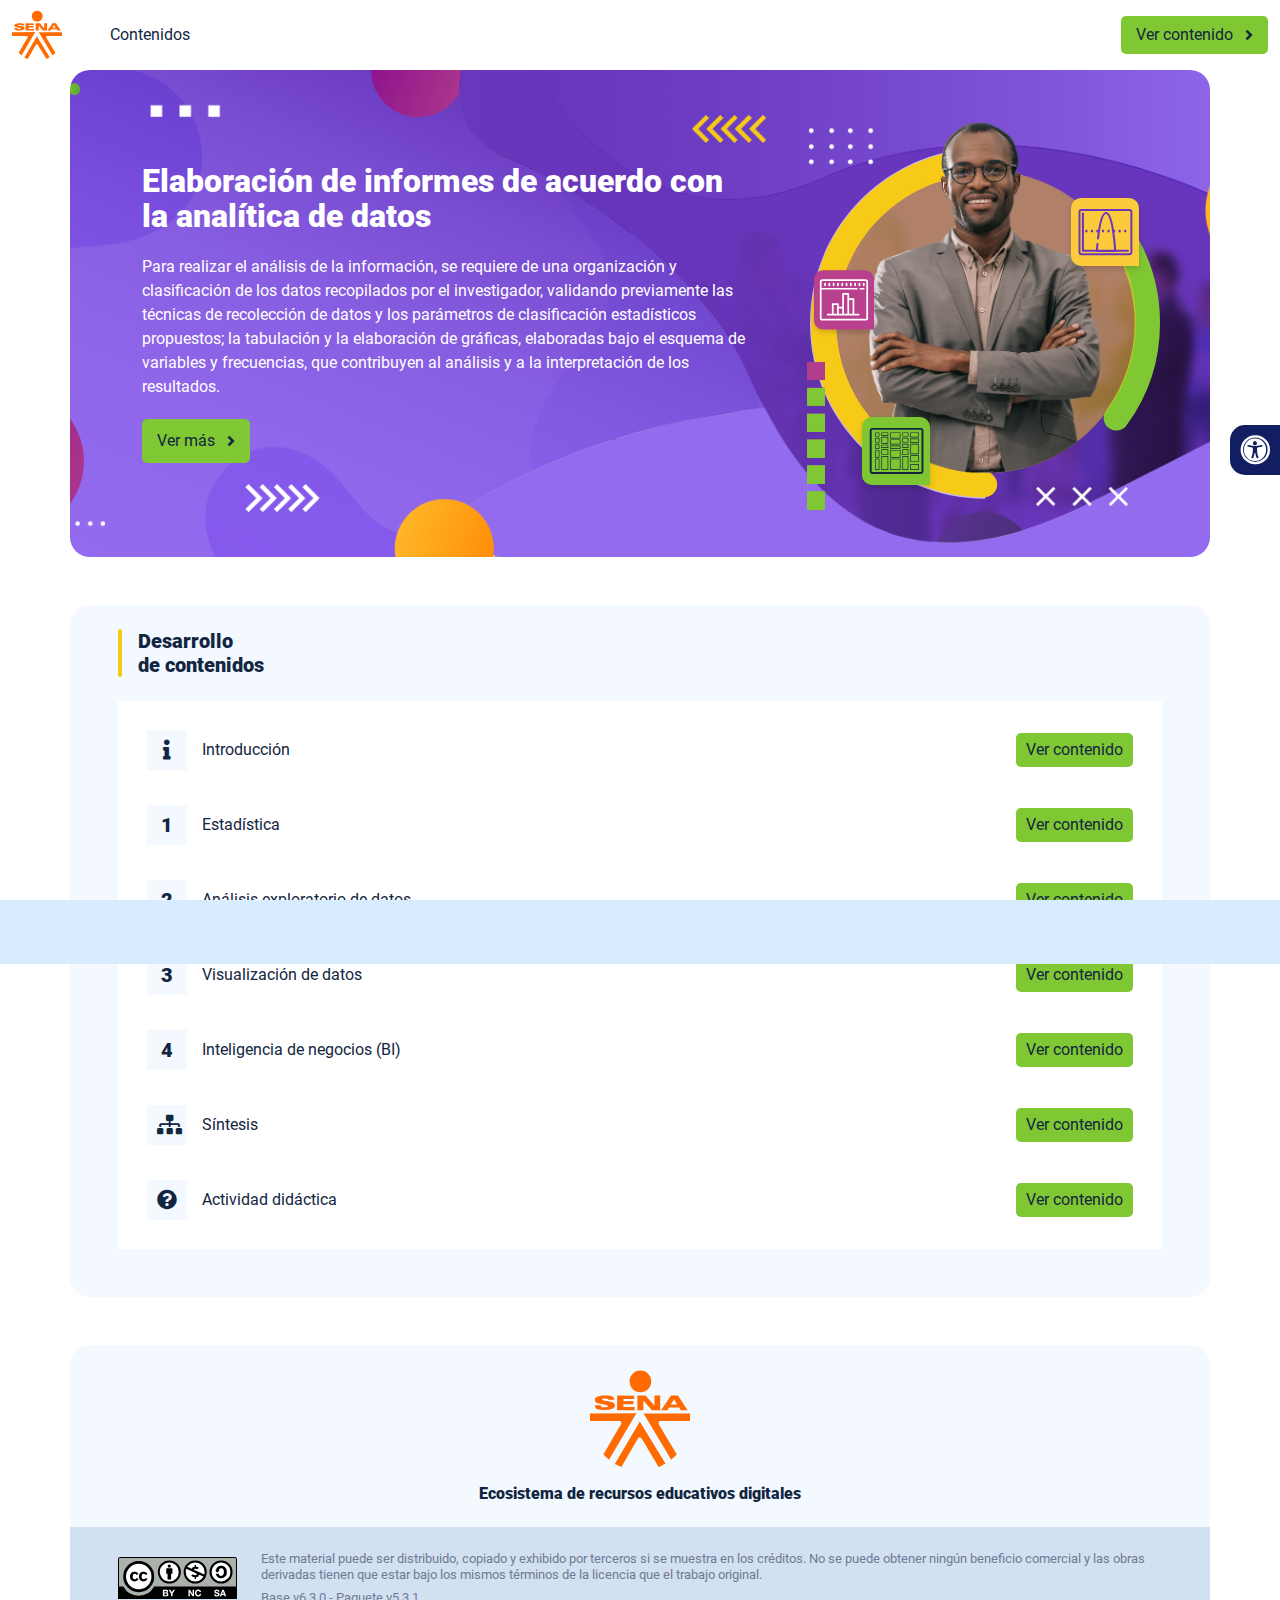
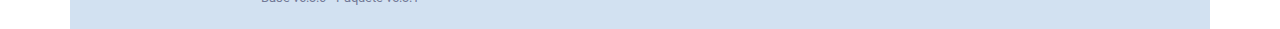
<file: index.html>
<!DOCTYPE html><html lang=""><head><meta charset="utf-8"><meta http-equiv="X-UA-Compatible" content="IE=edge"><meta name="viewport" content="width=device-width,initial-scale=1"><link rel="icon" href="favicon.ico"><title>Elaboración de informes de acuerdo con la analítica de datos</title><link href="css/chunk-0c047e41.3babef71.css" rel="prefetch"><link href="css/chunk-25b302c8.3babef71.css" rel="prefetch"><link href="css/chunk-26fc7596.3babef71.css" rel="prefetch"><link href="css/chunk-2d2747e2.3babef71.css" rel="prefetch"><link href="css/chunk-32334cb6.3babef71.css" rel="prefetch"><link href="css/chunk-3c57cd7b.3babef71.css" rel="prefetch"><link href="css/chunk-4f2d402a.3babef71.css" rel="prefetch"><link href="css/chunk-4fde0a08.14d1f3e8.css" rel="prefetch"><link href="css/chunk-515a8379.49b30c0e.css" rel="prefetch"><link href="css/chunk-59974754.0a5a62fc.css" rel="prefetch"><link href="css/chunk-6e1e538a.126808df.css" rel="prefetch"><link href="css/chunk-766a929b.583a6d75.css" rel="prefetch"><link href="css/chunk-f2df7d2c.3babef71.css" rel="prefetch"><link href="css/comple.290e24b4.css" rel="prefetch"><link href="css/creditos.f1a429ec.css" rel="prefetch"><link href="css/glosario.fbc2775d.css" rel="prefetch"><link href="css/referencias.19059567.css" rel="prefetch"><link href="css/tema3.cecb99b6.css" rel="prefetch"><link href="css/tema4.cecb99b6.css" rel="prefetch"><link href="js/actividad.fcff3372.js" rel="prefetch"><link href="js/chunk-0206bfa0.7eb1678d.js" rel="prefetch"><link href="js/chunk-0c047e41.da2700f5.js" rel="prefetch"><link href="js/chunk-13a6037e.b9b550ab.js" rel="prefetch"><link href="js/chunk-18f95272.d078ffd9.js" rel="prefetch"><link href="js/chunk-25b302c8.7e764b51.js" rel="prefetch"><link href="js/chunk-26fc7596.0223e8d0.js" rel="prefetch"><link href="js/chunk-2c06842c.ae56870c.js" rel="prefetch"><link href="js/chunk-2d0e96ec.e2ca181d.js" rel="prefetch"><link href="js/chunk-2d208d90.760c08b7.js" rel="prefetch"><link href="js/chunk-2d21d0e2.bfeb6d2c.js" rel="prefetch"><link href="js/chunk-2d22c123.a644a972.js" rel="prefetch"><link href="js/chunk-2d2747e2.013e6804.js" rel="prefetch"><link href="js/chunk-2e80bb9a.24a52a86.js" rel="prefetch"><link href="js/chunk-319206de.4c787e88.js" rel="prefetch"><link href="js/chunk-32334cb6.38590270.js" rel="prefetch"><link href="js/chunk-3c57cd7b.e27cc4b3.js" rel="prefetch"><link href="js/chunk-3d6834f6.0a97037f.js" rel="prefetch"><link href="js/chunk-4cdd78c0.49699030.js" rel="prefetch"><link href="js/chunk-4f2d402a.301ae45e.js" rel="prefetch"><link href="js/chunk-4fde0a08.7c15f751.js" rel="prefetch"><link href="js/chunk-515a8379.37cc02fe.js" rel="prefetch"><link href="js/chunk-53ccb27e.98af84a3.js" rel="prefetch"><link href="js/chunk-55d286b8.1e2df45a.js" rel="prefetch"><link href="js/chunk-59974754.6385320f.js" rel="prefetch"><link href="js/chunk-6e1e538a.c4319b8c.js" rel="prefetch"><link href="js/chunk-766a929b.1ad13c3d.js" rel="prefetch"><link href="js/chunk-c796899c.cca6ec61.js" rel="prefetch"><link href="js/chunk-e8a7823a.9f284bb7.js" rel="prefetch"><link href="js/chunk-f2df7d2c.de9c9556.js" rel="prefetch"><link href="js/chunk-fde47172.cdad90b9.js" rel="prefetch"><link href="js/comple.0f512e95.js" rel="prefetch"><link href="js/creditos.82550b37.js" rel="prefetch"><link href="js/glosario.47b6ca14.js" rel="prefetch"><link href="js/intro.b3fdcf99.js" rel="prefetch"><link href="js/referencias.a7bbb157.js" rel="prefetch"><link href="js/sintesis.2b66e0da.js" rel="prefetch"><link href="js/tema1.2df567b3.js" rel="prefetch"><link href="js/tema2.95bcd907.js" rel="prefetch"><link href="js/tema3.2ca7c112.js" rel="prefetch"><link href="js/tema4.44a153dc.js" rel="prefetch"><link href="css/app.e6e16407.css" rel="preload" as="style"><link href="css/chunk-vendors.6414c71e.css" rel="preload" as="style"><link href="js/app.f88f335e.js" rel="preload" as="script"><link href="js/chunk-vendors.a709cf87.js" rel="preload" as="script"><link href="css/chunk-vendors.6414c71e.css" rel="stylesheet"><link href="css/app.e6e16407.css" rel="stylesheet"></head><body><noscript><strong>We're sorry but Elaboración de informes de acuerdo con la analítica de datos doesn't work properly without JavaScript enabled. Please enable it to continue.</strong></noscript><div id="app"></div><script src="js/chunk-vendors.a709cf87.js"></script><script src="js/app.f88f335e.js"></script></body></html>
</file>
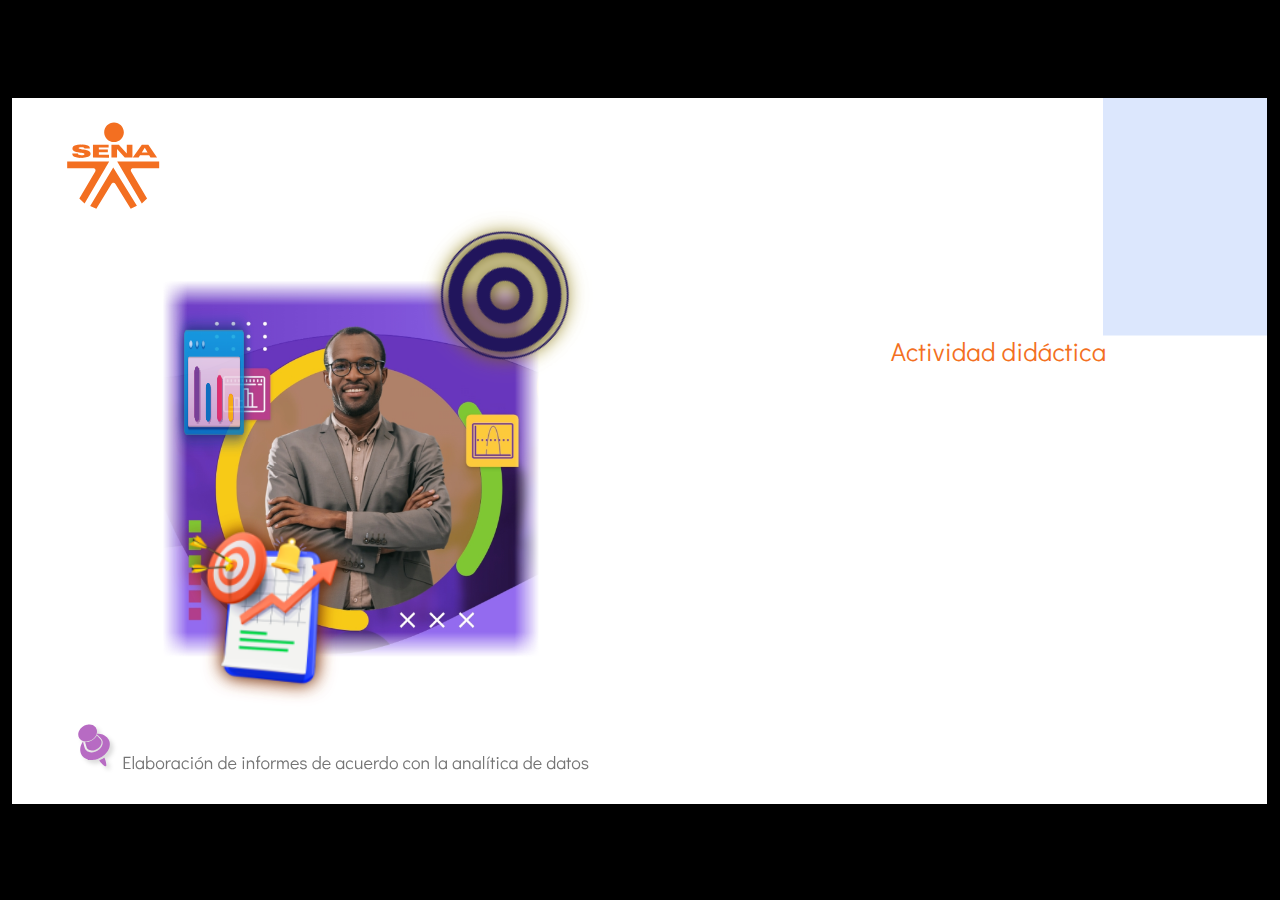
<file: actividades/actividad.html>
﻿<!doctype html>
<html lang="es">
<head>
  <meta charset="utf-8">
  <!-- Creado con Storyline 360 - http://www.articulate.com  -->
  <!-- version: 3.78.30747.0 -->
  <title>Actividad_did&#225;ctica-CF05 #-122301 TG Gesti&#243;n integral del talento humano</title>
  <meta http-equiv="x-ua-compatible" content="IE=edge"/>
  <meta name="viewport" content="width=device-width,initial-scale=1,user-scalable=no,shrink-to-fit=no,minimal-ui"/>
  <meta name="apple-mobile-web-app-capable" content="yes"/>
  <style>
    html, body { height: 100%; padding: 0; margin: 0 }
    #app { height: 100%; width: 100%; }
  </style>

  <script>
    window.DS = {};
    window.globals = {
      DATA_PATH_BASE: '',
      HAS_FRAME: true,
      HAS_SLIDE: true,

      lmsPresent: false,
      tinCanPresent: false,
      cmi5Present: false,
      aoSupport: false,
      scale: 'show all',
      captureRc: false,
      browserSize: 'optimal',
      bgColor: '#000000',
      features: 'AccessibleVideo,BgAudioBlip,ConnectionMessages,DropIn1,DropIn2,DropIn3,FullScreenToggle,LayerPresentAsDialog,MultipleQuizTracking,PlayerSpeedControl,StreamingVideo,UpdatedThemeEditor,UseAudioElement,VideoSync',
      themeName: 'classic',
      preloaderColor: '#FFFFFF',
      suppressAnalytics: false,
      productChannel: 'stable',
      publishSource: 'storyline',
      aid: 'aid|bfc016bd-3aec-4b60-956a-59512e57094b',
      cid: 'ad174b29-54b0-4acd-bb58-d159f7f456d6',
      playerVersion: '3.78.30747.0',
      publishTimestamp: '2023-10-17T22:53:52.7504349Z',
      maxIosVideoElements: 10,
      connectionSettings: { mode: 'disabled' },

      
      parseParams: function(qs) {
        if (window.globals.parsedParams != null) {
          return window.globals.parsedParams;
        }
        qs = (qs || window.location.search.substr(1)).split('+').join(' ');
        var params = {},
            tokens,
            re = /[?&]?([^=]+)=([^&]*)/g;

        while (tokens = re.exec(qs)) {
          params[decodeURIComponent(tokens[1]).trim()] =
            decodeURIComponent(tokens[2]).trim();
        }
        window.globals.parsedParams = params;
        return params;
      }

    };
  </script>
  <script>
    var isIe11 = ('ActiveXObject' in window || window.MSBlobBuilder != null)
      && window.msCrypto != null && !window.ActiveXObject;
    if (isIe11) {
      window.globals.unsupportedBrowser = true;
      document.write(atob('[base64]'));
    }
  </script>
  
  <script>window.THREE = { };</script>
  
</head>
<body style="background: #000000" class="cs-HTML theme-classic">
  <!-- 360 -->
  <script>!function(){var e,i=/iPhone/i,o=/iPod/i,n=/iPad/i,t=/\biOS-universal(?:.+)Mac\b/i,r=/\bAndroid(?:.+)Mobile\b/i,a=/Android/i,d=/(?:SD4930UR|\bSilk(?:.+)Mobile\b)/i,p=/Silk/i,l=/Windows Phone/i,u=/\bWindows(?:.+)ARM\b/i,b=/BlackBerry/i,s=/BB10/i,c=/Opera Mini/i,f=/\b(CriOS|Chrome)(?:.+)Mobile/i,h=/Mobile(?:.+)Firefox\b/i,v=function(e){return void 0!==e&&"MacIntel"===e.platform&&"number"==typeof e.maxTouchPoints&&e.maxTouchPoints>1&&"undefined"==typeof MSStream};e=function(e){var m={userAgent:"",platform:"",maxTouchPoints:0};e||"undefined"==typeof navigator?"string"==typeof e?m.userAgent=e:e&&e.userAgent&&(m={userAgent:e.userAgent,platform:e.platform,maxTouchPoints:e.maxTouchPoints||0}):m={userAgent:navigator.userAgent,platform:navigator.platform,maxTouchPoints:navigator.maxTouchPoints||0};var g=m.userAgent,y=g.split("[FBAN");void 0!==y[1]&&(g=y[0]),void 0!==(y=g.split("Twitter"))[1]&&(g=y[0]);var A=function(e){return function(i){return i.test(e)}}(g),w={apple:{phone:A(i)&&!A(l),ipod:A(o),tablet:!A(i)&&(A(n)||v(m))&&!A(l),universal:A(t),device:(A(i)||A(o)||A(n)||A(t)||v(m))&&!A(l)},amazon:{phone:A(d),tablet:!A(d)&&A(p),device:A(d)||A(p)},android:{phone:!A(l)&&A(d)||!A(l)&&A(r),tablet:!A(l)&&!A(d)&&!A(r)&&(A(p)||A(a)),device:!A(l)&&(A(d)||A(p)||A(r)||A(a))||A(/\bokhttp\b/i)},windows:{phone:A(l),tablet:A(u),device:A(l)||A(u)},other:{blackberry:A(b),blackberry10:A(s),opera:A(c),firefox:A(h),chrome:A(f),device:A(b)||A(s)||A(c)||A(h)||A(f)},any:!1,phone:!1,tablet:!1};return w.any=w.apple.device||w.android.device||w.windows.device||w.other.device,w.phone=w.apple.phone||w.android.phone||w.windows.phone,w.tablet=w.apple.tablet||w.android.tablet||w.windows.tablet,w}(),"object"==typeof exports&&"undefined"!=typeof module?module.exports=e:"function"==typeof define&&define.amd?define((function(){return e})):this.isMobile=e}();
    window.isMobile.apple.tablet = window.isMobile.apple.tablet ||
      (navigator.platform === 'MacIntel' && navigator.maxTouchPoints > 1);
    window.isMobile.apple.device = window.isMobile.apple.device || window.isMobile.apple.tablet;
    window.isMobile.tablet = window.isMobile.tablet || window.isMobile.apple.tablet;
    window.isMobile.any = window.isMobile.any || window.isMobile.apple.tablet;
  </script>

  <div id="focus-sink" tabindex="-1"></div>

  <div id="preso"></div>
  <script>
    (function() {

      var classTypes = [ 'desktop', 'mobile', 'phone', 'tablet' ];

      var addDeviceClasses = function(prefix, testObj) {
        var curr, i;
        for (i = 0; i < classTypes.length; i++) {
          curr = classTypes[i];
          if (testObj[curr]) {
            document.body.classList.add(prefix + curr);
          }
        }
      };

      var params = window.globals.parseParams(),
          isDevicePreview = params.devicepreview === '1',
          isPhoneOverride = params.deviceType === 'phone' || (isDevicePreview && params.phone == '1'),
          isTabletOverride = (params.deviceType === 'tablet' || isDevicePreview) && !isPhoneOverride,
          isMobileOverride = isPhoneOverride || isTabletOverride;

      var deviceView = {
        desktop: !window.isMobile.any && !isMobileOverride,
        mobile: window.isMobile.any || isMobileOverride,
        phone: isPhoneOverride || (window.isMobile.phone && !isTabletOverride),
        tablet: isTabletOverride || window.isMobile.tablet
      };

      window.globals.deviceView = deviceView;
      window.isMobile.desktop = !window.isMobile.any;
      window.isMobile.mobile = window.isMobile.any;

      addDeviceClasses('view-', deviceView);

    })();
  </script>
  
  <script src='story_content/user.js' type=text/javascript></script>
  <div class="slide-loader"></div>

  <script>
    if (window.globals.deviceView.isMobile) { var doc = document, loader = doc.body.querySelector('.slide-loader'); [ 1, 2, 3 ].forEach(function(n) { var d = doc.createElement('div'); d.style.backgroundColor = window.globals.preloaderColor; d.classList.add('mobile-loader-dot'); d.classList.add('dot' + n); loader.appendChild(d); }); }
  </script>

  <div class="mobile-load-title-overlay" style="display: none">
    <div class="mobile-load-title">Actividad_did&#225;ctica-CF05 #-122301 TG Gesti&#243;n integral del talento humano</div>
  </div>

  <div class="mobile-chrome-warning"></div>

  
<style>
  .warn-connection-dialog {
    display: none;
    background: transparent;
    pointer-events: none;
    position: fixed;
    left: 0;
    top: 0;
    width: 100%;
    height: 100%;
    z-index: 999;
  }

  .warn-connection-content {
    border-radius: 4px;
    background: white;
    border: 1px solid #E7E7E7;
    color: #333333;
    box-shadow: 0 2px 4px rgba(0, 0, 0, 0.25);
    transition: all 150ms ease-out;
    position: absolute;
    white-space: nowrap;
  }

  .view-phone.is-landscape .warn-connection-content {
    left: 23px;
    bottom: 23px;
  }

  .view-tablet.is-landscape .warn-connection-content {
    left: 50%;
    top: 20px;
    transform: translateX(-50%);
  }

  .is-portrait .warn-connection-content {
    transform: translate(-50%, calc(-100% - 15px));
  }

  .warn-connection-content p {
    display: inline-block;
    margin: 0 8px 0 0;
    line-height: 33px;
    font-size: 11px;
  }

  .warn-connection-content svg {
    position: relative;
    vertical-align: middle;
    margin: 0 2px 2px 8px;
  }

  .view-desktop .warn-connection-content {
    left: 1.5em;
    bottom: 1.5em;
  }

  .view-desktop .warn-connection-content p {
    font-size: 1.1em;
  }

  .is-offline .warn-connection-dialog {
    display: block;
  }

  .is-offline .cs-panel * {
    pointer-events: none !important;
  }

  .is-offline .cs-panel {
    pointer-events: all !important;
  }

  .is-offline #nav-controls * {
    pointer-events: none !important;
  }

  .is-offline #nav-controls {
    pointer-events: all !important;
  }
</style>

<div class="warn-connection-dialog">
  <div class="warn-connection-content">
    <svg width="17" height="15" viewBox="0 0 17 15" xmlns="http://www.w3.org/2000/svg">
      <path fill="#8F0000" stroke="white" d="M16.07,12.98 L15.88,12.23 L9.51,1.21 C8.97,0.26,7.6,0.26,7.06,1.21 L0.69,12.23 C0.15,13.16,0.81,14.36,1.91,14.36 H14.65 C15.47,14.36,16.05,13.7,16.07,12.98 Z"/>
      <path fill="white" stroke="white" d="M8.58,5.5 C8.35,5.28,8.5,5.35,8.21,5.32 C8.09,5.35,7.97,5.49,7.96,5.67 C7.97,5.79,7.98,5.92,7.98,6.04 L7.98,6.04 C7.99,6.17,8,6.31,8.01,6.43 L8.01,6.44 C8.03,6.92,8.06,7.41,8.09,7.9 L8.09,7.9 C8.12,8.39,8.14,8.88,8.17,9.37 C8.17,9.39,8.18,9.42,8.2,9.44 C8.23,9.46,8.25,9.47,8.28,9.47 C8.31,9.47,8.34,9.46,8.35,9.44 C8.37,9.43,8.38,9.4,8.39,9.35 L8.39,9.34 C8.39,9.24,8.4,9.15,8.4,9.05 L8.4,9.05 C8.41,8.96,8.41,8.86,8.42,8.75 C8.43,8.44,8.45,8.12,8.47,7.81 L8.47,7.81 C8.49,7.49,8.51,7.18,8.53,6.87 C8.55,6.46,8.56,6.05,8.59,5.64 L8.6,5.62 C8.6,5.57,8.59,5.53,8.58,5.5 L8.21,5.32 Z"/>
      <circle fill="white" stroke="white" cx="8.3" cy="11.35" r="0.3"/>
    </svg>
    <p>You are offline. Trying to reconnect...</p>
  </div>
</div>

<script>
  (function() {
    window.DS.connection = {
      warningShown: false,
      assets: {},
      loadingAssetGroup: false,
      retryDelay: 500
    };

    var connectionSettings = window.globals.connectionSettings || {};

    // The `window.globals.features` variable must be set in `webpack.dev.config` when testing locally - it is not enough
    // to have it in the data - but it must be set there as well.
    var useConnectionMessages = window.AbortController != null &&
      window.location.protocol != 'file:' &&
      window.globals.features.indexOf('ConnectionMessages') != -1 &&
      connectionSettings.mode === 'normal';

    window.DS.connection.useConnectionMessages = useConnectionMessages

    var assetCount = 0;
    var checkLoadedId;


    if (useConnectionMessages && connectionSettings != null) {
      var contentEl = document.querySelector('.warn-connection-content');
      var messageEl = contentEl.querySelector('p')

      if (connectionSettings.useDarkTheme) {
        contentEl.style.borderColor = '#BABBBA';
        contentEl.style.backgroundColor = '#282828';
        contentEl.style.color = '#FFFFFF';
      }

      if (connectionSettings.message != null) {
        messageEl.textContent = window.decodeURIComponent(connectionSettings.message);
      }
    }

    function checkAssetsReady() {
      for (var i in DS.connection.assets) {
        if (!DS.connection.assets[i].success) {
          return false;
        }
      }
      return true;
    }

    function stopAssetGroup() {
      if (!useConnectionMessages) { return; }

      assetCount = 0;

      DS.connection.oldAssetGroup = DS.connection.assets;
      DS.connection.assets = {};
      DS.connection.loadingAssetGroup = false;
      clearInterval(checkLoadedId);
    }

    function startAssetGroup() {
      if (!useConnectionMessages) { return; }
      var ticks = 0;
      clearInterval(checkLoadedId);
      checkLoadedId = setInterval(function() {
        var loaded = 0;
        if (assetCount === 0 && loaded === 0) {
          clearInterval(checkLoadedId);
          return;
        }

        for (var i in DS.connection.assets) {
          if (DS.connection.assets[i].success) {
            loaded++;
          }
        }

        if (assetCount === loaded && checkAssetsReady()) {
          for (var i in DS.connection.assets) {
            if (DS.connection.assets[i].action) {
              DS.connection.assets[i].action();
            }
          }
          hideWarning();
          stopAssetGroup();
        }
      }, 100)
    }

    function requiredAsset(url, action, retry, type) {
      if (!useConnectionMessages) { return; }
      if (DS.connection.assets[url]) { return; }

      DS.connection.assets[url] = {
        success: false, action: action, retry: retry, type: type
      };
      assetCount = Object.keys(DS.connection.assets).length;
      if (!DS.connection.loadingAssetGroup) {
        startAssetGroup();
      }
      DS.connection.loadingAssetGroup = true;
    }

    function assetLoaded(url) {
      if (!useConnectionMessages) { return; }
      if (DS.connection.assets[url]) {
        DS.connection.assets[url].success = true;
      }
    }

    function assetFailed(url) {
      if (!useConnectionMessages) { return; }
      if (!DS.connection.assets[url]) {
        if (/\.js$/.test(url) && url.indexOf('transcripts') === -1) {
          setTimeout(function() {
            if (DS.connection.lastSlideLoaded != null) {
              DS.connection.lastSlideLoaded();
            }
          }, DS.connection.retryDelay);
        }
        return;
      }
      if (!DS.connection.warningShown) { showWarning(); }
      if (DS.connection.assets[url].retry) {
        setTimeout(function() {
          if (!DS.connection.assets[url].success) {
            DS.connection.assets[url].retry()
          }
        }, DS.connection.retryDelay);
      }
    }

    function hideWarning() {
      document.body.classList.remove('is-offline');
      DS.connection.warningShown = false;
    }
    DS.connection.hideWarning = hideWarning

    function showWarning(btn) {
      document.body.classList.add('is-offline')
      DS.connection.warningShown = true;
      updateWarningPosition();
    }

    function updateWarningPosition() {
      if (!DS.connection.warningShown) {
        return;
      }

      var isPortrait = document.body.classList.contains('is-portrait');
      var warningEl = document.querySelector('.warn-connection-content');

      if (isPortrait) {
        var slide = document.querySelector('.primary-slide');
        var slideRect = slide.getBoundingClientRect();

        warningEl.style.top = `${slideRect.top}px`
        warningEl.style.left = `${slideRect.left + slideRect.width / 2}px`
      } else {
        warningEl.style.top = null;
        warningEl.style.left = null;
      }

      window.requestAnimationFrame(updateWarningPosition);
    }

    // these will all be noops if the feature flag isn't set in
    // the data and `window.globals.features`
    DS.connection.requiredAsset = requiredAsset;
    DS.connection.assetLoaded = assetLoaded;
    DS.connection.assetFailed = assetFailed;
    DS.connection.stopAssetGroup = stopAssetGroup;
    DS.connection.startAssetGroup = startAssetGroup;
  })();
</script>


  <script>
    
    if (window.autoSpider && window.vInterfaceObject) {
      document.querySelector('.mobile-load-title-overlay').style.display = 'none';
    }
  </script>

  

  <link rel="stylesheet" href="html5/data/css/output.min.css" data-noprefix/>
</body>
<script src="html5/lib/scripts/bootstrapper.min.js"></script>
</html>
</file>
<file: css/chunk-0c047e41.3babef71.css>
.actividad[data-v-22adfd6b]{background-color:#f2f2f2}.horizontal-scroll__wrapper[data-v-22adfd6b]{overflow:hidden}.horizontal-scroll[data-v-22adfd6b]{display:flex;transition:transform .5s ease-in-out;align-items:center;flex-wrap:nowrap}.horizontal-scroll[data-v-22adfd6b]:not(.row){width:100%}.horizontal-scroll--item-fw[data-v-22adfd6b]>div{flex-grow:0;flex-shrink:0;width:100%;margin:0!important}
</file>
<file: css/chunk-25b302c8.3babef71.css>
.actividad[data-v-22adfd6b]{background-color:#f2f2f2}.horizontal-scroll__wrapper[data-v-22adfd6b]{overflow:hidden}.horizontal-scroll[data-v-22adfd6b]{display:flex;transition:transform .5s ease-in-out;align-items:center;flex-wrap:nowrap}.horizontal-scroll[data-v-22adfd6b]:not(.row){width:100%}.horizontal-scroll--item-fw[data-v-22adfd6b]>div{flex-grow:0;flex-shrink:0;width:100%;margin:0!important}
</file>
<file: css/chunk-26fc7596.3babef71.css>
.actividad[data-v-22adfd6b]{background-color:#f2f2f2}.horizontal-scroll__wrapper[data-v-22adfd6b]{overflow:hidden}.horizontal-scroll[data-v-22adfd6b]{display:flex;transition:transform .5s ease-in-out;align-items:center;flex-wrap:nowrap}.horizontal-scroll[data-v-22adfd6b]:not(.row){width:100%}.horizontal-scroll--item-fw[data-v-22adfd6b]>div{flex-grow:0;flex-shrink:0;width:100%;margin:0!important}
</file>
<file: css/chunk-2d2747e2.3babef71.css>
.actividad[data-v-22adfd6b]{background-color:#f2f2f2}.horizontal-scroll__wrapper[data-v-22adfd6b]{overflow:hidden}.horizontal-scroll[data-v-22adfd6b]{display:flex;transition:transform .5s ease-in-out;align-items:center;flex-wrap:nowrap}.horizontal-scroll[data-v-22adfd6b]:not(.row){width:100%}.horizontal-scroll--item-fw[data-v-22adfd6b]>div{flex-grow:0;flex-shrink:0;width:100%;margin:0!important}
</file>
<file: css/chunk-32334cb6.3babef71.css>
.actividad[data-v-22adfd6b]{background-color:#f2f2f2}.horizontal-scroll__wrapper[data-v-22adfd6b]{overflow:hidden}.horizontal-scroll[data-v-22adfd6b]{display:flex;transition:transform .5s ease-in-out;align-items:center;flex-wrap:nowrap}.horizontal-scroll[data-v-22adfd6b]:not(.row){width:100%}.horizontal-scroll--item-fw[data-v-22adfd6b]>div{flex-grow:0;flex-shrink:0;width:100%;margin:0!important}
</file>
<file: css/chunk-3c57cd7b.3babef71.css>
.actividad[data-v-22adfd6b]{background-color:#f2f2f2}.horizontal-scroll__wrapper[data-v-22adfd6b]{overflow:hidden}.horizontal-scroll[data-v-22adfd6b]{display:flex;transition:transform .5s ease-in-out;align-items:center;flex-wrap:nowrap}.horizontal-scroll[data-v-22adfd6b]:not(.row){width:100%}.horizontal-scroll--item-fw[data-v-22adfd6b]>div{flex-grow:0;flex-shrink:0;width:100%;margin:0!important}
</file>
<file: css/chunk-4f2d402a.3babef71.css>
.actividad[data-v-22adfd6b]{background-color:#f2f2f2}.horizontal-scroll__wrapper[data-v-22adfd6b]{overflow:hidden}.horizontal-scroll[data-v-22adfd6b]{display:flex;transition:transform .5s ease-in-out;align-items:center;flex-wrap:nowrap}.horizontal-scroll[data-v-22adfd6b]:not(.row){width:100%}.horizontal-scroll--item-fw[data-v-22adfd6b]>div{flex-grow:0;flex-shrink:0;width:100%;margin:0!important}
</file>
<file: css/chunk-4fde0a08.14d1f3e8.css>
.actividad[data-v-a108b06a]{background-color:#f2f2f2}.header[data-v-a108b06a]{position:sticky;top:0;padding-top:10px;padding-bottom:10px;background-color:#fff;z-index:10010;line-height:1.1em}.header__logo[data-v-a108b06a]{width:50px}@media (max-width:576px){.header__componente-formativo[data-v-a108b06a]{font-size:.8em}}.header__menu[data-v-a108b06a]{cursor:pointer}.header__menu span[data-v-a108b06a]{font-size:.7em;display:block;line-height:1em;text-align:center;color:#111e61}.header__menu__btn[data-v-a108b06a]{width:30px;height:30px;position:relative;margin-bottom:4px}.header__menu__btn .line-1[data-v-a108b06a],.header__menu__btn .line-2[data-v-a108b06a],.header__menu__btn .line-3[data-v-a108b06a]{height:4px;width:30px;background-color:#111e61;transform-origin:center center;position:absolute;left:0;border-radius:2px}.header__menu__btn .line-1[data-v-a108b06a]{top:4px;-webkit-animation:line-1-inactive-data-v-a108b06a .5s ease-in-out forwards;animation:line-1-inactive-data-v-a108b06a .5s ease-in-out forwards}.header__menu__btn .line-2[data-v-a108b06a]{top:13px;-webkit-animation:line-2-inactive-data-v-a108b06a .5s ease-in-out forwards;animation:line-2-inactive-data-v-a108b06a .5s ease-in-out forwards}.header__menu__btn .line-3[data-v-a108b06a]{top:22px;-webkit-animation:line-3-inactive-data-v-a108b06a .5s ease-in-out forwards;animation:line-3-inactive-data-v-a108b06a .5s ease-in-out forwards}.header__menu__btn[data-v-a108b06a]:hover{cursor:pointer}.header__menu__btn--open .line-1[data-v-a108b06a]{-webkit-animation:line-1-active-data-v-a108b06a .5s ease-in-out forwards;animation:line-1-active-data-v-a108b06a .5s ease-in-out forwards}.header__menu__btn--open .line-2[data-v-a108b06a]{-webkit-animation:line-2-active-data-v-a108b06a .5s ease-in-out forwards;animation:line-2-active-data-v-a108b06a .5s ease-in-out forwards}.header__menu__btn--open .line-3[data-v-a108b06a]{-webkit-animation:line-3-active-data-v-a108b06a .5s ease-in-out forwards;animation:line-3-active-data-v-a108b06a .5s ease-in-out forwards}@-webkit-keyframes line-1-active-data-v-a108b06a{0%{transform:translate(0) rotate(0)}50%{transform:translateY(9px) rotate(0)}to{transform:translateY(9px) rotate(45deg)}}@keyframes line-1-active-data-v-a108b06a{0%{transform:translate(0) rotate(0)}50%{transform:translateY(9px) rotate(0)}to{transform:translateY(9px) rotate(45deg)}}@-webkit-keyframes line-2-active-data-v-a108b06a{0%{transform:scale(1)}to{transform:scale(0)}}@keyframes line-2-active-data-v-a108b06a{0%{transform:scale(1)}to{transform:scale(0)}}@-webkit-keyframes line-3-active-data-v-a108b06a{0%{transform:translate(0) rotate(0)}50%{transform:translateY(-9px) rotate(0)}to{transform:translateY(-9px) rotate(-45deg)}}@keyframes line-3-active-data-v-a108b06a{0%{transform:translate(0) rotate(0)}50%{transform:translateY(-9px) rotate(0)}to{transform:translateY(-9px) rotate(-45deg)}}@-webkit-keyframes line-1-inactive-data-v-a108b06a{0%{transform:translateY(9px) rotate(45deg)}50%{transform:translateY(9px) rotate(0)}to{transform:translate(0) rotate(0)}}@keyframes line-1-inactive-data-v-a108b06a{0%{transform:translateY(9px) rotate(45deg)}50%{transform:translateY(9px) rotate(0)}to{transform:translate(0) rotate(0)}}@-webkit-keyframes line-2-inactive-data-v-a108b06a{0%{transform:scale(0)}to{transform:scale(1)}}@keyframes line-2-inactive-data-v-a108b06a{0%{transform:scale(0)}to{transform:scale(1)}}@-webkit-keyframes line-3-inactive-data-v-a108b06a{0%{transform:translateY(-9px) rotate(-45deg)}50%{transform:translateY(-9px) rotate(0)}to{transform:translate(0) rotate(0)}}@keyframes line-3-inactive-data-v-a108b06a{0%{transform:translateY(-9px) rotate(-45deg)}50%{transform:translateY(-9px) rotate(0)}to{transform:translate(0) rotate(0)}}
</file>
<file: css/chunk-515a8379.49b30c0e.css>
.actividad{background-color:#f2f2f2}.banner-interno{position:relative}.banner-interno__fondo{position:absolute;top:0;bottom:-50px;left:0;right:0;background-color:#6836bf;background-size:cover;background-position:50%}.banner-interno__titulo{display:flex;align-items:center}.banner-interno__titulo__icono{display:block;width:32px;height:32px;border-radius:50%;background-color:#fff;position:relative}.banner-interno__titulo__icono i{color:#6836bf;position:absolute;left:50%;top:50%;transform:translate(-50%,-50%)}.banner-interno__titulo h1,.banner-interno__titulo h2,.banner-interno__titulo h3,.banner-interno__titulo h4,.banner-interno__titulo h5,.banner-interno__titulo h6{color:#fff;line-height:1.1em}
</file>
<file: css/chunk-59974754.0a5a62fc.css>
.actividad{background-color:#f2f2f2}.aside-menu{position:sticky;top:70px;flex:0 0 0;width:0;min-height:calc(100vh - 70px);max-height:calc(100vh - 70px);background-color:#f3f9ff;transition:flex .5s ease-in-out,width .5s ease-in-out;overflow-x:hidden;z-index:100001}.aside-menu a{color:#111e61}.aside-menu--open{flex:0 0 300px;width:300px}.aside-menu__content{width:300px;display:flex;flex-direction:column;justify-content:space-between;min-height:calc(100vh - 70px);max-height:calc(100vh - 70px);border-right:1px solid #d8ecff}@media (max-height:800px){.aside-menu__content{min-height:800px;max-height:800px;overflow-y:auto}}.aside-menu__header{padding:10px;text-align:center;background-color:#d8ecff}.aside-menu__header h4{margin:0}.aside-menu__menu{overflow-y:auto;flex-grow:1;list-style:none;padding-left:0;margin-bottom:0}.aside-menu__menu__item--active .aside-menu__menu__item__lnk,.aside-menu__menu__item--active .aside-menu__sec-menu__item__lnk{background-color:#d8ecff;font-weight:700}.aside-menu__menu__item--sub-menu:hover,.aside-menu__menu__item:hover,.aside-menu__sec-menu__item:hover{background-color:#d8ecff}.aside-menu__menu__item--sub-menu{padding-left:10px}.aside-menu__menu__item--sub-menu--active .aside-menu__menu__item__lnk,.aside-menu__menu__item--sub-menu--active .aside-menu__sec-menu__item__lnk{background-color:#d8ecff;font-weight:700;position:relative}.aside-menu__menu__item--sub-menu--active .aside-menu__menu__item__lnk:before,.aside-menu__menu__item--sub-menu--active .aside-menu__sec-menu__item__lnk:before{content:"";display:block;position:absolute;left:0;bottom:0;top:0;width:4px;border-radius:2px;background-color:#f7ca18}.aside-menu__menu__item__lnk,.aside-menu__sec-menu__item__lnk{display:flex;align-items:center;padding:10px 15px;line-height:1.1em}.aside-menu__menu__item__lnk i,.aside-menu__menu__item__lnk span,.aside-menu__sec-menu__item__lnk i,.aside-menu__sec-menu__item__lnk span{margin-right:10px}.aside-menu__menu__item__lnk i:last-child,.aside-menu__menu__item__lnk span:last-child,.aside-menu__sec-menu__item__lnk i:last-child,.aside-menu__sec-menu__item__lnk span:last-child{margin-right:0}.aside-menu__sec-menu{background-color:#d8ecff;padding:10px 0;flex-shrink:0;margin-bottom:0}.aside-menu__sec-menu__item{padding:10px 15px}.aside-menu__sec-menu__item__lnk{padding:0;border-radius:1em}.aside-menu__sec-menu__item__lnk i{display:block;width:2em;height:2em;padding:.5em 0;text-align:center;background-color:#fff;border-radius:50%}.aside-menu__sec-menu__item__lnk:hover{background-color:#fff}@media (max-width:992px){.aside-menu{position:fixed;top:70px}}@media (max-width:576px){.aside-menu__sec-menu{padding-bottom:110px}}
</file>
<file: css/chunk-6e1e538a.126808df.css>
.actividad[data-v-4f6b7c58]{background-color:#f2f2f2}.accesibilidad[data-v-4f6b7c58]{position:fixed;right:0;top:50vh;height:50px;background-color:#111e61;border-top-left-radius:15px;border-bottom-left-radius:15px;transform:translateY(-50%) translateX(100%) translateX(-50px);overflow:hidden;transition:transform .3s ease-in-out,height .3s ease-in-out}.accesibilidad[data-v-4f6b7c58]:hover{transform:translateY(-50%) translateX(0);height:12.75rem}.accesibilidad [data-v-4f6b7c58]{color:#fff}.accesibilidad__menu__content .accesibilidad__menu__item[data-v-4f6b7c58]{cursor:pointer}.accesibilidad__menu__content .accesibilidad__menu__item[data-v-4f6b7c58]:hover{background-color:#273685}.accesibilidad__menu__content .accesibilidad__menu__item[data-v-4f6b7c58]:last-child{border:none}.accesibilidad__menu__item[data-v-4f6b7c58]{display:flex;align-items:center;padding:10px;border-bottom:1px solid #273685;line-height:1em;-webkit-user-select:none;-moz-user-select:none;-ms-user-select:none;user-select:none}.accesibilidad__menu i[data-v-4f6b7c58]{font-size:30px;font-style:normal;margin-right:10px;line-height:1em}.accesibilidad__menu img[data-v-4f6b7c58]{width:30px;margin-right:10px}
</file>
<file: css/chunk-766a929b.583a6d75.css>
.actividad{background-color:#f2f2f2}.barra-avance{display:flex;align-items:center;justify-content:space-between;position:fixed;bottom:0;left:0;width:100%;padding:10px;background-color:#d8ecff;transition:transform .5s ease-in-out;z-index:100000}.barra-avance__barra{margin:0 20px;flex:1;position:relative;max-width:800px}.barra-avance__barra--amarilla,.barra-avance__barra--blanca{height:4px}.barra-avance__barra--amarilla:after,.barra-avance__barra--amarilla:before,.barra-avance__barra--blanca:after,.barra-avance__barra--blanca:before{content:"";display:block;width:10px;height:10px;border-radius:50%;position:absolute;top:50%}.barra-avance__barra--amarilla:before,.barra-avance__barra--blanca:before{left:0;transform:translate(-50%,-50%)}.barra-avance__barra--amarilla:after,.barra-avance__barra--blanca:after{right:0;transform:translate(50%,-50%)}.barra-avance__barra--blanca,.barra-avance__barra--blanca:after,.barra-avance__barra--blanca:before{background-color:#fff}.barra-avance__barra--amarilla{position:absolute;width:100%;top:0;background-color:#7fc733}.barra-avance__barra--amarilla:after,.barra-avance__barra--amarilla:before{background-color:#7fc733}.barra-avance__boton--regresar{background-color:#b0c0d2}.barra-avance__boton--regresar span{color:#111e61!important}.barra-avance__boton--disable{opacity:0;pointer-events:none}.barra-avance--open{transform:translateY(0)}.barra-avance--close{transform:translateY(100%)}
</file>
<file: css/chunk-f2df7d2c.3babef71.css>
.actividad[data-v-22adfd6b]{background-color:#f2f2f2}.horizontal-scroll__wrapper[data-v-22adfd6b]{overflow:hidden}.horizontal-scroll[data-v-22adfd6b]{display:flex;transition:transform .5s ease-in-out;align-items:center;flex-wrap:nowrap}.horizontal-scroll[data-v-22adfd6b]:not(.row){width:100%}.horizontal-scroll--item-fw[data-v-22adfd6b]>div{flex-grow:0;flex-shrink:0;width:100%;margin:0!important}
</file>
<file: css/comple.290e24b4.css>
.banner-interno{position:relative}.banner-interno__fondo{position:absolute;top:0;bottom:-50px;left:0;right:0;background-color:#6836bf;background-size:cover;background-position:50%}.banner-interno__titulo{display:flex;align-items:center}.banner-interno__titulo__icono{display:block;width:32px;height:32px;border-radius:50%;background-color:#fff;position:relative}.banner-interno__titulo__icono i{color:#6836bf;position:absolute;left:50%;top:50%;transform:translate(-50%,-50%)}.banner-interno__titulo h1,.banner-interno__titulo h2,.banner-interno__titulo h3,.banner-interno__titulo h4,.banner-interno__titulo h5,.banner-interno__titulo h6{color:#fff;line-height:1.1em}.actividad{background-color:#f2f2f2}.complementario__enlaces{display:flex;justify-content:center;flex-wrap:wrap}.complementario__enlaces a{margin:0 5px}.complementario__btn{font-size:1.5em;line-height:1em}table{width:calc(100% - 1px);min-width:800px}table thead{background-color:#d8ecff}table thead th{border-color:#d8ecff}table td,table th{padding:25px 20px;text-align:center}
</file>
<file: css/creditos.f1a429ec.css>
.banner-interno{position:relative}.banner-interno__fondo{position:absolute;top:0;bottom:-50px;left:0;right:0;background-color:#6836bf;background-size:cover;background-position:50%}.banner-interno__titulo{display:flex;align-items:center}.banner-interno__titulo__icono{display:block;width:32px;height:32px;border-radius:50%;background-color:#fff;position:relative}.banner-interno__titulo__icono i{color:#6836bf;position:absolute;left:50%;top:50%;transform:translate(-50%,-50%)}.banner-interno__titulo h1,.banner-interno__titulo h2,.banner-interno__titulo h3,.banner-interno__titulo h4,.banner-interno__titulo h5,.banner-interno__titulo h6{color:#fff;line-height:1.1em}.actividad{background-color:#f2f2f2}.creditos-vista .tarjeta.credito{background-color:#d2e1f1}.creditos{color:#727997;overflow-x:auto}.creditos__item{min-width:490px}.creditos p{line-height:1.3em;margin-bottom:0;color:#727997}.creditos__titulo{font-weight:700;background-color:#d2e1f1;padding:5px 10px;border-top-radius:5px;border-top-left-radius:5px;border-top-right-radius:5px}.creditos table td,.creditos table th{border-color:#d2e1f1}
</file>
<file: css/glosario.fbc2775d.css>
.banner-interno{position:relative}.banner-interno__fondo{position:absolute;top:0;bottom:-50px;left:0;right:0;background-color:#6836bf;background-size:cover;background-position:50%}.banner-interno__titulo{display:flex;align-items:center}.banner-interno__titulo__icono{display:block;width:32px;height:32px;border-radius:50%;background-color:#fff;position:relative}.banner-interno__titulo__icono i{color:#6836bf;position:absolute;left:50%;top:50%;transform:translate(-50%,-50%)}.banner-interno__titulo h1,.banner-interno__titulo h2,.banner-interno__titulo h3,.banner-interno__titulo h4,.banner-interno__titulo h5,.banner-interno__titulo h6{color:#fff;line-height:1.1em}.actividad{background-color:#f2f2f2}.glosario__letra-item{display:flex}.glosario__letra-item__texto{padding-top:5px}.glosario__letra-item__letra__icono{width:32px;height:32px;position:relative;line-height:1em;border-radius:50%;background-color:#d2e1f1}.glosario__letra-item__letra__icono span{position:absolute;left:50%;top:50%;transform:translate(-50%,-50%);font-size:1.1em;font-weight:900}
</file>
<file: css/referencias.19059567.css>
.banner-interno{position:relative}.banner-interno__fondo{position:absolute;top:0;bottom:-50px;left:0;right:0;background-color:#6836bf;background-size:cover;background-position:50%}.banner-interno__titulo{display:flex;align-items:center}.banner-interno__titulo__icono{display:block;width:32px;height:32px;border-radius:50%;background-color:#fff;position:relative}.banner-interno__titulo__icono i{color:#6836bf;position:absolute;left:50%;top:50%;transform:translate(-50%,-50%)}.banner-interno__titulo h1,.banner-interno__titulo h2,.banner-interno__titulo h3,.banner-interno__titulo h4,.banner-interno__titulo h5,.banner-interno__titulo h6{color:#fff;line-height:1.1em}.actividad{background-color:#f2f2f2}.referencias__item:last-child hr{display:none}.referencias__item a{color:#2196f3;text-decoration:underline;overflow-wrap:break-word}
</file>
<file: css/tema3.cecb99b6.css>
.actividad{background-color:#f2f2f2}.img-infograficaC,.img-infograficaC-b{position:relative}.img-infograficaC-b__item,.img-infograficaC__item{position:absolute;cursor:pointer;transform:translate(-50%,-50%);width:2.5%}.img-infograficaC-b__item:hover .img-infograficaC-b__item__tooltip,.img-infograficaC-b__item:hover .img-infograficaC__item__tooltip,.img-infograficaC__item:hover .img-infograficaC-b__item__tooltip,.img-infograficaC__item:hover .img-infograficaC__item__tooltip{opacity:1}.img-infograficaC-b__item__tooltip,.img-infograficaC__item__tooltip{position:absolute;bottom:calc(100% + 5px);left:50%;transform:translateX(-50%);background-color:#ccc;padding:10px;width:150px;opacity:0;transition:opacity .3s ease-in-out;pointer-events:none}.img-infograficaC-b__item__tooltip span,.img-infograficaC__item__tooltip span{display:block;text-align:center;line-height:1em}.img-infograficaC-b__item__dot,.img-infograficaC__item__dot{position:relative;width:100%;padding-top:100%}.img-infograficaC-b__item__dot i,.img-infograficaC__item__dot i{position:absolute;top:50%;left:50%;transform:translate(-50%,-50%)}.img-infograficaC-b__item__dot:after,.img-infograficaC-b__item__dot:before,.img-infograficaC__item__dot:after,.img-infograficaC__item__dot:before{content:"";display:block;width:100%;height:100%;border-radius:50%;position:absolute;top:0;left:0;transition:transform .3s ease-in-out,opacity .3s ease-in-out;opacity:.7}.img-infograficaC-b__item__dot:after,.img-infograficaC__item__dot:after{-webkit-animation:pulse 2s infinite;animation:pulse 2s infinite;pointer-events:none}.img-infograficaC-b__item__numero,.img-infograficaC__item__numero{position:absolute;left:50%;top:50%;transform:translate(-50%,-50%);font-weight:700;line-height:1em}.img-infograficaC-b__card,.img-infograficaC__card{position:absolute;width:300px;opacity:0;pointer-events:none;transition:opacity .3s ease-in-out,transform .3s ease-in-out;transform:translateY(-10px);cursor:pointer}.img-infograficaC-b__card--selected,.img-infograficaC__card--selected{opacity:1;transform:translateY(0);pointer-events:auto}.img-infograficaC-b__indicador,.img-infograficaC__indicador{position:absolute}.img-infograficaC-b.color-primario .img-infograficaC-b__item__dot i,.img-infograficaC-b.color-primario .img-infograficaC__item__dot i,.img-infograficaC.color-primario .img-infograficaC-b__item__dot i,.img-infograficaC.color-primario .img-infograficaC__item__dot i{color:textColor(#6836bf)}.img-infograficaC-b.color-primario .img-infograficaC-b__item__dot:after,.img-infograficaC-b.color-primario .img-infograficaC-b__item__dot:before,.img-infograficaC-b.color-primario .img-infograficaC__item__dot:after,.img-infograficaC-b.color-primario .img-infograficaC__item__dot:before,.img-infograficaC.color-primario .img-infograficaC-b__item__dot:after,.img-infograficaC.color-primario .img-infograficaC-b__item__dot:before,.img-infograficaC.color-primario .img-infograficaC__item__dot:after,.img-infograficaC.color-primario .img-infograficaC__item__dot:before{background-color:#6836bf}.img-infograficaC-b.color-primario .img-infograficaC__item__numero,.img-infograficaC.color-primario .img-infograficaC__item__numero{color:textColor(#6836bf)}.img-infograficaC-b.color-secundario .img-infograficaC-b__item__dot i,.img-infograficaC-b.color-secundario .img-infograficaC__item__dot i,.img-infograficaC.color-secundario .img-infograficaC-b__item__dot i,.img-infograficaC.color-secundario .img-infograficaC__item__dot i{color:textColor(#b13e8d)}.img-infograficaC-b.color-secundario .img-infograficaC-b__item__dot:after,.img-infograficaC-b.color-secundario .img-infograficaC-b__item__dot:before,.img-infograficaC-b.color-secundario .img-infograficaC__item__dot:after,.img-infograficaC-b.color-secundario .img-infograficaC__item__dot:before,.img-infograficaC.color-secundario .img-infograficaC-b__item__dot:after,.img-infograficaC.color-secundario .img-infograficaC-b__item__dot:before,.img-infograficaC.color-secundario .img-infograficaC__item__dot:after,.img-infograficaC.color-secundario .img-infograficaC__item__dot:before{background-color:#b13e8d}.img-infograficaC-b.color-secundario .img-infograficaC__item__numero,.img-infograficaC.color-secundario .img-infograficaC__item__numero{color:textColor(#b13e8d)}.img-infograficaC-b.color-acento-contenido .img-infograficaC-b__item__dot i,.img-infograficaC-b.color-acento-contenido .img-infograficaC__item__dot i,.img-infograficaC.color-acento-contenido .img-infograficaC-b__item__dot i,.img-infograficaC.color-acento-contenido .img-infograficaC__item__dot i{color:textColor(#f7ca18)}.img-infograficaC-b.color-acento-contenido .img-infograficaC-b__item__dot:after,.img-infograficaC-b.color-acento-contenido .img-infograficaC-b__item__dot:before,.img-infograficaC-b.color-acento-contenido .img-infograficaC__item__dot:after,.img-infograficaC-b.color-acento-contenido .img-infograficaC__item__dot:before,.img-infograficaC.color-acento-contenido .img-infograficaC-b__item__dot:after,.img-infograficaC.color-acento-contenido .img-infograficaC-b__item__dot:before,.img-infograficaC.color-acento-contenido .img-infograficaC__item__dot:after,.img-infograficaC.color-acento-contenido .img-infograficaC__item__dot:before{background-color:#f7ca18}.img-infograficaC-b.color-acento-contenido .img-infograficaC__item__numero,.img-infograficaC.color-acento-contenido .img-infograficaC__item__numero{color:textColor(#f7ca18)}.img-infograficaC-b.color-acento-botones .img-infograficaC-b__item__dot i,.img-infograficaC-b.color-acento-botones .img-infograficaC__item__dot i,.img-infograficaC.color-acento-botones .img-infograficaC-b__item__dot i,.img-infograficaC.color-acento-botones .img-infograficaC__item__dot i{color:textColor(#7fc733)}.img-infograficaC-b.color-acento-botones .img-infograficaC-b__item__dot:after,.img-infograficaC-b.color-acento-botones .img-infograficaC-b__item__dot:before,.img-infograficaC-b.color-acento-botones .img-infograficaC__item__dot:after,.img-infograficaC-b.color-acento-botones .img-infograficaC__item__dot:before,.img-infograficaC.color-acento-botones .img-infograficaC-b__item__dot:after,.img-infograficaC.color-acento-botones .img-infograficaC-b__item__dot:before,.img-infograficaC.color-acento-botones .img-infograficaC__item__dot:after,.img-infograficaC.color-acento-botones .img-infograficaC__item__dot:before{background-color:#7fc733}.img-infograficaC-b.color-acento-botones .img-infograficaC__item__numero,.img-infograficaC.color-acento-botones .img-infograficaC__item__numero{color:textColor(#7fc733)}@media (max-width:768px){.img-infograficaC-b__item,.img-infograficaC__item{width:5%}}.img-infograficaC-b--open .img-infograficaC-b__img{position:absolute;width:100%}.img-infograficaC-b__modal{background-color:rgba(0,0,0,.9);-webkit-animation:entrada-modal .2s ease-in-out forwards;animation:entrada-modal .2s ease-in-out forwards}.img-infograficaC-b__modal__contenido div>*{color:#fff!important}.img-infograficaC-b__modal__btn-cerrar{position:absolute;right:10px;top:10px;padding:5px;cursor:pointer}.img-infograficaC-b__modal__btn-cerrar i{display:block;line-height:.8em;font-size:1.5rem;color:#fff}@media (max-width:1200px){.img-infograficaC-b__modal__btn-cerrar{right:0;top:0}.img-infograficaC-b__modal__btn-cerrar i{font-size:1rem}}.img-infograficaC-b.color-primario .img-infograficaC-b__item__numero,.img-infograficaC-b.color-primario .img-infograficaC-b__item__numero i{color:textColor(#6836bf)}.img-infograficaC-b.color-secundario .img-infograficaC-b__item__numero,.img-infograficaC-b.color-secundario .img-infograficaC-b__item__numero i{color:textColor(#b13e8d)}.img-infograficaC-b.color-acento-contenido .img-infograficaC-b__item__numero,.img-infograficaC-b.color-acento-contenido .img-infograficaC-b__item__numero i{color:textColor(#f7ca18)}.img-infograficaC-b.color-acento-botones .img-infograficaC-b__item__numero,.img-infograficaC-b.color-acento-botones .img-infograficaC-b__item__numero i{color:textColor(#7fc733)}@-webkit-keyframes pulse{0%{transform:scale(1);opacity:0}10%{opacity:.7}to{transform:scale(2);opacity:0}}@keyframes pulse{0%{transform:scale(1);opacity:0}10%{opacity:.7}to{transform:scale(2);opacity:0}}@-webkit-keyframes entrada-modal{0%{transform:scale(.9);opacity:0}to{transform:scale(1);opacity:1}}@keyframes entrada-modal{0%{transform:scale(.9);opacity:0}to{transform:scale(1);opacity:1}}
</file>
<file: css/tema4.cecb99b6.css>
.actividad{background-color:#f2f2f2}.img-infograficaC,.img-infograficaC-b{position:relative}.img-infograficaC-b__item,.img-infograficaC__item{position:absolute;cursor:pointer;transform:translate(-50%,-50%);width:2.5%}.img-infograficaC-b__item:hover .img-infograficaC-b__item__tooltip,.img-infograficaC-b__item:hover .img-infograficaC__item__tooltip,.img-infograficaC__item:hover .img-infograficaC-b__item__tooltip,.img-infograficaC__item:hover .img-infograficaC__item__tooltip{opacity:1}.img-infograficaC-b__item__tooltip,.img-infograficaC__item__tooltip{position:absolute;bottom:calc(100% + 5px);left:50%;transform:translateX(-50%);background-color:#ccc;padding:10px;width:150px;opacity:0;transition:opacity .3s ease-in-out;pointer-events:none}.img-infograficaC-b__item__tooltip span,.img-infograficaC__item__tooltip span{display:block;text-align:center;line-height:1em}.img-infograficaC-b__item__dot,.img-infograficaC__item__dot{position:relative;width:100%;padding-top:100%}.img-infograficaC-b__item__dot i,.img-infograficaC__item__dot i{position:absolute;top:50%;left:50%;transform:translate(-50%,-50%)}.img-infograficaC-b__item__dot:after,.img-infograficaC-b__item__dot:before,.img-infograficaC__item__dot:after,.img-infograficaC__item__dot:before{content:"";display:block;width:100%;height:100%;border-radius:50%;position:absolute;top:0;left:0;transition:transform .3s ease-in-out,opacity .3s ease-in-out;opacity:.7}.img-infograficaC-b__item__dot:after,.img-infograficaC__item__dot:after{-webkit-animation:pulse 2s infinite;animation:pulse 2s infinite;pointer-events:none}.img-infograficaC-b__item__numero,.img-infograficaC__item__numero{position:absolute;left:50%;top:50%;transform:translate(-50%,-50%);font-weight:700;line-height:1em}.img-infograficaC-b__card,.img-infograficaC__card{position:absolute;width:300px;opacity:0;pointer-events:none;transition:opacity .3s ease-in-out,transform .3s ease-in-out;transform:translateY(-10px);cursor:pointer}.img-infograficaC-b__card--selected,.img-infograficaC__card--selected{opacity:1;transform:translateY(0);pointer-events:auto}.img-infograficaC-b__indicador,.img-infograficaC__indicador{position:absolute}.img-infograficaC-b.color-primario .img-infograficaC-b__item__dot i,.img-infograficaC-b.color-primario .img-infograficaC__item__dot i,.img-infograficaC.color-primario .img-infograficaC-b__item__dot i,.img-infograficaC.color-primario .img-infograficaC__item__dot i{color:textColor(#6836bf)}.img-infograficaC-b.color-primario .img-infograficaC-b__item__dot:after,.img-infograficaC-b.color-primario .img-infograficaC-b__item__dot:before,.img-infograficaC-b.color-primario .img-infograficaC__item__dot:after,.img-infograficaC-b.color-primario .img-infograficaC__item__dot:before,.img-infograficaC.color-primario .img-infograficaC-b__item__dot:after,.img-infograficaC.color-primario .img-infograficaC-b__item__dot:before,.img-infograficaC.color-primario .img-infograficaC__item__dot:after,.img-infograficaC.color-primario .img-infograficaC__item__dot:before{background-color:#6836bf}.img-infograficaC-b.color-primario .img-infograficaC__item__numero,.img-infograficaC.color-primario .img-infograficaC__item__numero{color:textColor(#6836bf)}.img-infograficaC-b.color-secundario .img-infograficaC-b__item__dot i,.img-infograficaC-b.color-secundario .img-infograficaC__item__dot i,.img-infograficaC.color-secundario .img-infograficaC-b__item__dot i,.img-infograficaC.color-secundario .img-infograficaC__item__dot i{color:textColor(#b13e8d)}.img-infograficaC-b.color-secundario .img-infograficaC-b__item__dot:after,.img-infograficaC-b.color-secundario .img-infograficaC-b__item__dot:before,.img-infograficaC-b.color-secundario .img-infograficaC__item__dot:after,.img-infograficaC-b.color-secundario .img-infograficaC__item__dot:before,.img-infograficaC.color-secundario .img-infograficaC-b__item__dot:after,.img-infograficaC.color-secundario .img-infograficaC-b__item__dot:before,.img-infograficaC.color-secundario .img-infograficaC__item__dot:after,.img-infograficaC.color-secundario .img-infograficaC__item__dot:before{background-color:#b13e8d}.img-infograficaC-b.color-secundario .img-infograficaC__item__numero,.img-infograficaC.color-secundario .img-infograficaC__item__numero{color:textColor(#b13e8d)}.img-infograficaC-b.color-acento-contenido .img-infograficaC-b__item__dot i,.img-infograficaC-b.color-acento-contenido .img-infograficaC__item__dot i,.img-infograficaC.color-acento-contenido .img-infograficaC-b__item__dot i,.img-infograficaC.color-acento-contenido .img-infograficaC__item__dot i{color:textColor(#f7ca18)}.img-infograficaC-b.color-acento-contenido .img-infograficaC-b__item__dot:after,.img-infograficaC-b.color-acento-contenido .img-infograficaC-b__item__dot:before,.img-infograficaC-b.color-acento-contenido .img-infograficaC__item__dot:after,.img-infograficaC-b.color-acento-contenido .img-infograficaC__item__dot:before,.img-infograficaC.color-acento-contenido .img-infograficaC-b__item__dot:after,.img-infograficaC.color-acento-contenido .img-infograficaC-b__item__dot:before,.img-infograficaC.color-acento-contenido .img-infograficaC__item__dot:after,.img-infograficaC.color-acento-contenido .img-infograficaC__item__dot:before{background-color:#f7ca18}.img-infograficaC-b.color-acento-contenido .img-infograficaC__item__numero,.img-infograficaC.color-acento-contenido .img-infograficaC__item__numero{color:textColor(#f7ca18)}.img-infograficaC-b.color-acento-botones .img-infograficaC-b__item__dot i,.img-infograficaC-b.color-acento-botones .img-infograficaC__item__dot i,.img-infograficaC.color-acento-botones .img-infograficaC-b__item__dot i,.img-infograficaC.color-acento-botones .img-infograficaC__item__dot i{color:textColor(#7fc733)}.img-infograficaC-b.color-acento-botones .img-infograficaC-b__item__dot:after,.img-infograficaC-b.color-acento-botones .img-infograficaC-b__item__dot:before,.img-infograficaC-b.color-acento-botones .img-infograficaC__item__dot:after,.img-infograficaC-b.color-acento-botones .img-infograficaC__item__dot:before,.img-infograficaC.color-acento-botones .img-infograficaC-b__item__dot:after,.img-infograficaC.color-acento-botones .img-infograficaC-b__item__dot:before,.img-infograficaC.color-acento-botones .img-infograficaC__item__dot:after,.img-infograficaC.color-acento-botones .img-infograficaC__item__dot:before{background-color:#7fc733}.img-infograficaC-b.color-acento-botones .img-infograficaC__item__numero,.img-infograficaC.color-acento-botones .img-infograficaC__item__numero{color:textColor(#7fc733)}@media (max-width:768px){.img-infograficaC-b__item,.img-infograficaC__item{width:5%}}.img-infograficaC-b--open .img-infograficaC-b__img{position:absolute;width:100%}.img-infograficaC-b__modal{background-color:rgba(0,0,0,.9);-webkit-animation:entrada-modal .2s ease-in-out forwards;animation:entrada-modal .2s ease-in-out forwards}.img-infograficaC-b__modal__contenido div>*{color:#fff!important}.img-infograficaC-b__modal__btn-cerrar{position:absolute;right:10px;top:10px;padding:5px;cursor:pointer}.img-infograficaC-b__modal__btn-cerrar i{display:block;line-height:.8em;font-size:1.5rem;color:#fff}@media (max-width:1200px){.img-infograficaC-b__modal__btn-cerrar{right:0;top:0}.img-infograficaC-b__modal__btn-cerrar i{font-size:1rem}}.img-infograficaC-b.color-primario .img-infograficaC-b__item__numero,.img-infograficaC-b.color-primario .img-infograficaC-b__item__numero i{color:textColor(#6836bf)}.img-infograficaC-b.color-secundario .img-infograficaC-b__item__numero,.img-infograficaC-b.color-secundario .img-infograficaC-b__item__numero i{color:textColor(#b13e8d)}.img-infograficaC-b.color-acento-contenido .img-infograficaC-b__item__numero,.img-infograficaC-b.color-acento-contenido .img-infograficaC-b__item__numero i{color:textColor(#f7ca18)}.img-infograficaC-b.color-acento-botones .img-infograficaC-b__item__numero,.img-infograficaC-b.color-acento-botones .img-infograficaC-b__item__numero i{color:textColor(#7fc733)}@-webkit-keyframes pulse{0%{transform:scale(1);opacity:0}10%{opacity:.7}to{transform:scale(2);opacity:0}}@keyframes pulse{0%{transform:scale(1);opacity:0}10%{opacity:.7}to{transform:scale(2);opacity:0}}@-webkit-keyframes entrada-modal{0%{transform:scale(.9);opacity:0}to{transform:scale(1);opacity:1}}@keyframes entrada-modal{0%{transform:scale(.9);opacity:0}to{transform:scale(1);opacity:1}}
</file>
<file: css/app.e6e16407.css>
*,:after,:before{box-sizing:inherit}html{height:100%;line-height:1.15;box-sizing:border-box;-webkit-font-smoothing:antialiased;-moz-osx-font-smoothing:grayscale;-webkit-text-size-adjust:100%;-ms-text-size-adjust:100%;text-rendering:optimizeLegibility}a,abbr,acronym,address,applet,article,aside,audio,b,big,blockquote,body,canvas,caption,center,cite,code,dd,del,details,dfn,div,dl,dt,em,embed,fieldset,figcaption,figure,footer,form,h1,h2,h3,h4,h5,h6,header,hgroup,html,i,iframe,img,ins,kbd,label,legend,li,mark,menu,nav,object,ol,output,p,pre,q,ruby,s,samp,section,small,span,strike,strong,sub,summary,sup,table,tbody,td,tfoot,th,thead,time,tr,tt,u,ul,var,video{margin:0;padding:0;border:0;outline:0;background:transparent;vertical-align:baseline}article,aside,details,figcaption,figure,footer,header,main,menu,nav,section,summary{display:block}[hidden],template{display:none}hr{box-sizing:content-box;height:0;border-bottom:1px solid #e8e8e8;border-left:0;border-right:0;border-top:0;margin:1.5em 0;overflow:visible}[hidden]{display:none}a{font-family:Roboto,sans-serif;font-size:1em;font-weight:400;text-decoration:none;color:#12263f;background-color:transparent;transition:all .15s ease-in-out;-webkit-text-decoration-skip:objects}a:active,a:hover{outline-width:0}a:active,a:focus,a:hover{color:#000}[type=button],[type=reset],[type=submit],button{-webkit-appearance:none;-moz-appearance:none;appearance:none;cursor:pointer;display:inline-block;vertical-align:middle;border:0;border-radius:5px;color:#12263f;background-color:#7fc733;font-family:Roboto,sans-serif;font-weight:400;font-size:1em;-webkit-font-smoothing:antialiased;line-height:1em;white-space:nowrap;text-decoration:none;text-transform:none;padding:.75em 1.5em;margin:0;-webkit-user-select:none;-moz-user-select:none;-ms-user-select:none;user-select:none;overflow:visible;transition:background-color .15s ease-in-out}[type=button]:focus,[type=button]:hover,[type=reset]:focus,[type=reset]:hover,[type=submit]:focus,[type=submit]:hover,button:focus,button:hover{background-color:#7fc733;color:#12263f}[type=button]:disabled,[type=reset]:disabled,[type=submit]:disabled,button:disabled{cursor:not-allowed;opacity:.5}[type=button]:disabled:hover,[type=reset]:disabled:hover,[type=submit]:disabled:hover,button:disabled:hover{background-color:#7fc733}input,select,textarea{margin:0;display:block;font-family:Roboto,sans-serif;font-size:16px}input{overflow:visible}[type=color],[type=date],[type=datetime-local],[type=datetime],[type=email],[type=month],[type=number],[type=password],[type=search],[type=tel],[type=text],[type=time],[type=url],[type=week],input:not([type]),select,select[multiple],textarea{background-color:#fff;border:1px solid #e8e8e8;border-radius:5px;box-shadow:inset 0 1px 3px rgba(0,0,0,.06);box-sizing:inherit;margin-bottom:.75em;padding:.5em;transition:border-color .15s ease-in-out;width:100%}[type=color]:hover,[type=date]:hover,[type=datetime-local]:hover,[type=datetime]:hover,[type=email]:hover,[type=month]:hover,[type=number]:hover,[type=password]:hover,[type=search]:hover,[type=tel]:hover,[type=text]:hover,[type=time]:hover,[type=url]:hover,[type=week]:hover,input:not([type]):hover,select:hover,select[multiple]:hover,textarea:hover{border-color:shade(#e8e8e8,20%)}[type=color]:focus,[type=date]:focus,[type=datetime-local]:focus,[type=datetime]:focus,[type=email]:focus,[type=month]:focus,[type=number]:focus,[type=password]:focus,[type=search]:focus,[type=tel]:focus,[type=text]:focus,[type=time]:focus,[type=url]:focus,[type=week]:focus,input:not([type]):focus,select:focus,select[multiple]:focus,textarea:focus{border-color:#f7ca18;box-shadow:inset 0 1px 3px rgba(0,0,0,.06),0 0 5px rgba(93,48,171,.7);outline:none}[type=color]:disabled,[type=date]:disabled,[type=datetime-local]:disabled,[type=datetime]:disabled,[type=email]:disabled,[type=month]:disabled,[type=number]:disabled,[type=password]:disabled,[type=search]:disabled,[type=tel]:disabled,[type=text]:disabled,[type=time]:disabled,[type=url]:disabled,[type=week]:disabled,input:not([type]):disabled,select:disabled,select[multiple]:disabled,textarea:disabled{background-color:shade(#fff,5%);cursor:not-allowed}[type=color]:disabled:hover,[type=date]:disabled:hover,[type=datetime-local]:disabled:hover,[type=datetime]:disabled:hover,[type=email]:disabled:hover,[type=month]:disabled:hover,[type=number]:disabled:hover,[type=password]:disabled:hover,[type=search]:disabled:hover,[type=tel]:disabled:hover,[type=text]:disabled:hover,[type=time]:disabled:hover,[type=url]:disabled:hover,[type=week]:disabled:hover,input:not([type]):disabled:hover,select:disabled:hover,select[multiple]:disabled:hover,textarea:disabled:hover{border:1px solid #e8e8e8}select{text-transform:none;max-width:100%;border-radius:5px}::-webkit-file-upload-button{background-color:#7fc733;border:none;cursor:pointer;color:#12263f;border-radius:5px;padding:.75em 1.5em}::-webkit-file-upload-button:hover{background-color:#7fc733}optgroup{font-weight:700}fieldset{border:1px solid #e8e8e8;background-color:transparent;padding:1.5em;-webkit-margin-start:0;-webkit-margin-end:0;-webkit-padding-before:1.5em;-webkit-padding-start:1.5em;-webkit-padding-end:1.5em;-webkit-padding-after:1.5em}legend{box-sizing:border-box;color:inherit;display:table;max-width:100%;padding:0;white-space:normal;font-weight:600;-webkit-padding-start:0;-webkit-padding-end:0}label,legend{margin-bottom:.375em}label{display:block;font-size:1em;font-family:Roboto,sans-serif;font-weight:900}textarea{overflow:auto;resize:vertical}[type=checkbox],[type=radio]{box-sizing:border-box;padding:0;display:inline;margin-right:.375em}[type=number]::-webkit-inner-spin-button,[type=number]::-webkit-outer-spin-button{height:auto}[type=search]{-webkit-appearance:textfield;outline-offset:-2px}[type=search]::-webkit-search-cancel-button,[type=search]::-webkit-search-decoration{-webkit-appearance:none;-moz-appearance:none}::-moz-placeholder{color:#999}:-ms-input-placeholder{color:#999}::placeholder{color:#999}::-webkit-file-upload-button{-webkit-appearance:button;-moz-appearance:button;font:inherit}[type=file]{margin-bottom:.75em;width:100%}[type=button],[type=reset],[type=submit],button{-webkit-appearance:button}[type=button]::-moz-focus-inner,[type=reset]::-moz-focus-inner,[type=submit]::-moz-focus-inner,button::-moz-focus-inner{border-style:none;padding:0}[type=button]:-moz-focusring,[type=reset]:-moz-focusring,[type=submit]:-moz-focusring,button:-moz-focusring{outline:1px dotted ButtonText}progress{vertical-align:baseline}ol,ul{list-style:none;margin-bottom:1em}dt{font-weight:700}figure,img,picture,svg{margin:0;width:100%;max-width:100%}figcaption{display:block;background-color:#e8e8e8;padding:.75em 1.5em;font-size:.8em;font-weight:700}img,svg{display:block;border-style:none}svg:not(:root){overflow:hidden}audio,canvas,progress,video{display:inline-block}audio:not([controls]){display:none;height:0}template{display:none}table{border-collapse:collapse;border-spacing:0;table-layout:fixed;width:100%}td,th,tr{vertical-align:middle}td,th{border:1px solid #e8e8e8;padding:.75em}th{font-size:.875em;line-height:1.2}td{line-height:1.5}body{font-size:16px;font-weight:400;line-height:1.5}body,h1,h2,h3,h4,h5,h6{color:#12263f;font-family:Roboto,sans-serif}h1,h2,h3,h4,h5,h6{font-weight:900;line-height:1.2;margin:0 0 .75em}h1{font-size:2em}h2{font-size:1.5em}h3{font-size:1.25em}h4{font-size:1.125em}h5{font-size:1em}h6{font-size:.875em}p{font-family:Roboto,sans-serif;font-size:1em;font-weight:400;line-height:1.5;color:#12263f;margin-bottom:1em}b,strong{font-weight:700}dfn,em,i{font-style:italic}br{line-height:2em}u{text-decoration:underline}code,kbd,pre,samp{color:#727997;font-family:Lucida Console,Courier New,monospace;font-size:1em}sub,sup{font-size:75%;line-height:0;position:relative;vertical-align:baseline}sub{bottom:-.25em}sup{top:-.5em}small{font-size:80%}mark{background-color:#ffeb3b;color:#000}abbr[title]{border-bottom:none;text-decoration:underline;-webkit-text-decoration:underline dotted;text-decoration:underline dotted}blockquote,q{quotes:none}::selection{background:#2196f3!important;color:#fff!important;text-shadow:none}::-moz-selection{background:#2196f3!important;color:#fff!important;text-shadow:none}img::selection{background:transparent}img::-moz-selection{background:transparent}body{-webkit-tap-highlight-color:#2196F3!important}details,menu{display:block}summary{display:list-item}@media print{*,:after,:before,:first-letter,:first-line{background:transparent!important;color:#000!important;box-shadow:none!important;text-shadow:none!important}a,a:visited{text-decoration:underline}a[href]:after{content:" (" attr(href) ")"}a abbr[title]:after{content:" (" attr(title) ")"}a[href^="#"]:after,a[href^="javascript:"]:after{content:""}blockquote,pre{border:1px solid #999;page-break-inside:avoid}thead{display:table-header-group}img,tr{page-break-inside:avoid}img{max-width:100%!important}h2,h3,p{orphans:3;widows:3}h2,h3{page-break-after:avoid}}[data-aos][data-aos][data-aos-duration="50"],body[data-aos-duration="50"] [data-aos]{transition-duration:50ms}[data-aos][data-aos][data-aos-delay="50"],body[data-aos-delay="50"] [data-aos]{transition-delay:0s}[data-aos][data-aos][data-aos-delay="50"].aos-animate,body[data-aos-delay="50"] [data-aos].aos-animate{transition-delay:50ms}[data-aos][data-aos][data-aos-duration="100"],body[data-aos-duration="100"] [data-aos]{transition-duration:.1s}[data-aos][data-aos][data-aos-delay="100"],body[data-aos-delay="100"] [data-aos]{transition-delay:0s}[data-aos][data-aos][data-aos-delay="100"].aos-animate,body[data-aos-delay="100"] [data-aos].aos-animate{transition-delay:.1s}[data-aos][data-aos][data-aos-duration="150"],body[data-aos-duration="150"] [data-aos]{transition-duration:.15s}[data-aos][data-aos][data-aos-delay="150"],body[data-aos-delay="150"] [data-aos]{transition-delay:0s}[data-aos][data-aos][data-aos-delay="150"].aos-animate,body[data-aos-delay="150"] [data-aos].aos-animate{transition-delay:.15s}[data-aos][data-aos][data-aos-duration="200"],body[data-aos-duration="200"] [data-aos]{transition-duration:.2s}[data-aos][data-aos][data-aos-delay="200"],body[data-aos-delay="200"] [data-aos]{transition-delay:0s}[data-aos][data-aos][data-aos-delay="200"].aos-animate,body[data-aos-delay="200"] [data-aos].aos-animate{transition-delay:.2s}[data-aos][data-aos][data-aos-duration="250"],body[data-aos-duration="250"] [data-aos]{transition-duration:.25s}[data-aos][data-aos][data-aos-delay="250"],body[data-aos-delay="250"] [data-aos]{transition-delay:0s}[data-aos][data-aos][data-aos-delay="250"].aos-animate,body[data-aos-delay="250"] [data-aos].aos-animate{transition-delay:.25s}[data-aos][data-aos][data-aos-duration="300"],body[data-aos-duration="300"] [data-aos]{transition-duration:.3s}[data-aos][data-aos][data-aos-delay="300"],body[data-aos-delay="300"] [data-aos]{transition-delay:0s}[data-aos][data-aos][data-aos-delay="300"].aos-animate,body[data-aos-delay="300"] [data-aos].aos-animate{transition-delay:.3s}[data-aos][data-aos][data-aos-duration="350"],body[data-aos-duration="350"] [data-aos]{transition-duration:.35s}[data-aos][data-aos][data-aos-delay="350"],body[data-aos-delay="350"] [data-aos]{transition-delay:0s}[data-aos][data-aos][data-aos-delay="350"].aos-animate,body[data-aos-delay="350"] [data-aos].aos-animate{transition-delay:.35s}[data-aos][data-aos][data-aos-duration="400"],body[data-aos-duration="400"] [data-aos]{transition-duration:.4s}[data-aos][data-aos][data-aos-delay="400"],body[data-aos-delay="400"] [data-aos]{transition-delay:0s}[data-aos][data-aos][data-aos-delay="400"].aos-animate,body[data-aos-delay="400"] [data-aos].aos-animate{transition-delay:.4s}[data-aos][data-aos][data-aos-duration="450"],body[data-aos-duration="450"] [data-aos]{transition-duration:.45s}[data-aos][data-aos][data-aos-delay="450"],body[data-aos-delay="450"] [data-aos]{transition-delay:0s}[data-aos][data-aos][data-aos-delay="450"].aos-animate,body[data-aos-delay="450"] [data-aos].aos-animate{transition-delay:.45s}[data-aos][data-aos][data-aos-duration="500"],body[data-aos-duration="500"] [data-aos]{transition-duration:.5s}[data-aos][data-aos][data-aos-delay="500"],body[data-aos-delay="500"] [data-aos]{transition-delay:0s}[data-aos][data-aos][data-aos-delay="500"].aos-animate,body[data-aos-delay="500"] [data-aos].aos-animate{transition-delay:.5s}[data-aos][data-aos][data-aos-duration="550"],body[data-aos-duration="550"] [data-aos]{transition-duration:.55s}[data-aos][data-aos][data-aos-delay="550"],body[data-aos-delay="550"] [data-aos]{transition-delay:0s}[data-aos][data-aos][data-aos-delay="550"].aos-animate,body[data-aos-delay="550"] [data-aos].aos-animate{transition-delay:.55s}[data-aos][data-aos][data-aos-duration="600"],body[data-aos-duration="600"] [data-aos]{transition-duration:.6s}[data-aos][data-aos][data-aos-delay="600"],body[data-aos-delay="600"] [data-aos]{transition-delay:0s}[data-aos][data-aos][data-aos-delay="600"].aos-animate,body[data-aos-delay="600"] [data-aos].aos-animate{transition-delay:.6s}[data-aos][data-aos][data-aos-duration="650"],body[data-aos-duration="650"] [data-aos]{transition-duration:.65s}[data-aos][data-aos][data-aos-delay="650"],body[data-aos-delay="650"] [data-aos]{transition-delay:0s}[data-aos][data-aos][data-aos-delay="650"].aos-animate,body[data-aos-delay="650"] [data-aos].aos-animate{transition-delay:.65s}[data-aos][data-aos][data-aos-duration="700"],body[data-aos-duration="700"] [data-aos]{transition-duration:.7s}[data-aos][data-aos][data-aos-delay="700"],body[data-aos-delay="700"] [data-aos]{transition-delay:0s}[data-aos][data-aos][data-aos-delay="700"].aos-animate,body[data-aos-delay="700"] [data-aos].aos-animate{transition-delay:.7s}[data-aos][data-aos][data-aos-duration="750"],body[data-aos-duration="750"] [data-aos]{transition-duration:.75s}[data-aos][data-aos][data-aos-delay="750"],body[data-aos-delay="750"] [data-aos]{transition-delay:0s}[data-aos][data-aos][data-aos-delay="750"].aos-animate,body[data-aos-delay="750"] [data-aos].aos-animate{transition-delay:.75s}[data-aos][data-aos][data-aos-duration="800"],body[data-aos-duration="800"] [data-aos]{transition-duration:.8s}[data-aos][data-aos][data-aos-delay="800"],body[data-aos-delay="800"] [data-aos]{transition-delay:0s}[data-aos][data-aos][data-aos-delay="800"].aos-animate,body[data-aos-delay="800"] [data-aos].aos-animate{transition-delay:.8s}[data-aos][data-aos][data-aos-duration="850"],body[data-aos-duration="850"] [data-aos]{transition-duration:.85s}[data-aos][data-aos][data-aos-delay="850"],body[data-aos-delay="850"] [data-aos]{transition-delay:0s}[data-aos][data-aos][data-aos-delay="850"].aos-animate,body[data-aos-delay="850"] [data-aos].aos-animate{transition-delay:.85s}[data-aos][data-aos][data-aos-duration="900"],body[data-aos-duration="900"] [data-aos]{transition-duration:.9s}[data-aos][data-aos][data-aos-delay="900"],body[data-aos-delay="900"] [data-aos]{transition-delay:0s}[data-aos][data-aos][data-aos-delay="900"].aos-animate,body[data-aos-delay="900"] [data-aos].aos-animate{transition-delay:.9s}[data-aos][data-aos][data-aos-duration="950"],body[data-aos-duration="950"] [data-aos]{transition-duration:.95s}[data-aos][data-aos][data-aos-delay="950"],body[data-aos-delay="950"] [data-aos]{transition-delay:0s}[data-aos][data-aos][data-aos-delay="950"].aos-animate,body[data-aos-delay="950"] [data-aos].aos-animate{transition-delay:.95s}[data-aos][data-aos][data-aos-duration="1000"],body[data-aos-duration="1000"] [data-aos]{transition-duration:1s}[data-aos][data-aos][data-aos-delay="1000"],body[data-aos-delay="1000"] [data-aos]{transition-delay:0s}[data-aos][data-aos][data-aos-delay="1000"].aos-animate,body[data-aos-delay="1000"] [data-aos].aos-animate{transition-delay:1s}[data-aos][data-aos][data-aos-duration="1050"],body[data-aos-duration="1050"] [data-aos]{transition-duration:1.05s}[data-aos][data-aos][data-aos-delay="1050"],body[data-aos-delay="1050"] [data-aos]{transition-delay:0s}[data-aos][data-aos][data-aos-delay="1050"].aos-animate,body[data-aos-delay="1050"] [data-aos].aos-animate{transition-delay:1.05s}[data-aos][data-aos][data-aos-duration="1100"],body[data-aos-duration="1100"] [data-aos]{transition-duration:1.1s}[data-aos][data-aos][data-aos-delay="1100"],body[data-aos-delay="1100"] [data-aos]{transition-delay:0s}[data-aos][data-aos][data-aos-delay="1100"].aos-animate,body[data-aos-delay="1100"] [data-aos].aos-animate{transition-delay:1.1s}[data-aos][data-aos][data-aos-duration="1150"],body[data-aos-duration="1150"] [data-aos]{transition-duration:1.15s}[data-aos][data-aos][data-aos-delay="1150"],body[data-aos-delay="1150"] [data-aos]{transition-delay:0s}[data-aos][data-aos][data-aos-delay="1150"].aos-animate,body[data-aos-delay="1150"] [data-aos].aos-animate{transition-delay:1.15s}[data-aos][data-aos][data-aos-duration="1200"],body[data-aos-duration="1200"] [data-aos]{transition-duration:1.2s}[data-aos][data-aos][data-aos-delay="1200"],body[data-aos-delay="1200"] [data-aos]{transition-delay:0s}[data-aos][data-aos][data-aos-delay="1200"].aos-animate,body[data-aos-delay="1200"] [data-aos].aos-animate{transition-delay:1.2s}[data-aos][data-aos][data-aos-duration="1250"],body[data-aos-duration="1250"] [data-aos]{transition-duration:1.25s}[data-aos][data-aos][data-aos-delay="1250"],body[data-aos-delay="1250"] [data-aos]{transition-delay:0s}[data-aos][data-aos][data-aos-delay="1250"].aos-animate,body[data-aos-delay="1250"] [data-aos].aos-animate{transition-delay:1.25s}[data-aos][data-aos][data-aos-duration="1300"],body[data-aos-duration="1300"] [data-aos]{transition-duration:1.3s}[data-aos][data-aos][data-aos-delay="1300"],body[data-aos-delay="1300"] [data-aos]{transition-delay:0s}[data-aos][data-aos][data-aos-delay="1300"].aos-animate,body[data-aos-delay="1300"] [data-aos].aos-animate{transition-delay:1.3s}[data-aos][data-aos][data-aos-duration="1350"],body[data-aos-duration="1350"] [data-aos]{transition-duration:1.35s}[data-aos][data-aos][data-aos-delay="1350"],body[data-aos-delay="1350"] [data-aos]{transition-delay:0s}[data-aos][data-aos][data-aos-delay="1350"].aos-animate,body[data-aos-delay="1350"] [data-aos].aos-animate{transition-delay:1.35s}[data-aos][data-aos][data-aos-duration="1400"],body[data-aos-duration="1400"] [data-aos]{transition-duration:1.4s}[data-aos][data-aos][data-aos-delay="1400"],body[data-aos-delay="1400"] [data-aos]{transition-delay:0s}[data-aos][data-aos][data-aos-delay="1400"].aos-animate,body[data-aos-delay="1400"] [data-aos].aos-animate{transition-delay:1.4s}[data-aos][data-aos][data-aos-duration="1450"],body[data-aos-duration="1450"] [data-aos]{transition-duration:1.45s}[data-aos][data-aos][data-aos-delay="1450"],body[data-aos-delay="1450"] [data-aos]{transition-delay:0s}[data-aos][data-aos][data-aos-delay="1450"].aos-animate,body[data-aos-delay="1450"] [data-aos].aos-animate{transition-delay:1.45s}[data-aos][data-aos][data-aos-duration="1500"],body[data-aos-duration="1500"] [data-aos]{transition-duration:1.5s}[data-aos][data-aos][data-aos-delay="1500"],body[data-aos-delay="1500"] [data-aos]{transition-delay:0s}[data-aos][data-aos][data-aos-delay="1500"].aos-animate,body[data-aos-delay="1500"] [data-aos].aos-animate{transition-delay:1.5s}[data-aos][data-aos][data-aos-duration="1550"],body[data-aos-duration="1550"] [data-aos]{transition-duration:1.55s}[data-aos][data-aos][data-aos-delay="1550"],body[data-aos-delay="1550"] [data-aos]{transition-delay:0s}[data-aos][data-aos][data-aos-delay="1550"].aos-animate,body[data-aos-delay="1550"] [data-aos].aos-animate{transition-delay:1.55s}[data-aos][data-aos][data-aos-duration="1600"],body[data-aos-duration="1600"] [data-aos]{transition-duration:1.6s}[data-aos][data-aos][data-aos-delay="1600"],body[data-aos-delay="1600"] [data-aos]{transition-delay:0s}[data-aos][data-aos][data-aos-delay="1600"].aos-animate,body[data-aos-delay="1600"] [data-aos].aos-animate{transition-delay:1.6s}[data-aos][data-aos][data-aos-duration="1650"],body[data-aos-duration="1650"] [data-aos]{transition-duration:1.65s}[data-aos][data-aos][data-aos-delay="1650"],body[data-aos-delay="1650"] [data-aos]{transition-delay:0s}[data-aos][data-aos][data-aos-delay="1650"].aos-animate,body[data-aos-delay="1650"] [data-aos].aos-animate{transition-delay:1.65s}[data-aos][data-aos][data-aos-duration="1700"],body[data-aos-duration="1700"] [data-aos]{transition-duration:1.7s}[data-aos][data-aos][data-aos-delay="1700"],body[data-aos-delay="1700"] [data-aos]{transition-delay:0s}[data-aos][data-aos][data-aos-delay="1700"].aos-animate,body[data-aos-delay="1700"] [data-aos].aos-animate{transition-delay:1.7s}[data-aos][data-aos][data-aos-duration="1750"],body[data-aos-duration="1750"] [data-aos]{transition-duration:1.75s}[data-aos][data-aos][data-aos-delay="1750"],body[data-aos-delay="1750"] [data-aos]{transition-delay:0s}[data-aos][data-aos][data-aos-delay="1750"].aos-animate,body[data-aos-delay="1750"] [data-aos].aos-animate{transition-delay:1.75s}[data-aos][data-aos][data-aos-duration="1800"],body[data-aos-duration="1800"] [data-aos]{transition-duration:1.8s}[data-aos][data-aos][data-aos-delay="1800"],body[data-aos-delay="1800"] [data-aos]{transition-delay:0s}[data-aos][data-aos][data-aos-delay="1800"].aos-animate,body[data-aos-delay="1800"] [data-aos].aos-animate{transition-delay:1.8s}[data-aos][data-aos][data-aos-duration="1850"],body[data-aos-duration="1850"] [data-aos]{transition-duration:1.85s}[data-aos][data-aos][data-aos-delay="1850"],body[data-aos-delay="1850"] [data-aos]{transition-delay:0s}[data-aos][data-aos][data-aos-delay="1850"].aos-animate,body[data-aos-delay="1850"] [data-aos].aos-animate{transition-delay:1.85s}[data-aos][data-aos][data-aos-duration="1900"],body[data-aos-duration="1900"] [data-aos]{transition-duration:1.9s}[data-aos][data-aos][data-aos-delay="1900"],body[data-aos-delay="1900"] [data-aos]{transition-delay:0s}[data-aos][data-aos][data-aos-delay="1900"].aos-animate,body[data-aos-delay="1900"] [data-aos].aos-animate{transition-delay:1.9s}[data-aos][data-aos][data-aos-duration="1950"],body[data-aos-duration="1950"] [data-aos]{transition-duration:1.95s}[data-aos][data-aos][data-aos-delay="1950"],body[data-aos-delay="1950"] [data-aos]{transition-delay:0s}[data-aos][data-aos][data-aos-delay="1950"].aos-animate,body[data-aos-delay="1950"] [data-aos].aos-animate{transition-delay:1.95s}[data-aos][data-aos][data-aos-duration="2000"],body[data-aos-duration="2000"] [data-aos]{transition-duration:2s}[data-aos][data-aos][data-aos-delay="2000"],body[data-aos-delay="2000"] [data-aos]{transition-delay:0s}[data-aos][data-aos][data-aos-delay="2000"].aos-animate,body[data-aos-delay="2000"] [data-aos].aos-animate{transition-delay:2s}[data-aos][data-aos][data-aos-duration="2050"],body[data-aos-duration="2050"] [data-aos]{transition-duration:2.05s}[data-aos][data-aos][data-aos-delay="2050"],body[data-aos-delay="2050"] [data-aos]{transition-delay:0s}[data-aos][data-aos][data-aos-delay="2050"].aos-animate,body[data-aos-delay="2050"] [data-aos].aos-animate{transition-delay:2.05s}[data-aos][data-aos][data-aos-duration="2100"],body[data-aos-duration="2100"] [data-aos]{transition-duration:2.1s}[data-aos][data-aos][data-aos-delay="2100"],body[data-aos-delay="2100"] [data-aos]{transition-delay:0s}[data-aos][data-aos][data-aos-delay="2100"].aos-animate,body[data-aos-delay="2100"] [data-aos].aos-animate{transition-delay:2.1s}[data-aos][data-aos][data-aos-duration="2150"],body[data-aos-duration="2150"] [data-aos]{transition-duration:2.15s}[data-aos][data-aos][data-aos-delay="2150"],body[data-aos-delay="2150"] [data-aos]{transition-delay:0s}[data-aos][data-aos][data-aos-delay="2150"].aos-animate,body[data-aos-delay="2150"] [data-aos].aos-animate{transition-delay:2.15s}[data-aos][data-aos][data-aos-duration="2200"],body[data-aos-duration="2200"] [data-aos]{transition-duration:2.2s}[data-aos][data-aos][data-aos-delay="2200"],body[data-aos-delay="2200"] [data-aos]{transition-delay:0s}[data-aos][data-aos][data-aos-delay="2200"].aos-animate,body[data-aos-delay="2200"] [data-aos].aos-animate{transition-delay:2.2s}[data-aos][data-aos][data-aos-duration="2250"],body[data-aos-duration="2250"] [data-aos]{transition-duration:2.25s}[data-aos][data-aos][data-aos-delay="2250"],body[data-aos-delay="2250"] [data-aos]{transition-delay:0s}[data-aos][data-aos][data-aos-delay="2250"].aos-animate,body[data-aos-delay="2250"] [data-aos].aos-animate{transition-delay:2.25s}[data-aos][data-aos][data-aos-duration="2300"],body[data-aos-duration="2300"] [data-aos]{transition-duration:2.3s}[data-aos][data-aos][data-aos-delay="2300"],body[data-aos-delay="2300"] [data-aos]{transition-delay:0s}[data-aos][data-aos][data-aos-delay="2300"].aos-animate,body[data-aos-delay="2300"] [data-aos].aos-animate{transition-delay:2.3s}[data-aos][data-aos][data-aos-duration="2350"],body[data-aos-duration="2350"] [data-aos]{transition-duration:2.35s}[data-aos][data-aos][data-aos-delay="2350"],body[data-aos-delay="2350"] [data-aos]{transition-delay:0s}[data-aos][data-aos][data-aos-delay="2350"].aos-animate,body[data-aos-delay="2350"] [data-aos].aos-animate{transition-delay:2.35s}[data-aos][data-aos][data-aos-duration="2400"],body[data-aos-duration="2400"] [data-aos]{transition-duration:2.4s}[data-aos][data-aos][data-aos-delay="2400"],body[data-aos-delay="2400"] [data-aos]{transition-delay:0s}[data-aos][data-aos][data-aos-delay="2400"].aos-animate,body[data-aos-delay="2400"] [data-aos].aos-animate{transition-delay:2.4s}[data-aos][data-aos][data-aos-duration="2450"],body[data-aos-duration="2450"] [data-aos]{transition-duration:2.45s}[data-aos][data-aos][data-aos-delay="2450"],body[data-aos-delay="2450"] [data-aos]{transition-delay:0s}[data-aos][data-aos][data-aos-delay="2450"].aos-animate,body[data-aos-delay="2450"] [data-aos].aos-animate{transition-delay:2.45s}[data-aos][data-aos][data-aos-duration="2500"],body[data-aos-duration="2500"] [data-aos]{transition-duration:2.5s}[data-aos][data-aos][data-aos-delay="2500"],body[data-aos-delay="2500"] [data-aos]{transition-delay:0s}[data-aos][data-aos][data-aos-delay="2500"].aos-animate,body[data-aos-delay="2500"] [data-aos].aos-animate{transition-delay:2.5s}[data-aos][data-aos][data-aos-duration="2550"],body[data-aos-duration="2550"] [data-aos]{transition-duration:2.55s}[data-aos][data-aos][data-aos-delay="2550"],body[data-aos-delay="2550"] [data-aos]{transition-delay:0s}[data-aos][data-aos][data-aos-delay="2550"].aos-animate,body[data-aos-delay="2550"] [data-aos].aos-animate{transition-delay:2.55s}[data-aos][data-aos][data-aos-duration="2600"],body[data-aos-duration="2600"] [data-aos]{transition-duration:2.6s}[data-aos][data-aos][data-aos-delay="2600"],body[data-aos-delay="2600"] [data-aos]{transition-delay:0s}[data-aos][data-aos][data-aos-delay="2600"].aos-animate,body[data-aos-delay="2600"] [data-aos].aos-animate{transition-delay:2.6s}[data-aos][data-aos][data-aos-duration="2650"],body[data-aos-duration="2650"] [data-aos]{transition-duration:2.65s}[data-aos][data-aos][data-aos-delay="2650"],body[data-aos-delay="2650"] [data-aos]{transition-delay:0s}[data-aos][data-aos][data-aos-delay="2650"].aos-animate,body[data-aos-delay="2650"] [data-aos].aos-animate{transition-delay:2.65s}[data-aos][data-aos][data-aos-duration="2700"],body[data-aos-duration="2700"] [data-aos]{transition-duration:2.7s}[data-aos][data-aos][data-aos-delay="2700"],body[data-aos-delay="2700"] [data-aos]{transition-delay:0s}[data-aos][data-aos][data-aos-delay="2700"].aos-animate,body[data-aos-delay="2700"] [data-aos].aos-animate{transition-delay:2.7s}[data-aos][data-aos][data-aos-duration="2750"],body[data-aos-duration="2750"] [data-aos]{transition-duration:2.75s}[data-aos][data-aos][data-aos-delay="2750"],body[data-aos-delay="2750"] [data-aos]{transition-delay:0s}[data-aos][data-aos][data-aos-delay="2750"].aos-animate,body[data-aos-delay="2750"] [data-aos].aos-animate{transition-delay:2.75s}[data-aos][data-aos][data-aos-duration="2800"],body[data-aos-duration="2800"] [data-aos]{transition-duration:2.8s}[data-aos][data-aos][data-aos-delay="2800"],body[data-aos-delay="2800"] [data-aos]{transition-delay:0s}[data-aos][data-aos][data-aos-delay="2800"].aos-animate,body[data-aos-delay="2800"] [data-aos].aos-animate{transition-delay:2.8s}[data-aos][data-aos][data-aos-duration="2850"],body[data-aos-duration="2850"] [data-aos]{transition-duration:2.85s}[data-aos][data-aos][data-aos-delay="2850"],body[data-aos-delay="2850"] [data-aos]{transition-delay:0s}[data-aos][data-aos][data-aos-delay="2850"].aos-animate,body[data-aos-delay="2850"] [data-aos].aos-animate{transition-delay:2.85s}[data-aos][data-aos][data-aos-duration="2900"],body[data-aos-duration="2900"] [data-aos]{transition-duration:2.9s}[data-aos][data-aos][data-aos-delay="2900"],body[data-aos-delay="2900"] [data-aos]{transition-delay:0s}[data-aos][data-aos][data-aos-delay="2900"].aos-animate,body[data-aos-delay="2900"] [data-aos].aos-animate{transition-delay:2.9s}[data-aos][data-aos][data-aos-duration="2950"],body[data-aos-duration="2950"] [data-aos]{transition-duration:2.95s}[data-aos][data-aos][data-aos-delay="2950"],body[data-aos-delay="2950"] [data-aos]{transition-delay:0s}[data-aos][data-aos][data-aos-delay="2950"].aos-animate,body[data-aos-delay="2950"] [data-aos].aos-animate{transition-delay:2.95s}[data-aos][data-aos][data-aos-duration="3000"],body[data-aos-duration="3000"] [data-aos]{transition-duration:3s}[data-aos][data-aos][data-aos-delay="3000"],body[data-aos-delay="3000"] [data-aos]{transition-delay:0s}[data-aos][data-aos][data-aos-delay="3000"].aos-animate,body[data-aos-delay="3000"] [data-aos].aos-animate{transition-delay:3s}[data-aos]{pointer-events:none}[data-aos].aos-animate{pointer-events:auto}[data-aos][data-aos][data-aos-easing=linear],body[data-aos-easing=linear] [data-aos]{transition-timing-function:cubic-bezier(.25,.25,.75,.75)}[data-aos][data-aos][data-aos-easing=ease],body[data-aos-easing=ease] [data-aos]{transition-timing-function:ease}[data-aos][data-aos][data-aos-easing=ease-in],body[data-aos-easing=ease-in] [data-aos]{transition-timing-function:ease-in}[data-aos][data-aos][data-aos-easing=ease-out],body[data-aos-easing=ease-out] [data-aos]{transition-timing-function:ease-out}[data-aos][data-aos][data-aos-easing=ease-in-out],body[data-aos-easing=ease-in-out] [data-aos]{transition-timing-function:ease-in-out}[data-aos][data-aos][data-aos-easing=ease-in-back],body[data-aos-easing=ease-in-back] [data-aos]{transition-timing-function:cubic-bezier(.6,-.28,.735,.045)}[data-aos][data-aos][data-aos-easing=ease-out-back],body[data-aos-easing=ease-out-back] [data-aos]{transition-timing-function:cubic-bezier(.175,.885,.32,1.275)}[data-aos][data-aos][data-aos-easing=ease-in-out-back],body[data-aos-easing=ease-in-out-back] [data-aos]{transition-timing-function:cubic-bezier(.68,-.55,.265,1.55)}[data-aos][data-aos][data-aos-easing=ease-in-sine],body[data-aos-easing=ease-in-sine] [data-aos]{transition-timing-function:cubic-bezier(.47,0,.745,.715)}[data-aos][data-aos][data-aos-easing=ease-out-sine],body[data-aos-easing=ease-out-sine] [data-aos]{transition-timing-function:cubic-bezier(.39,.575,.565,1)}[data-aos][data-aos][data-aos-easing=ease-in-out-sine],body[data-aos-easing=ease-in-out-sine] [data-aos]{transition-timing-function:cubic-bezier(.445,.05,.55,.95)}[data-aos][data-aos][data-aos-easing=ease-in-quad],body[data-aos-easing=ease-in-quad] [data-aos]{transition-timing-function:cubic-bezier(.55,.085,.68,.53)}[data-aos][data-aos][data-aos-easing=ease-out-quad],body[data-aos-easing=ease-out-quad] [data-aos]{transition-timing-function:cubic-bezier(.25,.46,.45,.94)}[data-aos][data-aos][data-aos-easing=ease-in-out-quad],body[data-aos-easing=ease-in-out-quad] [data-aos]{transition-timing-function:cubic-bezier(.455,.03,.515,.955)}[data-aos][data-aos][data-aos-easing=ease-in-cubic],body[data-aos-easing=ease-in-cubic] [data-aos]{transition-timing-function:cubic-bezier(.55,.085,.68,.53)}[data-aos][data-aos][data-aos-easing=ease-out-cubic],body[data-aos-easing=ease-out-cubic] [data-aos]{transition-timing-function:cubic-bezier(.25,.46,.45,.94)}[data-aos][data-aos][data-aos-easing=ease-in-out-cubic],body[data-aos-easing=ease-in-out-cubic] [data-aos]{transition-timing-function:cubic-bezier(.455,.03,.515,.955)}[data-aos][data-aos][data-aos-easing=ease-in-quart],body[data-aos-easing=ease-in-quart] [data-aos]{transition-timing-function:cubic-bezier(.55,.085,.68,.53)}[data-aos][data-aos][data-aos-easing=ease-out-quart],body[data-aos-easing=ease-out-quart] [data-aos]{transition-timing-function:cubic-bezier(.25,.46,.45,.94)}[data-aos][data-aos][data-aos-easing=ease-in-out-quart],body[data-aos-easing=ease-in-out-quart] [data-aos]{transition-timing-function:cubic-bezier(.455,.03,.515,.955)}@media screen{html:not(.no-js) [data-aos^=fade][data-aos^=fade]{opacity:0;transition-property:opacity,transform}html:not(.no-js) [data-aos^=fade][data-aos^=fade].aos-animate{opacity:1;transform:none}html:not(.no-js) [data-aos=fade-up]{transform:translate3d(0,100px,0)}html:not(.no-js) [data-aos=fade-down]{transform:translate3d(0,-100px,0)}html:not(.no-js) [data-aos=fade-right]{transform:translate3d(-100px,0,0)}html:not(.no-js) [data-aos=fade-left]{transform:translate3d(100px,0,0)}html:not(.no-js) [data-aos=fade-up-right]{transform:translate3d(-100px,100px,0)}html:not(.no-js) [data-aos=fade-up-left]{transform:translate3d(100px,100px,0)}html:not(.no-js) [data-aos=fade-down-right]{transform:translate3d(-100px,-100px,0)}html:not(.no-js) [data-aos=fade-down-left]{transform:translate3d(100px,-100px,0)}html:not(.no-js) [data-aos^=zoom][data-aos^=zoom]{opacity:0;transition-property:opacity,transform}html:not(.no-js) [data-aos^=zoom][data-aos^=zoom].aos-animate{opacity:1;transform:translateZ(0) scale(1)}html:not(.no-js) [data-aos=zoom-in]{transform:scale(.6)}html:not(.no-js) [data-aos=zoom-in-up]{transform:translate3d(0,100px,0) scale(.6)}html:not(.no-js) [data-aos=zoom-in-down]{transform:translate3d(0,-100px,0) scale(.6)}html:not(.no-js) [data-aos=zoom-in-right]{transform:translate3d(-100px,0,0) scale(.6)}html:not(.no-js) [data-aos=zoom-in-left]{transform:translate3d(100px,0,0) scale(.6)}html:not(.no-js) [data-aos=zoom-out]{transform:scale(1.2)}html:not(.no-js) [data-aos=zoom-out-up]{transform:translate3d(0,100px,0) scale(1.2)}html:not(.no-js) [data-aos=zoom-out-down]{transform:translate3d(0,-100px,0) scale(1.2)}html:not(.no-js) [data-aos=zoom-out-right]{transform:translate3d(-100px,0,0) scale(1.2)}html:not(.no-js) [data-aos=zoom-out-left]{transform:translate3d(100px,0,0) scale(1.2)}html:not(.no-js) [data-aos^=flip][data-aos^=flip]{-webkit-backface-visibility:hidden;backface-visibility:hidden;transition-property:transform}html:not(.no-js) [data-aos=flip-left]{transform:perspective(2500px) rotateY(-100deg)}html:not(.no-js) [data-aos=flip-left].aos-animate{transform:perspective(2500px) rotateY(0)}html:not(.no-js) [data-aos=flip-right]{transform:perspective(2500px) rotateY(100deg)}html:not(.no-js) [data-aos=flip-right].aos-animate{transform:perspective(2500px) rotateY(0)}html:not(.no-js) [data-aos=flip-up]{transform:perspective(2500px) rotateX(-100deg)}html:not(.no-js) [data-aos=flip-up].aos-animate{transform:perspective(2500px) rotateX(0)}html:not(.no-js) [data-aos=flip-down]{transform:perspective(2500px) rotateX(100deg)}html:not(.no-js) [data-aos=flip-down].aos-animate{transform:perspective(2500px) rotateX(0)}}.actividad{background-color:#f2f2f2}.acordion{position:relative}.acordion__header{display:flex;align-items:center;margin-bottom:25px;cursor:pointer;justify-content:space-between}.acordion__accion__btn--a,.acordion__accion__btn--b{width:40px;height:40px;border-radius:50%;position:relative}.acordion__accion__btn--a i,.acordion__accion__btn--b i{position:absolute;top:50%;left:50%;transform:translate(-50%,-50%)}.acordion__accion__btn--a{background-color:#fff;box-shadow:0 3px 5px 0 rgba(17,30,97,.3)}.acordion__accion__btn--b{border:1px solid #111e61}.acordion__contenido{overflow:hidden;transition:height .5s ease-in-out}.acordion .indicador__container{transform:translateY(15px)}.bloque-texto-a{position:relative}.bloque-texto-a:before{content:"";display:block;position:absolute;top:0;bottom:0;left:50%;right:0}.bloque-texto-a>div{position:relative}.bloque-texto-a.color-primario,.bloque-texto-a__texto{background-color:#fff}.bloque-texto-a.color-primario:before{background-color:#6836bf}.bloque-texto-a.color-secundario{background-color:#d382ba}.bloque-texto-a.color-secundario:before{background-color:#b13e8d}.bloque-texto-a.color-acento-contenido{background-color:#fbe693}.bloque-texto-a.color-acento-contenido:before{background-color:#f7ca18}.bloque-texto-a.color-acento-botones{background-color:#cae9aa}.bloque-texto-a.color-acento-botones:before{background-color:#7fc733}.bloque-texto-b{position:relative}.bloque-texto-b:before{content:"";display:block;position:absolute;top:40%;bottom:0;left:35%;right:0}.bloque-texto-b__texto{position:relative}.bloque-texto-b__texto *{display:inline}.bloque-texto-b i{font-size:2.5em;color:#f7ca18}.bloque-texto-b i:first-of-type{margin-right:15px}.bloque-texto-b i:last-of-type{margin-left:15px;vertical-align:text-top}.bloque-texto-b.color-primario:before{background-color:#6836bf}.bloque-texto-b.color-secundario:before{background-color:#b13e8d}.bloque-texto-b.color-acento-contenido:before{background-color:#f7ca18}.bloque-texto-b.color-acento-botones:before{background-color:#7fc733}.bloque-texto-c i{font-size:2.5em;color:#f7ca18}.bloque-texto-c:after{content:"";display:block;width:30px;height:30px;background-color:#f7ca18;position:relative;left:calc(100% - 30px)}.bloque-texto-c.color-primario{background-color:#6836bf}.bloque-texto-c.color-secundario{background-color:#b13e8d}.bloque-texto-c.color-acento-contenido{background-color:#f7ca18}.bloque-texto-c.color-acento-botones{background-color:#7fc733}.bloque-texto-d{border-top:1px solid #f7ca18;position:relative}.bloque-texto-d:before{content:"";display:block;position:absolute;top:40%;bottom:0;left:35%;right:0}.bloque-texto-d__texto{position:relative}.bloque-texto-d__texto *{display:inline}.bloque-texto-d i{font-size:2.5em;color:#f7ca18}.bloque-texto-d i:first-of-type{margin-right:15px}.bloque-texto-d i:last-of-type{margin-left:15px;vertical-align:text-top}.bloque-texto-d__autor,.bloque-texto-e__autor{text-align:right;position:relative}.bloque-texto-d.color-primario:before{background-color:#6836bf}.bloque-texto-d.color-secundario:before{background-color:#b13e8d}.bloque-texto-d.color-acento-contenido:before{background-color:#f7ca18}.bloque-texto-d.color-acento-botones:before{background-color:#7fc733}.bloque-texto-e__texto *{display:inline}.bloque-texto-e i{font-size:2.5em;color:#f7ca18}.bloque-texto-e i:first-of-type{margin-right:15px}.bloque-texto-e i:last-of-type{margin-left:15px;vertical-align:text-top}.bloque-texto-e.color-primario{background-color:#6836bf}.bloque-texto-e.color-secundario{background-color:#b13e8d}.bloque-texto-e.color-acento-contenido{background-color:#f7ca18}.bloque-texto-e.color-acento-botones{background-color:#7fc733}.bloque-texto-f{display:flex;flex-direction:column;position:relative;padding-bottom:50px}.bloque-texto-f:before{content:"";display:block;position:absolute;top:0;left:0;right:0;bottom:50px}.bloque-texto-f__comillas{position:static}.bloque-texto-f__comillas i{position:absolute;font-size:2.5em;color:#f7ca18}.bloque-texto-f__comillas i:first-of-type{margin-right:15px;top:0;left:40px;transform:translate(-50%,-50%)}.bloque-texto-f__comillas i:last-of-type{margin-left:15px;vertical-align:text-top;top:calc(100% - 50px);right:10px;margin:0;transform:translate(-50%,-50%)}.bloque-texto-f__texto{position:relative}.bloque-texto-f__texto *{display:inline}.bloque-texto-f__autor{text-align:center;position:relative}.bloque-texto-f__avatar{position:relative;height:50px}.bloque-texto-f__avatar__img{background-color:#fff;position:absolute;top:0;left:50%;transform:translateX(-50%);width:100px;border-radius:50%;overflow:hidden;border:5px solid #fff;box-shadow:0 0 10px 0 rgba(0,0,0,.3)}.bloque-texto-f.color-primario:before{background-color:#6836bf}.bloque-texto-f.color-secundario:before{background-color:#b13e8d}.bloque-texto-f.color-acento-contenido:before{background-color:#f7ca18}.bloque-texto-f.color-acento-botones:before{background-color:#7fc733}.bloque-texto-g{position:relative;display:flex;justify-content:flex-end}.bloque-texto-g__img{width:50%;position:absolute;top:0;left:0;bottom:0;background-position:50%;background-size:cover}.bloque-texto-g__texto{position:relative;width:60%;background-color:hsla(0,0%,100%,.95)}.bloque-texto-g__texto *{display:inline}@media (max-width:992px){.bloque-texto-g{padding-top:40%!important}.bloque-texto-g__img{width:100%;height:50%}.bloque-texto-g__texto{width:100%}}@media (max-width:576px){.bloque-texto-g{padding-top:200px!important}.bloque-texto-g__img{height:250px}}.bloque-texto-g.color-primario{background-color:#6836bf}.bloque-texto-g.color-secundario{background-color:#b13e8d}.bloque-texto-g.color-acento-contenido{background-color:#f7ca18}.bloque-texto-g.color-acento-botones{background-color:#7fc733}.tabs-a__tab{display:block;width:100%;text-align:left;background-color:#d8ecff;padding:15px 20px;border-radius:5px;color:#111e61;line-height:1.2em}.tabs-a__tab__text{overflow:hidden;text-overflow:ellipsis}.tabs-a__tab:last-child{margin-bottom:0!important}.tabs-a__tab:active,.tabs-a__tab:focus,.tabs-a__tab:hover{color:#111e61}.tabs-a__tab__selected{font-weight:700}@media (min-width:992px){.tabs-a__tab__selected{position:relative}.tabs-a__tab__selected:before{content:"";display:block;position:absolute;right:0;top:50%;width:15px;height:15px;transform:translate(5px,-50%) rotate(45deg);background-color:#7fc733}}.tabs-a__content-item{opacity:0}.tabs-a__content-item--active{-webkit-animation:tab-content-active .5s ease-in-out forwards;animation:tab-content-active .5s ease-in-out forwards}.tabs-a.color-primario .tabs-a__tab:active,.tabs-a.color-primario .tabs-a__tab:focus,.tabs-a.color-primario .tabs-a__tab:hover,.tabs-a.color-primario .tabs-a__tab__selected{background-color:#6836bf;color:#fff}.tabs-a.color-primario .tabs-a__tab__selected:before{background-color:#6836bf}.tabs-a.color-secundario .tabs-a__tab:active,.tabs-a.color-secundario .tabs-a__tab:focus,.tabs-a.color-secundario .tabs-a__tab:hover,.tabs-a.color-secundario .tabs-a__tab__selected{background-color:#b13e8d;color:#fff}.tabs-a.color-secundario .tabs-a__tab__selected:before{background-color:#b13e8d}.tabs-a.color-acento-contenido .tabs-a__tab:active,.tabs-a.color-acento-contenido .tabs-a__tab:focus,.tabs-a.color-acento-contenido .tabs-a__tab:hover,.tabs-a.color-acento-contenido .tabs-a__tab__selected{background-color:#f7ca18;color:#12263f}.tabs-a.color-acento-botones .tabs-a__tab:active,.tabs-a.color-acento-botones .tabs-a__tab:focus,.tabs-a.color-acento-botones .tabs-a__tab:hover,.tabs-a.color-acento-botones .tabs-a__tab__selected{background-color:#7fc733;color:#fff}.tabs-a.color-acento-botones .tabs-a__tab__selected:before{background-color:#7fc733}@-webkit-keyframes tab-content-active{0%{opacity:0}to{opacity:1}}@keyframes tab-content-active{0%{opacity:0}to{opacity:1}}.tabs-b{border-bottom:1px solid #afafaf}.tabs-b__tab{display:flex;flex-direction:column;align-items:center;padding:20px;background-color:#f6f6f6;border-right:2px solid #afafaf;border-bottom:2px solid #afafaf;cursor:pointer}.tabs-b__tab:active,.tabs-b__tab:focus,.tabs-b__tab:hover{background-color:#e8e8e8}.tabs-b__tab:last-child{border-right:none}.tabs-b__tab__icon{width:50px;margin-bottom:20px}.tabs-b__tab__title{text-align:center;font-size:.875em;line-height:1.1em;display:flex;height:100%;align-items:center}.tabs-b__tab--active{border-top:5px solid!important;border-bottom:none}.tabs-b__tab--active,.tabs-b__tab--active:active,.tabs-b__tab--active:focus,.tabs-b__tab--active:hover{background-color:transparent}.tabs-b__tab--active .tabs-b__tab__title{font-weight:700}@media (min-width:576px) and (max-width:992px){.tabs-b__tab{border-top:2px solid #afafaf}.tabs-b__tab:first-child{border-left:2px solid #afafaf}.tabs-b__tab:last-child{border-right:2px solid #afafaf}.tabs-b__tab:nth-child(4){border-left:2px solid #afafaf}.tabs-b__tab:nth-child(n+4){border-top:none}.tabs-b__tab--active:nth-child(-n+3){border-bottom:2px solid #afafaf}}@media (max-width:576px){.tabs-b__tab:last-child{border-right:2px solid #afafaf}.tabs-b__tab:nth-child(-n+2){border-top:2px solid #afafaf}.tabs-b__tab:nth-child(odd){border-left:2px solid #afafaf}}.tabs-b.color-primario .tabs-b__tab--active{border-top-color:#6836bf!important}.tabs-b.color-secundario .tabs-b__tab--active{border-top-color:#b13e8d!important}.tabs-b.color-acento-contenido .tabs-b__tab--active{border-top-color:#f7ca18!important}.tabs-b.color-acento-botones .tabs-b__tab--active{border-top-color:#7fc733!important}.tabs-c{border-bottom:1px solid #afafaf}.tabs-c__header{margin-bottom:15px}.tabs-c__tab{border-bottom:4px solid #e8e8e8;line-height:1.2;text-align:center;display:flex;align-items:center;justify-content:center;position:relative}.tabs-c__tab:after,.tabs-c__tab:before{content:"";display:block;position:absolute;transform:translate(-50%,-50%)}.tabs-c__tab:after{width:2px;height:20px;top:50%;right:-2px;background-color:#e8e8e8}.tabs-c__tab:last-child:after{display:none}@media (min-width:992px) and (max-width:1200px){.tabs-c__tab:nth-child(3n):after{display:none}}@media (min-width:576px) and (max-width:992px){.tabs-c__tab:nth-child(2n):after{display:none}}@media (max-width:576px){.tabs-c__tab:after{display:none}}.tabs-c__tab--active{border-bottom:4px solid!important}.tabs-c__tab--active:before{width:0;height:0;border-left:10px solid transparent;border-right:10px solid transparent;border-top:10px solid;left:50%;top:calc(100% + 6px)}.tabs-c__tab--active:active,.tabs-c__tab--active:focus,.tabs-c__tab--active:hover{background-color:transparent}.tabs-c__tab--active .tabs-b__tab__title{font-weight:700}.tabs-c.color-primario .tabs-c__tab--active{border-bottom-color:#6836bf!important}.tabs-c.color-primario .tabs-c__tab--active:before{border-top-color:#6836bf}.tabs-c.color-secundario .tabs-c__tab--active{border-bottom-color:#b13e8d!important}.tabs-c.color-secundario .tabs-c__tab--active:before{border-top-color:#b13e8d}.tabs-c.color-acento-contenido .tabs-c__tab--active{border-bottom-color:#f7ca18!important}.tabs-c.color-acento-contenido .tabs-c__tab--active:before{border-top-color:#f7ca18}.tabs-c.color-acento-botones .tabs-c__tab--active{border-bottom-color:#7fc733!important}.tabs-c.color-acento-botones .tabs-c__tab--active:before{border-top-color:#7fc733}.fade-enter-active,.fade-leave-active{transition:opacity .5s}.fade-enter,.fade-leave-to{opacity:0}table *{line-height:1.2}table caption{margin-top:5px;color:#12263f;font-size:.8em;background-color:#e8e8e8;padding:.75em 1.5em;font-weight:700}.tabla-a{overflow-x:auto}.tabla-a table{min-width:700px}.tabla-a thead{border-top:5px solid;color:#111e61;background-color:#e8e8e8}.tabla-a th{border-color:#e8e8e8;font-weight:700;text-align:center;font-size:1.125em}.tabla-a.color-primario thead{border-color:#6836bf}.tabla-a.color-secundario thead{border-color:#b13e8d}.tabla-a.color-acento-contenido thead{border-color:#f7ca18}.tabla-a.color-acento-botones thead{border-color:#7fc733}.tabla-b,.tabla-c{overflow-x:auto}.tabla-b__header{background-color:#f7ca18;padding:15px;text-align:center;position:sticky;left:0}.tabla-b__header *{color:#fff}.tabla-b table,.tabla-c table{table-layout:auto;min-width:700px}.tabla-b tr:nth-child(2n),.tabla-c tr:nth-child(2n){background-color:hsla(0,0%,91%,.4)}.tabla-b td,.tabla-b th,.tabla-c td,.tabla-c th{border:none;padding:20px 40px}.tabla-b th,.tabla-c th{width:200px;border-right:1px solid #e8e8e8}.color-primario.tabla-c .tabla-b__header,.tabla-b.color-primario .tabla-b__header{background-color:#6836bf}.color-primario.tabla-c .tabla-b__header *,.tabla-b.color-primario .tabla-b__header *{color:#fff}.color-secundario.tabla-c .tabla-b__header,.tabla-b.color-secundario .tabla-b__header{background-color:#b13e8d}.color-secundario.tabla-c .tabla-b__header *,.tabla-b.color-secundario .tabla-b__header *{color:#fff}.color-acento-contenido.tabla-c .tabla-b__header,.tabla-b.color-acento-contenido .tabla-b__header{background-color:#f7ca18}.color-acento-contenido.tabla-c .tabla-b__header *,.tabla-b.color-acento-contenido .tabla-b__header *{color:#12263f}.color-acento-botones.tabla-c .tabla-b__header,.tabla-b.color-acento-botones .tabla-b__header{background-color:#7fc733}.color-acento-botones.tabla-c .tabla-b__header *,.tabla-b.color-acento-botones .tabla-b__header *{color:#fff}.tabla-c{box-shadow:0 0 10px 0 rgba(0,0,0,.25)}.tabla-c table{border-radius:10px;border-collapse:collapse}.tabla-c caption{border-radius:0}.tabla-c td,.tabla-c th{border:none;padding:20px}.tabla-c th{width:16%}.tabla-c th+td{width:36%}.tabla-c td{width:16%}.tabla-c td:first-child{width:36%}.linea-tiempo-a{position:relative;padding:30px 0}.linea-tiempo-a__row{display:flex;align-items:center;margin-bottom:90px;position:relative;cursor:pointer}.linea-tiempo-a__row:after,.linea-tiempo-a__row:before{content:"";display:block;top:50%;left:50%;width:40px;height:40px;border-radius:50%;position:absolute;transform:translate(-50%,-50%)}.linea-tiempo-a__row:after{width:20px;height:20px;background:#d2e1f1}.linea-tiempo-a__row:nth-child(2n){flex-direction:row-reverse}.linea-tiempo-a__row:nth-child(2n) .linea-tiempo-a__content{text-align:left}.linea-tiempo-a__row:nth-child(2n) .linea-tiempo-a__text{align-items:flex-start;margin-right:0;margin-left:80px}.linea-tiempo-a__row:nth-child(2n) .linea-tiempo-a__icon{justify-content:flex-end}.linea-tiempo-a__row:nth-child(2n) .linea-tiempo-a__icon__container{margin-left:0;margin-right:50px}.linea-tiempo-a__row:nth-child(2n) .linea-tiempo-a__icon__container:before{left:auto;right:0;transform:translate(35%,-50%) rotate(45deg)}.linea-tiempo-a__row:nth-child(2n):hover .linea-tiempo-a__icon__container{transform:scale(1.3) translateX(-15px)}.linea-tiempo-a__row:nth-child(2n):hover .linea-tiempo-a__text{transform:translateX(-30px)}.linea-tiempo-a__row:hover .linea-tiempo-a__icon__container{transform:scale(1.3) translateX(15px)}.linea-tiempo-a__row:hover .linea-tiempo-a__text{transform:translateX(30px)}.linea-tiempo-a__row:last-child{margin-bottom:0}.linea-tiempo-a__content{width:50%;text-align:right}.linea-tiempo-a__content span{display:block;margin:0;max-width:250px;line-height:1.1em}.linea-tiempo-a__text{display:flex;flex-direction:column;align-items:flex-end;margin-right:80px;transition:transform .3s ease-in-out}.linea-tiempo-a__icon{display:flex}.linea-tiempo-a__icon__container{position:relative;width:130px;height:130px;background:#f7ca18;border-radius:50%;margin-left:50px;transition:transform .3s ease-in-out;display:flex;justify-content:center;align-items:center}.linea-tiempo-a__icon__container:before{content:"";display:block;top:50%;left:0;width:30px;height:30px;position:absolute;background:#f7ca18;transform:translate(-35%,-50%) rotate(45deg)}.linea-tiempo-a__icon__container span{position:relative;text-align:center;font-weight:900}.linea-tiempo-a__icon img{width:60px;position:absolute;top:50%;left:50%;transform:translate(-50%,-50%)}.linea-tiempo-a:before{content:"";display:block;top:0;left:50%;width:10px;height:100%;border-radius:5px;position:absolute;background:#d2e1f1;transform:translate(-50%)}@media screen and (max-width:768px){.linea-tiempo-a__row:nth-child(2n) .linea-tiempo-a__text{margin-left:40px}.linea-tiempo-a__row:nth-child(2n):hover .linea-tiempo-a__icon__container{transform:scale(1.3) translateX(-5px)}.linea-tiempo-a__row:nth-child(2n):hover .linea-tiempo-a__text{transform:translateX(-10px)}.linea-tiempo-a__row:hover .linea-tiempo-a__icon__container{transform:scale(1.3) translateX(5px)}.linea-tiempo-a__row:hover .linea-tiempo-a__text{transform:translateX(10px)}.linea-tiempo-a__text{margin-right:40px}}@media screen and (max-width:450px){.linea-tiempo-a__content span{font-size:16px}.linea-tiempo-a__icon__container{width:100px;height:100px}.linea-tiempo-a__icon__container span{font-size:16px}.linea-tiempo-a__icon__inner{width:100%;height:100%}.linea-tiempo-a__icon__inner:after{width:70px;height:70px}.linea-tiempo-a__icon img{width:40px}}.linea-tiempo-a.color-primario .linea-tiempo-a__row:before{background-color:#6836bf}.linea-tiempo-a.color-primario .linea-tiempo-a__icon__container{background-color:#6836bf;color:#fff}.linea-tiempo-a.color-primario .linea-tiempo-a__icon__container:before{background-color:#6836bf}.linea-tiempo-a.color-secundario .linea-tiempo-a__row:before{background-color:#b13e8d}.linea-tiempo-a.color-secundario .linea-tiempo-a__icon__container{background-color:#b13e8d;color:#fff}.linea-tiempo-a.color-secundario .linea-tiempo-a__icon__container:before{background-color:#b13e8d}.linea-tiempo-a.color-acento-contenido .linea-tiempo-a__row:before{background-color:#f7ca18}.linea-tiempo-a.color-acento-contenido .linea-tiempo-a__icon__container{background-color:#f7ca18;color:#12263f}.linea-tiempo-a.color-acento-contenido .linea-tiempo-a__icon__container:before{background-color:#f7ca18}.linea-tiempo-a.color-acento-botones .linea-tiempo-a__row:before{background-color:#7fc733}.linea-tiempo-a.color-acento-botones .linea-tiempo-a__icon__container{background-color:#7fc733;color:#fff}.linea-tiempo-a.color-acento-botones .linea-tiempo-a__icon__container:before{background-color:#7fc733}.linea-tiempo-b{position:relative}.linea-tiempo-b__icon{padding-top:100%;border-radius:50%;position:relative}.linea-tiempo-b__icon:after{content:"";display:block;width:15px;height:4px;position:absolute;left:100%;top:50%;transform:translateY(-50%)}.linea-tiempo-b__icon img{position:absolute;width:80%;top:50%;left:50%;transform:translate(-50%,-50%)}.linea-tiempo-b__row{margin-bottom:50px}.linea-tiempo-b__row:last-child{margin-bottom:0}@media (min-width:768px){.linea-tiempo-b__row:nth-child(odd){flex-direction:row-reverse}.linea-tiempo-b__row:nth-child(odd) .linea-tiempo-b__content{text-align:right}.linea-tiempo-b__row:nth-child(odd) .linea-tiempo-b__icon:after{right:100%;left:auto}}.linea-tiempo-b__line{margin-left:calc(50% - 2px)}.linea-tiempo-b__line:after{content:"";display:block;position:absolute;border-left:4px dotted #727997;top:0;bottom:0}.linea-tiempo-b.color-primario .linea-tiempo-b__icon,.linea-tiempo-b.color-primario .linea-tiempo-b__icon:after{background-color:#6836bf}.linea-tiempo-b.color-secundario .linea-tiempo-b__icon,.linea-tiempo-b.color-secundario .linea-tiempo-b__icon:after{background-color:#b13e8d}.linea-tiempo-b.color-acento-contenido .linea-tiempo-b__icon,.linea-tiempo-b.color-acento-contenido .linea-tiempo-b__icon:after{background-color:#f7ca18}.linea-tiempo-b.color-acento-botones .linea-tiempo-b__icon,.linea-tiempo-b.color-acento-botones .linea-tiempo-b__icon:after{background-color:#7fc733}.linea-tiempo-c{display:flex;flex-direction:column}.linea-tiempo-c__header{display:flex;align-items:center}.linea-tiempo-c__header__items{display:flex;flex:auto}.linea-tiempo-c__header__items .horizontal-scroll{align-items:flex-end!important}.linea-tiempo-c__header__item{display:flex;flex-direction:column;align-items:center;cursor:pointer}.linea-tiempo-c__header__item__year{line-height:1.1em;text-align:center;margin-bottom:10px}.linea-tiempo-c__header__item__line-container{width:100%;display:flex;align-items:center}.linea-tiempo-c__header__item__line-container:after,.linea-tiempo-c__header__item__line-container:before{content:"";display:block;width:50%;height:3px;background-color:#ccc}.linea-tiempo-c__header__item__dot{min-width:20px;max-width:20px;min-height:20px;max-height:20px;border:3px solid #ccc;border-radius:50%}.linea-tiempo-c__header__item--active .linea-tiempo-c__header__item__year{font-weight:900}.linea-tiempo-c__header__item--active .linea-tiempo-c__header__item__line-container:before{background-color:#f7ca18}.linea-tiempo-c__header__item--active .linea-tiempo-c__header__item__dot{border-color:#f7ca18;position:relative}.linea-tiempo-c__header__item--active .linea-tiempo-c__header__item__dot:after{content:"";display:block;width:9px;height:9px;background-color:#f7ca18;border-radius:50%;position:absolute;left:50%;top:50%;transform:translate(-50%,-50%)}.linea-tiempo-c__header__item--before .linea-tiempo-c__header__item__line-container:after,.linea-tiempo-c__header__item--before .linea-tiempo-c__header__item__line-container:before{background-color:#f7ca18}.linea-tiempo-c__header__item--before .linea-tiempo-c__header__item__dot{border-color:#f7ca18}.linea-tiempo-c__header__item:first-child .linea-tiempo-c__header__item__line-container:before,.linea-tiempo-c__header__item:last-child .linea-tiempo-c__header__item__line-container:after{background-color:transparent!important}.linea-tiempo-c__header__btn,.linea-tiempo-c__header__btn--left,.linea-tiempo-c__header__btn--right,.pasos-b__header__btn--left,.pasos-b__header__btn--right{min-width:50px;max-width:50px;min-height:50px;max-height:50px;flex:auto;border-radius:50%;border:2px solid #ccc;background-color:#fff;position:relative;cursor:pointer;transition:border-color .2s ease-in-out}.linea-tiempo-c__header__btn--left i,.linea-tiempo-c__header__btn--right i,.linea-tiempo-c__header__btn i,.pasos-b__header__btn--left i,.pasos-b__header__btn--right i{position:absolute;left:50%;top:50%;transform:translate(-45%,-45%);font-size:1.3em;display:block;line-height:1em}.linea-tiempo-c__header__btn--left:hover,.linea-tiempo-c__header__btn--right:hover,.linea-tiempo-c__header__btn:hover,.pasos-b__header__btn--left:hover,.pasos-b__header__btn--right:hover{border-color:#f7ca18}@media (max-width:768px){.linea-tiempo-c__header__items{flex-wrap:wrap;justify-content:center}.linea-tiempo-c__header__item{flex:none;min-width:25%;margin-bottom:10px}}@media (max-width:576px){.linea-tiempo-c__header__btn,.linea-tiempo-c__header__btn--left,.linea-tiempo-c__header__btn--right,.pasos-b__header__btn--left,.pasos-b__header__btn--right{min-width:30px;max-width:30px;min-height:30px;max-height:30px}}.linea-tiempo-c.color-primario .linea-tiempo-c__header__item--active .linea-tiempo-c__header__item__line-container:before{background-color:#6836bf}.linea-tiempo-c.color-primario .linea-tiempo-c__header__item--active .linea-tiempo-c__header__item__dot{border-color:#6836bf}.linea-tiempo-c.color-primario .linea-tiempo-c__header__item--active .linea-tiempo-c__header__item__dot:after,.linea-tiempo-c.color-primario .linea-tiempo-c__header__item--before .linea-tiempo-c__header__item__line-container:after,.linea-tiempo-c.color-primario .linea-tiempo-c__header__item--before .linea-tiempo-c__header__item__line-container:before{background-color:#6836bf}.linea-tiempo-c.color-primario .linea-tiempo-c__header__item--before .linea-tiempo-c__header__item__dot{border-color:#6836bf}.linea-tiempo-c.color-secundario .linea-tiempo-c__header__item--active .linea-tiempo-c__header__item__line-container:before{background-color:#b13e8d}.linea-tiempo-c.color-secundario .linea-tiempo-c__header__item--active .linea-tiempo-c__header__item__dot{border-color:#b13e8d}.linea-tiempo-c.color-secundario .linea-tiempo-c__header__item--active .linea-tiempo-c__header__item__dot:after,.linea-tiempo-c.color-secundario .linea-tiempo-c__header__item--before .linea-tiempo-c__header__item__line-container:after,.linea-tiempo-c.color-secundario .linea-tiempo-c__header__item--before .linea-tiempo-c__header__item__line-container:before{background-color:#b13e8d}.linea-tiempo-c.color-secundario .linea-tiempo-c__header__item--before .linea-tiempo-c__header__item__dot{border-color:#b13e8d}.linea-tiempo-c.color-acento-contenido .linea-tiempo-c__header__item--active .linea-tiempo-c__header__item__line-container:before{background-color:#f7ca18}.linea-tiempo-c.color-acento-contenido .linea-tiempo-c__header__item--active .linea-tiempo-c__header__item__dot{border-color:#f7ca18}.linea-tiempo-c.color-acento-contenido .linea-tiempo-c__header__item--active .linea-tiempo-c__header__item__dot:after,.linea-tiempo-c.color-acento-contenido .linea-tiempo-c__header__item--before .linea-tiempo-c__header__item__line-container:after,.linea-tiempo-c.color-acento-contenido .linea-tiempo-c__header__item--before .linea-tiempo-c__header__item__line-container:before{background-color:#f7ca18}.linea-tiempo-c.color-acento-contenido .linea-tiempo-c__header__item--before .linea-tiempo-c__header__item__dot{border-color:#f7ca18}.linea-tiempo-c.color-acento-botones .linea-tiempo-c__header__item--active .linea-tiempo-c__header__item__line-container:before{background-color:#7fc733}.linea-tiempo-c.color-acento-botones .linea-tiempo-c__header__item--active .linea-tiempo-c__header__item__dot{border-color:#7fc733}.linea-tiempo-c.color-acento-botones .linea-tiempo-c__header__item--active .linea-tiempo-c__header__item__dot:after,.linea-tiempo-c.color-acento-botones .linea-tiempo-c__header__item--before .linea-tiempo-c__header__item__line-container:after,.linea-tiempo-c.color-acento-botones .linea-tiempo-c__header__item--before .linea-tiempo-c__header__item__line-container:before{background-color:#7fc733}.linea-tiempo-c.color-acento-botones .linea-tiempo-c__header__item--before .linea-tiempo-c__header__item__dot{border-color:#7fc733}.linea-tiempo-c .indicador__container{transform:translateY(10px)}.linea-tiempo-d.color-primario .linea-tiempo-d__item--selected .linea-tiempo-d__item__number{background-color:#6836bf;color:#fff}.linea-tiempo-d.color-secundario .linea-tiempo-d__item--selected .linea-tiempo-d__item__number{background-color:#b13e8d;color:#fff}.linea-tiempo-d.color-acento-contenido .linea-tiempo-d__item--selected .linea-tiempo-d__item__number{background-color:#f7ca18;color:#12263f}.linea-tiempo-d.color-acento-botones .linea-tiempo-d__item--selected .linea-tiempo-d__item__number{background-color:#7fc733;color:#fff}.linea-tiempo-e{width:100%;position:relative}.linea-tiempo-e:before{content:"";position:absolute;top:0;bottom:0;left:25%;width:5px;background:#ddd;transform:translateX(-50%)}.linea-tiempo-e__item{display:flex;position:relative;padding:25px 0}.linea-tiempo-e__item__header{margin-bottom:.5em;width:25%;padding-right:30px;text-align:right;position:relative}.linea-tiempo-e__item__header:before{content:"";position:absolute;width:20px;height:20px;border-radius:50%;border:5px solid;background-color:#fff;top:20px;right:-20px;z-index:99;transform:translateX(-50%)}.linea-tiempo-e__item__body{width:75%;padding-left:30px}@media (max-width:576px){.linea-tiempo-e:before{display:none}.linea-tiempo-e .linea-tiempo-e__item{flex-direction:column}.linea-tiempo-e .linea-tiempo-e__item__header{width:100%;text-align:left;padding:0;margin-bottom:15px}.linea-tiempo-e .linea-tiempo-e__item__header:before{display:none}.linea-tiempo-e .linea-tiempo-e__item__body{width:100%;padding:0}}.linea-tiempo-e.color-primario .linea-tiempo-e__item__header:before{border-color:#6836bf}.linea-tiempo-e.color-secundario .linea-tiempo-e__item__header:before{border-color:#b13e8d}.linea-tiempo-e.color-acento-contenido .linea-tiempo-e__item__header:before{border-color:#f7ca18}.linea-tiempo-e.color-acento-botones .linea-tiempo-e__item__header:before{border-color:#7fc733}.anexo{display:block;background-color:#f3f9ff;position:relative;margin-left:30px;padding:20px;padding-left:50px;white-space:normal;text-align:left;border-radius:10px}.anexo *{line-height:1.2;color:#2196f3}.anexo p{margin-bottom:0}.anexo__icono{width:45px;position:absolute;left:-15px;top:0}.anexo:active,.anexo:focus,.anexo:hover{background-color:#daecff}.pasos-a,.pasos-a__numero{position:relative}.pasos-a__numero{align-self:stretch}.pasos-a__numero:after{content:"";position:absolute;border-left:3px solid;z-index:1}.pasos-a .bottom:after{height:50%;left:50%;top:50%}.pasos-a .full:after{height:100%;left:50%}.pasos-a .top:after{height:50%;left:50%;top:0}.pasos-a__linea div{padding:0;height:40px}.pasos-a__linea .hor-line{border-top:3px solid;margin:0;top:17px;position:relative}.pasos-a__linea__esquina{display:flex;overflow:hidden}.pasos-a__linea__esquina__linea{border:3px solid;width:100%;position:relative;border-radius:15px}.pasos-a__linea .top-right{left:50%;top:-50%}.pasos-a__linea .left-bottom{left:calc(-50% + 3px);top:calc(50% - 3px)}.pasos-a__linea .top-left{left:calc(-50% + 3px);top:-50%}.pasos-a__linea .right-bottom{left:50%;top:calc(50% - 3px)}.pasos-a__circle{width:50px;height:50px;min-width:50px;border-radius:50%;z-index:2;position:relative}.pasos-a__circle div{position:absolute;top:50%;left:50%;transform:translate(-50%,-50%)}.pasos-a.color-primario .pasos-a__numero:after{border-left-color:#6836bf}.pasos-a.color-primario .pasos-a__linea .hor-line{border-top-color:#6836bf}.pasos-a.color-primario .pasos-a__linea__esquina__linea{border-color:#6836bf}.pasos-a.color-primario .pasos-a__circle{background-color:#6836bf}.pasos-a.color-primario .pasos-a__circle div{color:#fff}.pasos-a.color-secundario .pasos-a__numero:after{border-left-color:#b13e8d}.pasos-a.color-secundario .pasos-a__linea .hor-line{border-top-color:#b13e8d}.pasos-a.color-secundario .pasos-a__linea__esquina__linea{border-color:#b13e8d}.pasos-a.color-secundario .pasos-a__circle{background-color:#b13e8d}.pasos-a.color-secundario .pasos-a__circle div{color:#fff}.pasos-a.color-acento-contenido .pasos-a__numero:after{border-left-color:#f7ca18}.pasos-a.color-acento-contenido .pasos-a__linea .hor-line{border-top-color:#f7ca18}.pasos-a.color-acento-contenido .pasos-a__linea__esquina__linea{border-color:#f7ca18}.pasos-a.color-acento-contenido .pasos-a__circle{background-color:#f7ca18}.pasos-a.color-acento-contenido .pasos-a__circle div{color:#12263f}.pasos-a.color-acento-botones .pasos-a__numero:after{border-left-color:#7fc733}.pasos-a.color-acento-botones .pasos-a__linea .hor-line{border-top-color:#7fc733}.pasos-a.color-acento-botones .pasos-a__linea__esquina__linea{border-color:#7fc733}.pasos-a.color-acento-botones .pasos-a__circle{background-color:#7fc733}.pasos-a.color-acento-botones .pasos-a__circle div{color:#fff}.pasos-b{flex-direction:column}.pasos-b,.pasos-b__header{display:flex}.pasos-b__header__items{display:flex;flex:auto}.pasos-b__header__item{display:flex;flex-direction:column;align-items:center}.pasos-b__header__item__tittle{text-align:center;line-height:1.1em}.pasos-b__header__item__line-container{width:100%;display:flex;align-items:center;margin-bottom:10px}.pasos-b__header__item__line-container:after,.pasos-b__header__item__line-container:before{content:"";display:block;width:50%;height:3px;background-color:#ccc}.pasos-b__header__item__dot{min-width:40px;max-width:40px;min-height:40px;max-height:40px;border:3px solid #ccc;border-radius:50%;position:relative}.pasos-b__header__item__dot i,.pasos-b__header__item__dot span{display:block;position:absolute;left:50%;top:50%;transform:translate(-50%,-50%);line-height:1em}.pasos-b__header__item__dot i{color:#fff;display:none}.pasos-b__header__item--active .pasos-b__header__item__tittle{font-weight:900}.pasos-b__header__item--active .pasos-b__header__item__line-container:before{background-color:#6ec071}.pasos-b__header__item--active .pasos-b__header__item__dot{position:relative}.pasos-b__header__item--active .pasos-b__header__item__dot span{color:#fff}.pasos-b__header__item--before .pasos-b__header__item__line-container:after,.pasos-b__header__item--before .pasos-b__header__item__line-container:before{background-color:#6ec071}.pasos-b__header__item--before .pasos-b__header__item__dot{border-color:#6ec071;background-color:#6ec071}.pasos-b__header__item--before .pasos-b__header__item__dot span{display:none}.pasos-b__header__item--before .pasos-b__header__item__dot i{display:block}.pasos-b__header__item:first-child .pasos-b__header__item__line-container:before,.pasos-b__header__item:last-child .pasos-b__header__item__line-container:after{background-color:transparent}.pasos-b__header__btn{min-width:50px;max-width:50px;min-height:50px;max-height:50px;flex:auto;border-radius:50%;border:2px solid #ccc;background-color:#fff;position:relative;cursor:pointer;transition:border-color .2s ease-in-out}.pasos-b__header__btn i{position:absolute;left:50%;top:50%;transform:translate(-45%,-45%);font-size:1.3em;display:block;line-height:1em}.pasos-b__header__btn:hover{border-color:#f7ca18}.pasos-b__header .horizontal-scroll{align-items:baseline!important}@media (max-width:768px){.pasos-b__header__items{flex-wrap:wrap;justify-content:center}.pasos-b__header__item{flex:none;min-width:25%;margin-bottom:10px}}@media (max-width:576px){.pasos-b__header__btn{min-width:30px;max-width:30px;min-height:30px;max-height:30px}}.pasos-b.color-primario .pasos-b__header__item--active .pasos-b__header__item__dot{border-color:#6836bf;background-color:#6836bf}.pasos-b.color-primario .pasos-b__header__item--active .pasos-b__header__item__dot span{color:#fff}.pasos-b.color-secundario .pasos-b__header__item--active .pasos-b__header__item__dot{border-color:#b13e8d;background-color:#b13e8d}.pasos-b.color-secundario .pasos-b__header__item--active .pasos-b__header__item__dot span{color:#fff}.pasos-b.color-acento-contenido .pasos-b__header__item--active .pasos-b__header__item__dot{border-color:#f7ca18;background-color:#f7ca18}.pasos-b.color-acento-contenido .pasos-b__header__item--active .pasos-b__header__item__dot span{color:#12263f}.pasos-b.color-acento-botones .pasos-b__header__item--active .pasos-b__header__item__dot{border-color:#7fc733;background-color:#7fc733}.pasos-b.color-acento-botones .pasos-b__header__item--active .pasos-b__header__item__dot span{color:#fff}.pasos-b .indicador__container{transform:translateY(15px)}.video{position:relative;padding-top:56.25%}.video iframe{position:absolute;top:0;left:0;width:100%;height:100%}.imagen-titulo,.imagen-titulo--der,.imagen-titulo--izq{position:relative}.imagen-titulo--der:before,.imagen-titulo--izq:before,.imagen-titulo:before{content:"";display:block;position:absolute;width:50%;height:70%;bottom:-10px;border-radius:10px}.imagen-titulo--der figure,.imagen-titulo--izq figure,.imagen-titulo figure{position:relative}.imagen-titulo__titulo{position:absolute;bottom:10%;background-color:#b13e8d;padding:10px}.imagen-titulo--der{margin-right:10px}.imagen-titulo--der:before{right:-10px}.imagen-titulo--der .imagen-titulo__titulo{right:0}.imagen-titulo--izq{margin-left:10px}.imagen-titulo--izq:before{left:-10px}.imagen-titulo--izq .imagen-titulo__titulo{left:0}.color-primario.imagen-titulo--der .imagen-titulo__titulo,.color-primario.imagen-titulo--der:before,.color-primario.imagen-titulo--izq .imagen-titulo__titulo,.color-primario.imagen-titulo--izq:before,.imagen-titulo.color-primario .imagen-titulo__titulo,.imagen-titulo.color-primario:before{background-color:#6836bf}.color-primario.imagen-titulo--der .imagen-titulo__titulo *,.color-primario.imagen-titulo--izq .imagen-titulo__titulo *,.imagen-titulo.color-primario .imagen-titulo__titulo *{color:#fff}.color-secundario.imagen-titulo--der .imagen-titulo__titulo,.color-secundario.imagen-titulo--der:before,.color-secundario.imagen-titulo--izq .imagen-titulo__titulo,.color-secundario.imagen-titulo--izq:before,.imagen-titulo.color-secundario .imagen-titulo__titulo,.imagen-titulo.color-secundario:before{background-color:#b13e8d}.color-secundario.imagen-titulo--der .imagen-titulo__titulo *,.color-secundario.imagen-titulo--izq .imagen-titulo__titulo *,.imagen-titulo.color-secundario .imagen-titulo__titulo *{color:#fff}.color-acento-contenido.imagen-titulo--der .imagen-titulo__titulo,.color-acento-contenido.imagen-titulo--der:before,.color-acento-contenido.imagen-titulo--izq .imagen-titulo__titulo,.color-acento-contenido.imagen-titulo--izq:before,.imagen-titulo.color-acento-contenido .imagen-titulo__titulo,.imagen-titulo.color-acento-contenido:before{background-color:#f7ca18}.color-acento-contenido.imagen-titulo--der .imagen-titulo__titulo *,.color-acento-contenido.imagen-titulo--izq .imagen-titulo__titulo *,.imagen-titulo.color-acento-contenido .imagen-titulo__titulo *{color:#12263f}.color-acento-botones.imagen-titulo--der .imagen-titulo__titulo,.color-acento-botones.imagen-titulo--der:before,.color-acento-botones.imagen-titulo--izq .imagen-titulo__titulo,.color-acento-botones.imagen-titulo--izq:before,.imagen-titulo.color-acento-botones .imagen-titulo__titulo,.imagen-titulo.color-acento-botones:before{background-color:#7fc733}.color-acento-botones.imagen-titulo--der .imagen-titulo__titulo *,.color-acento-botones.imagen-titulo--izq .imagen-titulo__titulo *,.imagen-titulo.color-acento-botones .imagen-titulo__titulo *{color:#fff}.tarjeta{border-radius:20px}.tarjeta--container>.tarjeta{border-radius:0}.tarjeta--container>.tarjeta:first-child{border-top-left-radius:20px;border-bottom-left-radius:20px}.tarjeta--container>.tarjeta:last-child{border-top-right-radius:20px;border-bottom-right-radius:20px}.tarjeta--blanca{background-color:#fff}.tarjeta--gris{background-color:#f6f6f6}.tarjeta--azul{background-color:#d8ecff}.tarjeta--boton{border-radius:20px;background-color:#f6f6f6;cursor:pointer;transition:background-color .3s ease-in-out}.tarjeta--boton.color-primario:active,.tarjeta--boton.color-primario:focus,.tarjeta--boton.color-primario:hover{background-color:#6836bf}.tarjeta--boton.color-primario:active *,.tarjeta--boton.color-primario:focus *,.tarjeta--boton.color-primario:hover *{color:#fff}.tarjeta--boton.color-secundario:active,.tarjeta--boton.color-secundario:focus,.tarjeta--boton.color-secundario:hover{background-color:#b13e8d}.tarjeta--boton.color-secundario:active *,.tarjeta--boton.color-secundario:focus *,.tarjeta--boton.color-secundario:hover *{color:#fff}.tarjeta--boton.color-acento-contenido:active,.tarjeta--boton.color-acento-contenido:focus,.tarjeta--boton.color-acento-contenido:hover{background-color:#f7ca18}.tarjeta--boton.color-acento-contenido:active *,.tarjeta--boton.color-acento-contenido:focus *,.tarjeta--boton.color-acento-contenido:hover *{color:#12263f}.tarjeta--boton.color-acento-botones:active,.tarjeta--boton.color-acento-botones:focus,.tarjeta--boton.color-acento-botones:hover{background-color:#7fc733}.tarjeta--boton.color-acento-botones:active *,.tarjeta--boton.color-acento-botones:focus *,.tarjeta--boton.color-acento-botones:hover *{color:#fff}.tarjeta--tabla{background-color:#d8ecff}.tarjeta--tabla:nth-child(2n){background-color:#f3f9ff}.tarjeta.color-primario{background-color:#6836bf}.tarjeta.color-primario *{color:#fff}.tarjeta.color-primario--borde{background-color:#f9f7fd;color:#12263f;border:4px solid #6836bf}.tarjeta.color-secundario{background-color:#b13e8d}.tarjeta.color-secundario *{color:#fff}.tarjeta.color-secundario--borde{background-color:#fbf3f8;color:#12263f;border:4px solid #b13e8d}.tarjeta.color-acento-contenido{background-color:#f7ca18}.tarjeta.color-acento-contenido *{color:#12263f}.tarjeta.color-acento-contenido--borde{background-color:#fff;color:#12263f;border:4px solid #f7ca18}.tarjeta.color-acento-botones{background-color:#7fc733}.tarjeta.color-acento-botones *{color:#fff}.tarjeta.color-acento-botones--borde{background-color:#fdfefb;color:#12263f;border:4px solid #7fc733}.tarjeta-avatar{height:100%;position:relative;padding-top:75px}.tarjeta-avatar>img{position:absolute;left:50%;top:0;transform:translateX(-50%);display:block;width:150px;margin:0 auto}.tarjeta-avatar .tarjeta{display:inline-block;padding-top:60px!important;height:100%}.tarjeta-avatar-b{display:flex}.tarjeta-avatar-b__img{min-width:20%;max-width:20%;position:relative;display:flex;align-items:center}.tarjeta-avatar-b .tarjeta{width:100%;margin-left:-10%;padding-left:10%}.tarjeta-numerada{border:2px solid;border-radius:20px;position:relative;margin-left:30px}.tarjeta-numerada__numero{border-radius:60px;width:60px;height:60px;display:inline-block;position:absolute;left:0;top:25px;transform:translateX(-50%)}.tarjeta-numerada__numero div{position:absolute;left:50%;top:50%;transform:translate(-50%,-50%)}.tarjeta-numerada.color-primario{border-color:#6836bf}.tarjeta-numerada.color-primario .tarjeta-numerada__numero{background-color:#6836bf}.tarjeta-numerada.color-primario .tarjeta-numerada__numero div{color:#fff}.tarjeta-numerada.color-secundario{border-color:#b13e8d}.tarjeta-numerada.color-secundario .tarjeta-numerada__numero{background-color:#b13e8d}.tarjeta-numerada.color-secundario .tarjeta-numerada__numero div{color:#fff}.tarjeta-numerada.color-acento-contenido{border-color:#f7ca18}.tarjeta-numerada.color-acento-contenido .tarjeta-numerada__numero{background-color:#f7ca18}.tarjeta-numerada.color-acento-contenido .tarjeta-numerada__numero div{color:#12263f}.tarjeta-numerada.color-acento-botones{border-color:#7fc733}.tarjeta-numerada.color-acento-botones .tarjeta-numerada__numero{background-color:#7fc733}.tarjeta-numerada.color-acento-botones .tarjeta-numerada__numero div{color:#fff}.tarjeta-flip{background-color:transparent!important;perspective:1000px;height:100%}.tarjeta-flip.tarjeta .tarjeta-flip__contenido,.tarjeta-flip.tarjeta .tarjeta-flip__img{border-radius:20px;overflow:hidden}.tarjeta-flip__contenedor{position:relative;width:100%;height:100%;transition:transform .5s ease-in-out;transform-style:preserve-3d}.tarjeta-flip:hover .tarjeta-flip__contenedor{transform:rotateY(180deg)}.tarjeta-flip__contenido,.tarjeta-flip__img{-webkit-backface-visibility:hidden;backface-visibility:hidden}.tarjeta-flip__img{position:absolute;inset:0;background-size:cover;background-position:50%}.tarjeta-flip__contenido{transform:rotateY(180deg);height:100%}.tarjeta-flip.color-primario .tarjeta-flip__img{background-color:#6836bf}.tarjeta-flip.color-primario .tarjeta-flip__contenido{background-color:#6836bf;color:#fff}.tarjeta-flip.color-secundario .tarjeta-flip__img{background-color:#b13e8d}.tarjeta-flip.color-secundario .tarjeta-flip__contenido{background-color:#b13e8d;color:#fff}.tarjeta-flip.color-acento-contenido .tarjeta-flip__img{background-color:#f7ca18}.tarjeta-flip.color-acento-contenido .tarjeta-flip__contenido{background-color:#f7ca18;color:#12263f}.tarjeta-flip.color-acento-botones .tarjeta-flip__img{background-color:#7fc733}.tarjeta-flip.color-acento-botones .tarjeta-flip__contenido{background-color:#7fc733;color:#fff}.tarjeta-slide{height:100%;position:relative;overflow:hidden}.tarjeta-slide__img{position:absolute;inset:0;background-size:cover;background-position:50%;transform:translate(0);transition:transform .3s ease-in-out}.tarjeta-slide.arriba:hover .tarjeta-slide__img{transform:translateY(-100%)}.tarjeta-slide.abajo:hover .tarjeta-slide__img{transform:translateY(100%)}.tarjeta-slide.izquierda:hover .tarjeta-slide__img{transform:translate(-100%)}.tarjeta-slide.derecha:hover .tarjeta-slide__img{transform:translate(100%)}.tarjeta-slide.color-primario .tarjeta-slide__img{background-color:#6836bf}.tarjeta-slide.color-secundario .tarjeta-slide__img{background-color:#b13e8d}.tarjeta-slide.color-acento-contenido .tarjeta-slide__img{background-color:#f7ca18}.tarjeta-slide.color-acento-botones .tarjeta-slide__img{background-color:#7fc733}.tarjeta-avatar-slide{overflow-x:hidden}.tarjeta-avatar-slide:hover .tarjeta-avatar-slide__img{transform:translateX(-50%)}.tarjeta-avatar-slide__img{display:flex;width:200%;position:relative;transition:transform .3s ease-in-out}.tarjeta-avatar-slide__img__item{flex:1;display:flex;justify-content:center}.slyder-a{position:relative}.slyder-a__btn--atrs,.slyder-a__btn--sigt{width:50px;height:50px;background-color:#fff;border-radius:50%;background-image:url(../img/arrow.813beb4d.svg);background-repeat:no-repeat;background-size:16px 24px;background-position:50%;border:1px solid #d8ecff;top:50%;z-index:10000;opacity:.7;box-shadow:0 0 0 0 rgba(0,0,0,.3);transition:opacity .3s ease-in-out,box-shadow .3s ease-in-out;cursor:pointer}.slyder-a__btn--atrs:hover,.slyder-a__btn--sigt:hover{opacity:1;box-shadow:0 0 5px 0 rgba(0,0,0,.3);border-color:#fff}.slyder-a__bullets{display:flex;z-index:10000}.slyder-a__bullets__item{width:15px;height:15px;background-color:#fff;border-radius:50%;box-shadow:0 0 5px 0 transparent;margin:0 10px;cursor:pointer;opacity:.7;transition:opacity .3s ease-in-out,box-shadow .3s ease-in-out;border:1px solid #d8ecff}.slyder-a__bullets__item--active{background-color:#727997;border-color:#727997;opacity:1}.slyder-a__bullets__item:hover{opacity:1;box-shadow:0 0 5px 0 rgba(0,0,0,.3);border-color:#727997}.slyder-a__tipo-a{position:absolute;inset:0}.slyder-a__tipo-a .slyder-a__btn--atrs,.slyder-a__tipo-a .slyder-a__btn--sigt{position:absolute}.slyder-a__tipo-a .slyder-a__btn--sigt{transform:translateY(-50%) rotate(-90deg);right:15px}.slyder-a__tipo-a .slyder-a__btn--sigt .indicador__container{transform:translateY(15px) rotate(90deg)}.slyder-a__tipo-a .slyder-a__btn--atrs{transform:translateY(-50%) rotate(90deg);left:15px}.slyder-a__tipo-a .slyder-a__bullets{position:absolute;bottom:50px;left:50%;transform:translateX(-50%)}.slyder-a__tipo-b{position:relative;display:flex;justify-content:space-between;align-items:center}.slyder-a__tipo-b .slyder-a__btn--sigt{transform:rotate(-90deg);right:15px}.slyder-a__tipo-b .slyder-a__btn--sigt .indicador__container{transform:rotate(90deg)}.slyder-a__tipo-b .slyder-a__btn--atrs{transform:rotate(90deg);left:15px}.slyder-a__tipo-b .slyder-a__bullets{position:relative}.slyder-a__tipo-b .hide{opacity:0;pointer-events:none}.slyder-b__img,.slyder-c__img{border-radius:10px;overflow:hidden}.slyder-c__content__header{align-items:center;justify-content:space-between}.slyder-c .indicador__container{transform:translateX(-15px)}.slyder-d__imagen{position:relative}.slyder-d__content{position:absolute;bottom:0}.slyder-d__content__card{background-color:#fff}@media (max-width:768px){.slyder-d__content{position:relative}}.slyder-d .indicador__container{transform:translateY(5px)}.slyder__action{display:flex;align-items:center;justify-content:flex-end}.slyder__btn{display:block;width:30px;height:30px;position:relative;background-color:#e8e8e8;margin-left:15px}.slyder__btn i{position:absolute;top:50%;left:50%;transform:translate(-50%,-50%)}.slyder__btn:hover{background-color:#b0c0d2}.slyder-f{display:flex}.slyder-f__main{width:84%}.slyder-f__btn{width:8%;display:flex;align-items:center;justify-content:center;cursor:pointer}.slyder-f__btn i{font-size:4rem}.modal-a{pointer-events:none}.modal-a__content{position:fixed;top:50%;left:50%;background-color:#fff;width:90%;max-width:1300px;max-height:100vh;overflow-y:auto;z-index:110001;border-radius:20px;transform:translate(-50%,-50%) scale(0);transition:transform .3s ease-in-out}.modal-a__fondo{position:fixed;background-color:rgba(0,0,0,.9);top:0;left:0;bottom:0;right:0;opacity:0;z-index:110000;transition:opacity .3s ease-in-out;cursor:pointer}.modal-a__close-btn{position:absolute;width:30px;height:30px;top:10px;right:10px;border-radius:50%;cursor:pointer}.modal-a__close-btn i{font-size:1.5em;position:absolute;top:50%;left:50%;transform:translate(-50%,-50%)}.modal-a--abierto{pointer-events:auto}.modal-a--abierto .modal-a__content{transform:translate(-50%,-50%) scale(1)}.modal-a--abierto .modal-a__fondo{opacity:1}.img-infografica,.img-infografica-b{position:relative}.img-infografica-b__item,.img-infografica__item{position:absolute;cursor:pointer;transform:translate(-50%,-50%);width:2.5%}.img-infografica-b__item:hover .img-infografica-b__item__tooltip,.img-infografica-b__item:hover .img-infografica__item__tooltip,.img-infografica__item:hover .img-infografica-b__item__tooltip,.img-infografica__item:hover .img-infografica__item__tooltip{opacity:1}.img-infografica-b__item__tooltip,.img-infografica__item__tooltip{position:absolute;bottom:calc(100% + 5px);left:50%;transform:translateX(-50%);background-color:#ccc;padding:10px;width:150px;opacity:0;transition:opacity .3s ease-in-out;pointer-events:none}.img-infografica-b__item__tooltip span,.img-infografica__item__tooltip span{display:block;text-align:center;line-height:1em}.img-infografica-b__item__dot,.img-infografica__item__dot{position:relative;width:100%;padding-top:100%}.img-infografica-b__item__dot i,.img-infografica__item__dot i{position:absolute;top:50%;left:50%;transform:translate(-50%,-50%)}.img-infografica-b__item__dot:after,.img-infografica-b__item__dot:before,.img-infografica__item__dot:after,.img-infografica__item__dot:before{content:"";display:block;width:100%;height:100%;border-radius:50%;position:absolute;top:0;left:0;transition:transform .3s ease-in-out,opacity .3s ease-in-out;opacity:.7}.img-infografica-b__item__dot:after,.img-infografica__item__dot:after{-webkit-animation:pulse 2s infinite;animation:pulse 2s infinite;pointer-events:none}.img-infografica-b__item__numero,.img-infografica__item__numero{position:absolute;left:50%;top:50%;transform:translate(-50%,-50%);font-weight:700;line-height:1em}.img-infografica-b__card,.img-infografica__card{position:absolute;width:300px;opacity:0;pointer-events:none;transition:opacity .3s ease-in-out,transform .3s ease-in-out;transform:translateY(-10px);cursor:pointer}.img-infografica-b__card--selected,.img-infografica__card--selected{opacity:1;transform:translateY(0);pointer-events:auto}.img-infografica-b__indicador,.img-infografica__indicador{position:absolute}.img-infografica-b.color-primario .img-infografica-b__item__dot i,.img-infografica-b.color-primario .img-infografica__item__dot i,.img-infografica.color-primario .img-infografica-b__item__dot i,.img-infografica.color-primario .img-infografica__item__dot i{color:#fff}.img-infografica-b.color-primario .img-infografica-b__item__dot:after,.img-infografica-b.color-primario .img-infografica-b__item__dot:before,.img-infografica-b.color-primario .img-infografica__item__dot:after,.img-infografica-b.color-primario .img-infografica__item__dot:before,.img-infografica.color-primario .img-infografica-b__item__dot:after,.img-infografica.color-primario .img-infografica-b__item__dot:before,.img-infografica.color-primario .img-infografica__item__dot:after,.img-infografica.color-primario .img-infografica__item__dot:before{background-color:#6836bf}.img-infografica-b.color-primario .img-infografica__item__numero,.img-infografica-b.color-secundario .img-infografica-b__item__dot i,.img-infografica-b.color-secundario .img-infografica__item__dot i,.img-infografica.color-primario .img-infografica__item__numero,.img-infografica.color-secundario .img-infografica-b__item__dot i,.img-infografica.color-secundario .img-infografica__item__dot i{color:#fff}.img-infografica-b.color-secundario .img-infografica-b__item__dot:after,.img-infografica-b.color-secundario .img-infografica-b__item__dot:before,.img-infografica-b.color-secundario .img-infografica__item__dot:after,.img-infografica-b.color-secundario .img-infografica__item__dot:before,.img-infografica.color-secundario .img-infografica-b__item__dot:after,.img-infografica.color-secundario .img-infografica-b__item__dot:before,.img-infografica.color-secundario .img-infografica__item__dot:after,.img-infografica.color-secundario .img-infografica__item__dot:before{background-color:#b13e8d}.img-infografica-b.color-secundario .img-infografica__item__numero,.img-infografica.color-secundario .img-infografica__item__numero{color:#fff}.img-infografica-b.color-acento-contenido .img-infografica-b__item__dot i,.img-infografica-b.color-acento-contenido .img-infografica__item__dot i,.img-infografica.color-acento-contenido .img-infografica-b__item__dot i,.img-infografica.color-acento-contenido .img-infografica__item__dot i{color:#12263f}.img-infografica-b.color-acento-contenido .img-infografica-b__item__dot:after,.img-infografica-b.color-acento-contenido .img-infografica-b__item__dot:before,.img-infografica-b.color-acento-contenido .img-infografica__item__dot:after,.img-infografica-b.color-acento-contenido .img-infografica__item__dot:before,.img-infografica.color-acento-contenido .img-infografica-b__item__dot:after,.img-infografica.color-acento-contenido .img-infografica-b__item__dot:before,.img-infografica.color-acento-contenido .img-infografica__item__dot:after,.img-infografica.color-acento-contenido .img-infografica__item__dot:before{background-color:#f7ca18}.img-infografica-b.color-acento-contenido .img-infografica__item__numero,.img-infografica.color-acento-contenido .img-infografica__item__numero{color:#12263f}.img-infografica-b.color-acento-botones .img-infografica-b__item__dot i,.img-infografica-b.color-acento-botones .img-infografica__item__dot i,.img-infografica.color-acento-botones .img-infografica-b__item__dot i,.img-infografica.color-acento-botones .img-infografica__item__dot i{color:#fff}.img-infografica-b.color-acento-botones .img-infografica-b__item__dot:after,.img-infografica-b.color-acento-botones .img-infografica-b__item__dot:before,.img-infografica-b.color-acento-botones .img-infografica__item__dot:after,.img-infografica-b.color-acento-botones .img-infografica__item__dot:before,.img-infografica.color-acento-botones .img-infografica-b__item__dot:after,.img-infografica.color-acento-botones .img-infografica-b__item__dot:before,.img-infografica.color-acento-botones .img-infografica__item__dot:after,.img-infografica.color-acento-botones .img-infografica__item__dot:before{background-color:#7fc733}.img-infografica-b.color-acento-botones .img-infografica__item__numero,.img-infografica.color-acento-botones .img-infografica__item__numero{color:#fff}@media (max-width:768px){.img-infografica-b__item,.img-infografica__item{width:5%}}.img-infografica-b--open .img-infografica-b__img{position:absolute;width:100%}.img-infografica-b__modal{background-color:rgba(0,0,0,.9);-webkit-animation:entrada-modal .2s ease-in-out forwards;animation:entrada-modal .2s ease-in-out forwards}.img-infografica-b__modal__contenido div>*{color:#fff!important}.img-infografica-b__modal__btn-cerrar{position:absolute;right:10px;top:10px;padding:5px;cursor:pointer}.img-infografica-b__modal__btn-cerrar i{display:block;line-height:.8em;font-size:1.5rem;color:#fff}@media (max-width:1200px){.img-infografica-b__modal__btn-cerrar{right:0;top:0}.img-infografica-b__modal__btn-cerrar i{font-size:1rem}}.img-infografica-b.color-primario .img-infografica-b__item__numero,.img-infografica-b.color-primario .img-infografica-b__item__numero i,.img-infografica-b.color-secundario .img-infografica-b__item__numero,.img-infografica-b.color-secundario .img-infografica-b__item__numero i{color:#fff}.img-infografica-b.color-acento-contenido .img-infografica-b__item__numero,.img-infografica-b.color-acento-contenido .img-infografica-b__item__numero i{color:#12263f}.img-infografica-b.color-acento-botones .img-infografica-b__item__numero,.img-infografica-b.color-acento-botones .img-infografica-b__item__numero i{color:#fff}@-webkit-keyframes pulse{0%{transform:scale(1);opacity:0}10%{opacity:.7}to{transform:scale(2);opacity:0}}@keyframes pulse{0%{transform:scale(1);opacity:0}10%{opacity:.7}to{transform:scale(2);opacity:0}}@-webkit-keyframes entrada-modal{0%{transform:scale(.9);opacity:0}to{transform:scale(1);opacity:1}}@keyframes entrada-modal{0%{transform:scale(.9);opacity:0}to{transform:scale(1);opacity:1}}.indicador__container{position:relative;z-index:1001}.indicador--click,.indicador--hover{position:absolute;top:50%;left:50%;pointer-events:none;z-index:1001}.indicador--click:after,.indicador--hover:after{content:"";display:block;position:absolute;width:50px;height:50px;z-index:1001;background-image:url(../img/puntero.0121b65a.svg)}.indicador--sm{transform:scale(.6)}.indicador--hover:after{-webkit-animation:indicador-hover 5s infinite;animation:indicador-hover 5s infinite}.indicador--click:after{-webkit-animation:indicador-click 5s infinite;animation:indicador-click 5s infinite}.indicador--click:before{content:"";display:block;position:absolute;width:10px;height:10px;top:0;left:0;border:1px solid #000;border-radius:50%;-webkit-animation:indicador-onda 5s infinite;animation:indicador-onda 5s infinite}.indicador--left .indicador--hover:after{-webkit-animation:indicador-hover-left 5s infinite;animation:indicador-hover-left 5s infinite}.indicador--left .indicador--click:after{-webkit-animation:indicador-click-left 5s infinite;animation:indicador-click-left 5s infinite}@-webkit-keyframes indicador-hover{0%{transform:translatex(150px);opacity:0}30%{transform:translatex(0);opacity:1}55%{transform:translatex(0);opacity:1}65%{transform:translatex(0);opacity:0}to{transform:translatex(0);opacity:0}}@keyframes indicador-hover{0%{transform:translatex(150px);opacity:0}30%{transform:translatex(0);opacity:1}55%{transform:translatex(0);opacity:1}65%{transform:translatex(0);opacity:0}to{transform:translatex(0);opacity:0}}@-webkit-keyframes indicador-hover-left{0%{transform:translatex(-150px);opacity:0}30%{transform:translatex(0);opacity:1}55%{transform:translatex(0);opacity:1}65%{transform:translatex(0);opacity:0}to{transform:translatex(0);opacity:0}}@keyframes indicador-hover-left{0%{transform:translatex(-150px);opacity:0}30%{transform:translatex(0);opacity:1}55%{transform:translatex(0);opacity:1}65%{transform:translatex(0);opacity:0}to{transform:translatex(0);opacity:0}}@-webkit-keyframes indicador-click{0%{transform:translatex(150px);opacity:0}20%{transform:translatex(0);opacity:1}23%{transform:scale(.9)}27%{transform:scale(1)}30%{transform:translatex(0);opacity:1}40%{transform:translatex(0);opacity:1}50%{transform:translatex(0);opacity:0}to{transform:translatex(0);opacity:0}}@keyframes indicador-click{0%{transform:translatex(150px);opacity:0}20%{transform:translatex(0);opacity:1}23%{transform:scale(.9)}27%{transform:scale(1)}30%{transform:translatex(0);opacity:1}40%{transform:translatex(0);opacity:1}50%{transform:translatex(0);opacity:0}to{transform:translatex(0);opacity:0}}@-webkit-keyframes indicador-click-left{0%{transform:translatex(-150px);opacity:0}20%{transform:translatex(0);opacity:1}23%{transform:scale(.9)}27%{transform:scale(1)}30%{transform:translatex(0);opacity:1}40%{transform:translatex(0);opacity:1}50%{transform:translatex(0);opacity:0}to{transform:translatex(0);opacity:0}}@keyframes indicador-click-left{0%{transform:translatex(-150px);opacity:0}20%{transform:translatex(0);opacity:1}23%{transform:scale(.9)}27%{transform:scale(1)}30%{transform:translatex(0);opacity:1}40%{transform:translatex(0);opacity:1}50%{transform:translatex(0);opacity:0}to{transform:translatex(0);opacity:0}}@-webkit-keyframes indicador-onda{0%{opacity:0}20%{transform:scale(.5);opacity:0}23%{transform:scale(.5);opacity:1}30%{transform:scale(5);opacity:0}to{opacity:0}}@keyframes indicador-onda{0%{opacity:0}20%{transform:scale(.5);opacity:0}23%{transform:scale(.5);opacity:1}30%{transform:scale(5);opacity:0}to{opacity:0}}.zoom,.zoom__img{position:relative}.zoom__img{cursor:crosshair}.zoom__lens{background:#fff;border-radius:50%;position:absolute;border:2px solid #fff;pointer-events:none;transition:transform .25s ease-in-out,opacity .2s ease;opacity:0;transform-origin:50% 50%;overflow:hidden;z-index:100}.zoom__lens:before{content:"";position:absolute;margin:auto;left:0;top:0;right:0;bottom:0;width:100%;height:100%;border-radius:50%;display:none}.zoom__lens img{position:absolute;left:0;top:0;transition:opacity .25s ease;display:initial;width:auto;max-width:none}.zoom__lens.show{opacity:1}.audio{width:34px;height:34px;display:flex;align-items:center;justify-content:center}.audio__btn{border-radius:50%;width:100%;display:block;padding:0;transition-property:background-color,transform;transition-duration:.2s}.audio__btn:hover{transform:scale(1.1)}.audio .spinner-border{border-right-color:transparent!important}.audio.color-primario .audio__btn,.tarjeta-audio.color-primario .audio__btn,.tarjeta-dialogo.color-primario .audio__btn{background-color:#6836bf}.audio.color-primario .audio__btn:hover,.tarjeta-audio.color-primario .audio__btn:hover,.tarjeta-dialogo.color-primario .audio__btn:hover{background-color:#522b97}.audio.color-primario .spinner-border,.tarjeta-audio.color-primario .spinner-border,.tarjeta-dialogo.color-primario .spinner-border{border-color:#6836bf}.audio.color-secundario .audio__btn,.tarjeta-audio.color-secundario .audio__btn,.tarjeta-dialogo.color-secundario .audio__btn{background-color:#b13e8d}.audio.color-secundario .audio__btn:hover,.tarjeta-audio.color-secundario .audio__btn:hover,.tarjeta-dialogo.color-secundario .audio__btn:hover{background-color:#8b316f}.audio.color-secundario .spinner-border,.tarjeta-audio.color-secundario .spinner-border,.tarjeta-dialogo.color-secundario .spinner-border{border-color:#b13e8d}.audio.color-acento-contenido .audio__btn,.tarjeta-audio.color-acento-contenido .audio__btn,.tarjeta-dialogo.color-acento-contenido .audio__btn{background-color:#f7ca18}.audio.color-acento-contenido .audio__btn:hover,.tarjeta-audio.color-acento-contenido .audio__btn:hover,.tarjeta-dialogo.color-acento-contenido .audio__btn:hover{background-color:#d5ab07}.audio.color-acento-contenido .spinner-border,.tarjeta-audio.color-acento-contenido .spinner-border,.tarjeta-dialogo.color-acento-contenido .spinner-border{border-color:#f7ca18}.audio.color-acento-botones .audio__btn,.tarjeta-audio.color-acento-botones .audio__btn,.tarjeta-dialogo.color-acento-botones .audio__btn{background-color:#7fc733}.audio.color-acento-botones .audio__btn:hover,.tarjeta-audio.color-acento-botones .audio__btn:hover,.tarjeta-dialogo.color-acento-botones .audio__btn:hover{background-color:#659e29}.audio.color-acento-botones .spinner-border,.tarjeta-audio.color-acento-botones .spinner-border,.tarjeta-dialogo.color-acento-botones .spinner-border{border-color:#7fc733}.audio.color-adicional-1 .audio__btn,.tarjeta-audio.color-adicional-1 .audio__btn,.tarjeta-dialogo.color-adicional-1 .audio__btn{background-color:#cddc39}.audio.color-adicional-1 .audio__btn:hover,.tarjeta-audio.color-adicional-1 .audio__btn:hover,.tarjeta-dialogo.color-adicional-1 .audio__btn:hover{background-color:#b2c022}.audio.color-adicional-1 .spinner-border,.tarjeta-audio.color-adicional-1 .spinner-border,.tarjeta-dialogo.color-adicional-1 .spinner-border{border-color:#cddc39}.audio.color-adicional-2 .audio__btn,.tarjeta-audio.color-adicional-2 .audio__btn,.tarjeta-dialogo.color-adicional-2 .audio__btn{background-color:#00bcd4}.audio.color-adicional-2 .audio__btn:hover,.tarjeta-audio.color-adicional-2 .audio__btn:hover,.tarjeta-dialogo.color-adicional-2 .audio__btn:hover{background-color:#008fa1}.audio.color-adicional-2 .spinner-border,.tarjeta-audio.color-adicional-2 .spinner-border,.tarjeta-dialogo.color-adicional-2 .spinner-border{border-color:#00bcd4}.tarjeta-audio{border:2px solid;padding:.65em .7em .7em 1.5em;border-radius:30px;min-height:60px}.tarjeta-audio__input input[type=range]{-webkit-appearance:none;cursor:ew-resize;border:none;width:100%;border-radius:5px;background-repeat:no-repeat!important;height:4px}.tarjeta-audio__input input[type=range]::-webkit-slider-runnable-track{-webkit-appearance:none;height:4px}.tarjeta-audio__input input[type=range]::-webkit-slider-thumb{-webkit-appearance:none;width:10px;height:10px;margin-top:-3px;border-radius:50%}.tarjeta-audio__input input[type=range]::-moz-range-thumb{-webkit-appearance:none;width:10px;height:10px;border:none}.tarjeta-audio.color-primario{border-color:#6836bf}.tarjeta-audio.color-primario .tarjeta-audio__texto{color:#6836bf}.tarjeta-audio.color-primario .tarjeta-audio__input input[type=range]{background:rgba(104,54,191,.2);background-image:linear-gradient(#6836bf,#6836bf)}.tarjeta-audio.color-primario .tarjeta-audio__input input[type=range]::-webkit-slider-runnable-track{background:rgba(104,54,191,.2)}.tarjeta-audio.color-primario .tarjeta-audio__input input[type=range]::-webkit-slider-thumb{background-color:#6836bf}.tarjeta-audio.color-primario .tarjeta-audio__input input[type=range]::-moz-range-thumb{background-color:#6836bf}.tarjeta-audio.color-secundario{border-color:#b13e8d}.tarjeta-audio.color-secundario .tarjeta-audio__texto{color:#b13e8d}.tarjeta-audio.color-secundario .tarjeta-audio__input input[type=range]{background:rgba(177,62,141,.2);background-image:linear-gradient(#b13e8d,#b13e8d)}.tarjeta-audio.color-secundario .tarjeta-audio__input input[type=range]::-webkit-slider-runnable-track{background:rgba(177,62,141,.2)}.tarjeta-audio.color-secundario .tarjeta-audio__input input[type=range]::-webkit-slider-thumb{background-color:#b13e8d}.tarjeta-audio.color-secundario .tarjeta-audio__input input[type=range]::-moz-range-thumb{background-color:#b13e8d}.tarjeta-audio.color-acento-contenido{border-color:#f7ca18}.tarjeta-audio.color-acento-contenido .tarjeta-audio__texto{color:#f7ca18}.tarjeta-audio.color-acento-contenido .tarjeta-audio__input input[type=range]{background:rgba(247,202,24,.2);background-image:linear-gradient(#f7ca18,#f7ca18)}.tarjeta-audio.color-acento-contenido .tarjeta-audio__input input[type=range]::-webkit-slider-runnable-track{background:rgba(247,202,24,.2)}.tarjeta-audio.color-acento-contenido .tarjeta-audio__input input[type=range]::-webkit-slider-thumb{background-color:#f7ca18}.tarjeta-audio.color-acento-contenido .tarjeta-audio__input input[type=range]::-moz-range-thumb{background-color:#f7ca18}.tarjeta-audio.color-acento-botones{border-color:#7fc733}.tarjeta-audio.color-acento-botones .tarjeta-audio__texto{color:#7fc733}.tarjeta-audio.color-acento-botones .tarjeta-audio__input input[type=range]{background:rgba(127,199,51,.2);background-image:linear-gradient(#7fc733,#7fc733)}.tarjeta-audio.color-acento-botones .tarjeta-audio__input input[type=range]::-webkit-slider-runnable-track{background:rgba(127,199,51,.2)}.tarjeta-audio.color-acento-botones .tarjeta-audio__input input[type=range]::-webkit-slider-thumb{background-color:#7fc733}.tarjeta-audio.color-acento-botones .tarjeta-audio__input input[type=range]::-moz-range-thumb{background-color:#7fc733}.dialogo{border:2px solid;border-radius:10px;overflow:hidden;background-color:#f8f9ff}.dialogo__chat{overflow-y:scroll;overflow-x:hidden;height:450px;margin-right:1.5rem;padding-top:.5rem;padding-right:1.5rem}.dialogo__chat::-webkit-scrollbar{width:10px}.dialogo__chat::-webkit-scrollbar-track{border-radius:10px;background-color:#e5e5e5}.dialogo__chat::-webkit-scrollbar-thumb{background-color:#b4bfd8;height:20px;border-radius:10px}.dialogo__chat::-webkit-scrollbar-thumb:active,.dialogo__chat::-webkit-scrollbar-thumb:hover{background-color:#f7ca18}@media only screen and (max-width:768px){.dialogo__chat{height:300px;margin-right:0;padding-right:.5rem}.dialogo__chat .dialogo__chat__item{margin-right:0}}@media only screen and (max-width:450px){.dialogo__chat{height:250px}}.dialogo__chat__item{display:flex;align-items:flex-start}.dialogo__chat__item__person{text-align:center;margin-right:1em}.dialogo__chat__item__person img{width:50px;height:50px;border-radius:50%}.dialogo__chat__item__message{display:inline-block}.dialogo__chat__item__message__bubble{text-align:left;padding:1em;border-radius:10px;background-color:#fff;box-shadow:0 2px 10px 0 rgba(0,0,0,.2);position:relative}.dialogo__chat__item__message__bubble:before{content:"";position:absolute;top:0;left:0;width:15px;height:15px;transform:translate(-5px,20px) rotate(45deg);background-color:#fff}@media (max-width:768px){.dialogo__chat__item__message__bubble{padding:.5em}}.dialogo__chat__item__message__text span{line-height:1.4em}.dialogo__chat__item__message__text__drop{border-bottom:2px solid #6836bf;background-color:#e1e8ff;border-radius:3px 3px 0 0;min-height:1.8em;vertical-align:baseline;text-align:center}.dialogo__chat__item__message__text__drop.is-active{border-color:#4caf50}.dialogo__chat__item__message__text__drop__response{padding:0 .2em}.dialogo__chat__item__message__text__drop__default{display:inline-block;min-width:50px}.dialogo__chat__item__message__text__esp .dialogo__chat__item__message__text__drop{border-bottom-color:transparent;background-color:#e6e6e6}.dialogo__chat__item__message__text__esp *{color:#666}.dialogo__chat__item__message__translate-btn{padding:.3rem .6rem .4rem .6rem;border-radius:0 0 7px 7px;color:#fff;line-height:1em}.dialogo__chat__item:nth-child(2n){flex-direction:row-reverse}.dialogo__chat__item:nth-child(2n) .dialogo__chat__item__person{margin-right:0;margin-left:1em}.dialogo__chat__item:nth-child(2n) .dialogo__chat__item__message__container{text-align:right}.dialogo__chat__item:nth-child(2n) .dialogo__chat__item__message__bubble:before{left:auto;right:0;transform:translate(5px,20px) rotate(45deg)}.dialogo__words{display:flex;flex-direction:column}.dialogo__words__content{flex:1 0 0%;display:flex;flex-direction:column}@media only screen and (max-width:768px){.dialogo__words__content{flex-direction:column-reverse}}.dialogo__words__word{display:inline-block;padding:.2em .4em;margin:.2em;cursor:-webkit-grab;cursor:grab;box-shadow:0 2px 3px rgba(0,0,0,.15)}.dialogo__words__word.grabbing{cursor:grabbing;cursor:-webkit-grabbing}.dialogo__words__word.touch-drag{position:fixed;opacity:.7}.dialogo__score{border-radius:10px}.dialogo__score .approved{background-color:#e2f3d5}.dialogo__score .disapproved{background-color:#fbb9be}.dialogo.color-primario{border-color:#6836bf}.dialogo.color-primario button{background-color:#6836bf;color:#fff}.dialogo.color-primario button:hover{background-color:#a180db}.dialogo.color-primario .dialogo__header{background-color:#6836bf}.dialogo.color-primario .dialogo__header *{color:#fff}.dialogo.color-primario .dialogo__words__word{background-color:#f9f7fd;color:#6836bf}.dialogo.color-secundario{border-color:#b13e8d}.dialogo.color-secundario button{background-color:#b13e8d;color:#fff}.dialogo.color-secundario button:hover{background-color:#d382ba}.dialogo.color-secundario .dialogo__header{background-color:#b13e8d}.dialogo.color-secundario .dialogo__header *{color:#fff}.dialogo.color-secundario .dialogo__words__word{background-color:#fbf3f8;color:#b13e8d}.dialogo.color-acento-contenido{border-color:#f7ca18}.dialogo.color-acento-contenido button{background-color:#f7ca18;color:#12263f}.dialogo.color-acento-contenido button:hover{background-color:#fae17b}.dialogo.color-acento-contenido .dialogo__header{background-color:#f7ca18}.dialogo.color-acento-contenido .dialogo__header *{color:#12263f}.dialogo.color-acento-contenido .dialogo__words__word{background-color:#fff;color:#f7ca18}.dialogo.color-acento-botones{border-color:#7fc733}.dialogo.color-acento-botones button{background-color:#7fc733;color:#fff}.dialogo.color-acento-botones button:hover{background-color:#b1df81}.dialogo.color-acento-botones .dialogo__header{background-color:#7fc733}.dialogo.color-acento-botones .dialogo__header *{color:#fff}.dialogo.color-acento-botones .dialogo__words__word{background-color:#fdfefb;color:#7fc733}.dialogo.color-adicional-1{border-color:#cddc39}.dialogo.color-adicional-1 button{background-color:#cddc39;color:#12263f}.dialogo.color-adicional-1 button:hover{background-color:#e3eb90}.dialogo.color-adicional-1 .dialogo__header{background-color:#cddc39}.dialogo.color-adicional-1 .dialogo__header *{color:#12263f}.dialogo.color-adicional-1 .dialogo__words__word{background-color:#fff;color:#cddc39}.dialogo.color-adicional-2{border-color:#00bcd4}.dialogo.color-adicional-2 button{background-color:#00bcd4;color:#fff}.dialogo.color-adicional-2 button:hover{background-color:#3be9ff}.dialogo.color-adicional-2 .dialogo__header{background-color:#00bcd4}.dialogo.color-adicional-2 .dialogo__header *{color:#fff}.dialogo.color-adicional-2 .dialogo__words__word{background-color:#d4faff;color:#00bcd4}.contenedor-principal{display:flex;align-items:flex-start}.seccion-principal{width:100%}.seccion-principal--barra-avance-open .curso-main-container{padding-bottom:80px!important}.insignia{display:inline-block;color:#fff;background-color:#f7ca18;border-radius:.5em;padding:5px;line-height:1em}.tarjeta__template--azul-claro{background-color:#f3f9ff}.titulo__template--a{position:relative;padding-left:20px}.titulo__template--a span{line-height:1.1em}.titulo__template--a:before{content:"";display:block;width:4px;background-color:#f7ca18;position:absolute;top:0;bottom:0;left:0;border-radius:2px}.container,.container-fluid{position:relative}.curso-main-container{min-height:100vh;background-color:#f3f9ff}.curso-main-container>.container{overflow-x:hidden}.curso-main-container:after{content:"";display:block;height:1px}hr{border-color:#b0c0d2}.video{width:100%;border-radius:10px}.carousel-control-next,.carousel-control-prev{background-color:transparent;border-radius:0}.separador-container{padding:45px 0}.separador{height:20px;overflow:hidden;position:relative}.separador:after{content:"";position:absolute;top:0;left:50%;display:block;background-color:#ccc;width:40%;height:15px;filter:blur(5px);transform:translate(-50%,-50%);border-radius:50%}@font-face{font-family:Roboto;font-style:normal;font-weight:100;font-display:swap;src:local("Roboto Thin"),local("Roboto-Thin"),url(/fonts/roboto-100.woff2) format("woff2");unicode-range:U+00??,U+0131,U+0152-0153,U+02bb-02bc,U+02c6,U+02da,U+02dc,U+2000-206f,U+2074,U+20ac,U+2122,U+2191,U+2193,U+2212,U+2215,U+feff,U+fffd}@font-face{font-family:Roboto;font-style:italic;font-weight:100;font-display:swap;src:local("Roboto Thin Italic"),local("Roboto-Thin-Italic"),url(/fonts/roboto-100-italic.woff2) format("woff2");unicode-range:U+00??,U+0131,U+0152-0153,U+02bb-02bc,U+02c6,U+02da,U+02dc,U+2000-206f,U+2074,U+20ac,U+2122,U+2191,U+2193,U+2212,U+2215,U+feff,U+fffd}@font-face{font-family:Roboto;font-style:normal;font-weight:400;font-display:swap;src:local("Roboto Regular"),local("Roboto-Regular"),url(/fonts/roboto-400.woff2) format("woff2");unicode-range:U+00??,U+0131,U+0152-0153,U+02bb-02bc,U+02c6,U+02da,U+02dc,U+2000-206f,U+2074,U+20ac,U+2122,U+2191,U+2193,U+2212,U+2215,U+feff,U+fffd}@font-face{font-family:Roboto;font-style:italic;font-weight:400;font-display:swap;src:local("Roboto Regular Italic"),local("Roboto-Regular-Italic"),url(/fonts/roboto-400-italic.woff2) format("woff2");unicode-range:U+00??,U+0131,U+0152-0153,U+02bb-02bc,U+02c6,U+02da,U+02dc,U+2000-206f,U+2074,U+20ac,U+2122,U+2191,U+2193,U+2212,U+2215,U+feff,U+fffd}@font-face{font-family:Roboto;font-style:normal;font-weight:700;font-display:swap;src:local("Roboto Bold"),local("Roboto-Bold"),url(/fonts/roboto-700.woff2) format("woff2");unicode-range:U+00??,U+0131,U+0152-0153,U+02bb-02bc,U+02c6,U+02da,U+02dc,U+2000-206f,U+2074,U+20ac,U+2122,U+2191,U+2193,U+2212,U+2215,U+feff,U+fffd}@font-face{font-family:Roboto;font-style:italic;font-weight:700;font-display:swap;src:local("Roboto Bold Italic"),local("Roboto-Bold-Italic"),url(/fonts/roboto-700-italic.woff2) format("woff2");unicode-range:U+00??,U+0131,U+0152-0153,U+02bb-02bc,U+02c6,U+02da,U+02dc,U+2000-206f,U+2074,U+20ac,U+2122,U+2191,U+2193,U+2212,U+2215,U+feff,U+fffd}@font-face{font-family:Roboto;font-style:normal;font-weight:900;font-display:swap;src:local("Roboto Black"),local("Roboto-Black"),url(/fonts/roboto-900.woff2) format("woff2");unicode-range:U+00??,U+0131,U+0152-0153,U+02bb-02bc,U+02c6,U+02da,U+02dc,U+2000-206f,U+2074,U+20ac,U+2122,U+2191,U+2193,U+2212,U+2215,U+feff,U+fffd}@font-face{font-family:Roboto;font-style:italic;font-weight:900;font-display:swap;src:local("Roboto Black Italic"),local("Roboto-Black-Italic"),url(/fonts/roboto-900-italic.woff2) format("woff2");unicode-range:U+00??,U+0131,U+0152-0153,U+02bb-02bc,U+02c6,U+02da,U+02dc,U+2000-206f,U+2074,U+20ac,U+2122,U+2191,U+2193,U+2212,U+2215,U+feff,U+fffd}.h1,.h2,.h3,.h4,.h5,.h6,.titulo-principal__numero span{font-family:Roboto,sans-serif;font-weight:900;line-height:1.2;margin:0 0 .75em;color:#12263f}.h1,.titulo-principal__numero span{font-size:2em}.h2{font-size:1.5em}.h3{font-size:1.25em}.h4{font-size:1.125em}.h5{font-size:1em}.h6{font-size:.875em}.text-small{font-size:.8em}.text-thin,.texto-thin{font-weight:100}.text-regular,.texto-regular{font-weight:400}.text-bold,.texto-bold{font-weight:700}.text-black,.texto-black{font-weight:900}.text-center,.texto-centro{text-align:center}.text-white,.text-white *,.text-white--hover:active,.text-white--hover:active *,.text-white--hover:focus,.text-white--hover:focus *,.text-white--hover:hover,.text-white--hover:hover *,.text-white i,.text-white span,.texto-blanco,.texto-blanco *,.texto-blanco--hover:active,.texto-blanco--hover:active *,.texto-blanco--hover:focus,.texto-blanco--hover:focus *,.texto-blanco--hover:hover,.texto-blanco--hover:hover *,.texto-blanco i,.texto-blanco span{color:#fff!important}.titulo-principal{border-bottom:3px solid #e8e8e8;margin-bottom:48px;padding-bottom:20px;display:flex;align-items:center}.titulo-principal__numero{min-width:45px;height:45px;margin-right:15px;position:relative}.titulo-principal__numero span{margin-bottom:0;position:absolute;top:50%;left:50%;transform:translate(-50%,-50%)}.titulo-principal h1{margin-bottom:0}.titulo-principal.color-primario .titulo-principal__numero{background-color:#6836bf}.titulo-principal.color-primario .titulo-principal__numero span{color:#fff}.titulo-principal.color-secundario .titulo-principal__numero{background-color:#b13e8d}.titulo-principal.color-secundario .titulo-principal__numero span{color:#fff}.titulo-principal.color-acento-contenido .titulo-principal__numero{background-color:#f7ca18}.titulo-principal.color-acento-contenido .titulo-principal__numero span{color:#12263f}.titulo-principal.color-acento-botones .titulo-principal__numero{background-color:#7fc733}.titulo-principal.color-acento-botones .titulo-principal__numero span{color:#fff}.titulo-segundo{margin-bottom:48px}.titulo-segundo:after{content:"";display:block;height:3px;width:140px;border-left:50px solid;border-left-color:#e8e8e8;background-color:#e8e8e8}.titulo-segundo.color-primario:after{border-left-color:#6836bf}.titulo-segundo.color-secundario:after{border-left-color:#b13e8d}.titulo-segundo.color-acento-contenido:after{border-left-color:#f7ca18}.titulo-segundo.color-acento-botones:after{border-left-color:#7fc733}.titulo-tercero{margin-bottom:36px}.titulo-cuarto,.titulo-quinto{margin-bottom:24px}.titulo-quinto{text-align:center}.titulo-quinto>*{display:inline-block;border-bottom:4px solid #6836bf;padding:0 15px 5px;position:relative}.titulo-quinto>:before{content:"";display:block;position:absolute;transform:translate(-50%,-50%);width:0;height:0;border-left:10px solid transparent;border-right:10px solid transparent;border-top:10px solid;left:50%;top:calc(100% + 6px);border-top-color:#6836bf}.titulo-quinto.color-primario>*{border-bottom-color:#6836bf!important}.titulo-quinto.color-primario>:before{border-top-color:#6836bf}.titulo-quinto.color-secundario>*{border-bottom-color:#b13e8d!important}.titulo-quinto.color-secundario>:before{border-top-color:#b13e8d}.titulo-quinto.color-acento-contenido>*{border-bottom-color:#f7ca18!important}.titulo-quinto.color-acento-contenido>:before{border-top-color:#f7ca18}.titulo-quinto.color-acento-botones>*{border-bottom-color:#7fc733!important}.titulo-quinto.color-acento-botones>:before{border-top-color:#7fc733}.titulo-sexto{margin-bottom:24px;border-left:5px solid;padding:5px 0 5px 15px}.titulo-sexto h5{display:inline-block;margin-right:10px;margin-bottom:0}.titulo-sexto.color-primario{border-left-color:#6836bf}.titulo-sexto.color-secundario{border-left-color:#b13e8d}.titulo-sexto.color-acento-contenido{border-left-color:#f7ca18}.titulo-sexto.color-acento-botones{border-left-color:#7fc733}.etiqueta{padding:2px 6px 5px;margin-right:5px;color:#fff;background-color:#6836bf}.cajon{position:relative}.cajon:before{content:"";display:block;width:25px;height:10px;position:absolute;top:0;left:0}.cajon.color-primario{background-color:#fff}.cajon.color-primario:before{background-color:#6836bf}.cajon.color-secundario{background-color:#d382ba}.cajon.color-secundario:before{background-color:#b13e8d}.cajon.color-acento-contenido{background-color:#fcecac}.cajon.color-acento-contenido:before{background-color:#f7ca18}.cajon.color-acento-botones{background-color:#d7eebe}.cajon.color-acento-botones:before{background-color:#7fc733}.cajon-b{position:relative}.cajon-b:before{content:"";display:block;position:absolute;opacity:.35;top:0;left:0;right:60%;bottom:50%}.cajon-b>*{position:relative}.cajon-b.arriba-derecha:before{top:0;left:60%;right:0;bottom:50%}.cajon-b.abajo-derecha:before{top:50%;left:60%;right:0;bottom:0}.cajon-b.abajo-izquierda:before{top:50%;left:0;right:60%;bottom:0}.cajon-b.color-primario:before{background-color:#6836bf}.cajon-b.color-secundario:before{background-color:#b13e8d}.cajon-b.color-acento-contenido:before{background-color:#f7ca18}.cajon-b.color-acento-botones:before{background-color:#7fc733}.lista-ol--cuadro li,.lista-ol li,.lista-ul--color li,.lista-ul--separador li,.lista-ul li{display:flex;margin-bottom:10px}.lista-ol--cuadro li>span:first-of-type,.lista-ol li>span:first-of-type,.lista-ul--color li>span:first-of-type,.lista-ul--separador li>span:first-of-type,.lista-ul li>span:first-of-type{margin-right:5px}.lista-ol--separador li,.lista-ul--separador li{padding-bottom:15px;margin-bottom:15px;border-bottom:1px solid #b0c0d2}.lista-ol--separador li:last-child,.lista-ul--separador li:last-child{padding-bottom:0;border-bottom:none}.lista-ol--cuadro li{display:flex}.lista-ol--cuadro__vineta{background-color:#f7ca18;display:inline-block;min-width:24px;height:24px;color:#fff;position:relative;margin-right:8px}.lista-ol--cuadro__vineta span{position:absolute;top:50%;left:50%;transform:translate(-50%,-50%);line-height:1em}.lista-ul--color li>i:first-of-type,.lista-ul--separador li>i:first-of-type,.lista-ul li>i:first-of-type{position:relative;top:4px;margin-right:7px}.lista-ul--color li ul,.lista-ul--separador li ul,.lista-ul li ul{padding-left:15px}.lista-ul--color li ul .lista-ul__vineta:before,.lista-ul--separador li ul .lista-ul__vineta:before,.lista-ul li ul .lista-ul__vineta:before{content:"- "}.lista-ul__vineta{top:0!important}.lista-ul__vineta:before{content:"• ";line-height:1em}.lista-ul--color li>i:first-of-type{color:#f7ca18}a{cursor:pointer}p a{text-decoration:underline}.boton,.boton--sm{background-color:#7fc733;color:#12263f;padding:10px 15px;border-radius:5px;display:inline-block;display:inline-flex;align-items:center;transform:scale(1)}.boton *,.boton--sm *{color:#12263f}.boton--sm span+i,.boton span+i{margin-left:8px}.boton--sm:active,.boton--sm:focus,.boton--sm:hover,.boton:active,.boton:focus,.boton:hover{background-color:#7fc733;transform:scale(1.05)}.boton--sm:active *,.boton--sm:focus *,.boton--sm:hover *,.boton:active *,.boton:focus *,.boton:hover *{color:#12263f}.boton--sm{padding:5px 10px}.boton.color-primario,.color-primario.boton--sm{background-color:#6836bf}.boton.color-primario *,.color-primario.boton--sm *{color:#fff}.boton.color-primario:active,.boton.color-primario:focus,.boton.color-primario:hover,.color-primario.boton--sm:active,.color-primario.boton--sm:focus,.color-primario.boton--sm:hover{background-color:#6836bf}.boton.color-primario:active *,.boton.color-primario:focus *,.boton.color-primario:hover *,.color-primario.boton--sm:active *,.color-primario.boton--sm:focus *,.color-primario.boton--sm:hover *{color:#fff}.boton.color-secundario,.color-secundario.boton--sm{background-color:#b13e8d}.boton.color-secundario *,.color-secundario.boton--sm *{color:#fff}.boton.color-secundario:active,.boton.color-secundario:focus,.boton.color-secundario:hover,.color-secundario.boton--sm:active,.color-secundario.boton--sm:focus,.color-secundario.boton--sm:hover{background-color:#b13e8d}.boton.color-secundario:active *,.boton.color-secundario:focus *,.boton.color-secundario:hover *,.color-secundario.boton--sm:active *,.color-secundario.boton--sm:focus *,.color-secundario.boton--sm:hover *{color:#fff}.boton.color-acento-contenido,.color-acento-contenido.boton--sm{background-color:#f7ca18}.boton.color-acento-contenido *,.color-acento-contenido.boton--sm *{color:#12263f}.boton.color-acento-contenido:active,.boton.color-acento-contenido:focus,.boton.color-acento-contenido:hover,.color-acento-contenido.boton--sm:active,.color-acento-contenido.boton--sm:focus,.color-acento-contenido.boton--sm:hover{background-color:#f7ca18}.boton.color-acento-contenido:active *,.boton.color-acento-contenido:focus *,.boton.color-acento-contenido:hover *,.color-acento-contenido.boton--sm:active *,.color-acento-contenido.boton--sm:focus *,.color-acento-contenido.boton--sm:hover *{color:#12263f}.boton.color-acento-botones,.color-acento-botones.boton--sm{background-color:#7fc733}.boton.color-acento-botones *,.color-acento-botones.boton--sm *{color:#fff}.boton.color-acento-botones:active,.boton.color-acento-botones:focus,.boton.color-acento-botones:hover,.color-acento-botones.boton--sm:active,.color-acento-botones.boton--sm:focus,.color-acento-botones.boton--sm:hover{background-color:#7fc733}.boton.color-acento-botones:active *,.boton.color-acento-botones:focus *,.boton.color-acento-botones:hover *,.color-acento-botones.boton--sm:active *,.color-acento-botones.boton--sm:focus *,.color-acento-botones.boton--sm:hover *{color:#fff}.info-state,.info-state-bg,.info-state-bg p,.info-state p{color:#03a9f4}.info-state-bg{background-color:#edf9ff}.success-state,.success-state-bg,.success-state-bg label,.success-state-bg p,.success-state label,.success-state p{color:#449d48}.success-state-bg [type=color],.success-state-bg [type=date],.success-state-bg [type=datetime-local],.success-state-bg [type=datetime],.success-state-bg [type=email],.success-state-bg [type=month],.success-state-bg [type=number],.success-state-bg [type=password],.success-state-bg [type=search],.success-state-bg [type=tel],.success-state-bg [type=text],.success-state-bg [type=time],.success-state-bg [type=url],.success-state-bg [type=week],.success-state-bg input:not([type]),.success-state-bg select,.success-state-bg select[multiple],.success-state-bg textarea,.success-state [type=color],.success-state [type=date],.success-state [type=datetime-local],.success-state [type=datetime],.success-state [type=email],.success-state [type=month],.success-state [type=number],.success-state [type=password],.success-state [type=search],.success-state [type=tel],.success-state [type=text],.success-state [type=time],.success-state [type=url],.success-state [type=week],.success-state input:not([type]),.success-state select,.success-state select[multiple],.success-state textarea{background-color:#fcfefc;border-color:#6ec071;color:#449d48}.success-state-bg [type=color]:focus,.success-state-bg [type=date]:focus,.success-state-bg [type=datetime-local]:focus,.success-state-bg [type=datetime]:focus,.success-state-bg [type=email]:focus,.success-state-bg [type=month]:focus,.success-state-bg [type=number]:focus,.success-state-bg [type=password]:focus,.success-state-bg [type=search]:focus,.success-state-bg [type=tel]:focus,.success-state-bg [type=text]:focus,.success-state-bg [type=time]:focus,.success-state-bg [type=url]:focus,.success-state-bg [type=week]:focus,.success-state-bg input:not([type]):focus,.success-state-bg select:focus,.success-state-bg select[multiple]:focus,.success-state-bg textarea:focus,.success-state [type=color]:focus,.success-state [type=date]:focus,.success-state [type=datetime-local]:focus,.success-state [type=datetime]:focus,.success-state [type=email]:focus,.success-state [type=month]:focus,.success-state [type=number]:focus,.success-state [type=password]:focus,.success-state [type=search]:focus,.success-state [type=tel]:focus,.success-state [type=text]:focus,.success-state [type=time]:focus,.success-state [type=url]:focus,.success-state [type=week]:focus,.success-state input:not([type]):focus,.success-state select:focus,.success-state select[multiple]:focus,.success-state textarea:focus{border-color:#6ec071;box-shadow:inset 0 1px 3px rgba(0,0,0,.06),0 0 5px rgba(92,184,96,.7)}.success-state-bg{background-color:#f2f9f2}.warning-state,.warning-state-bg,.warning-state-bg label,.warning-state-bg p,.warning-state label,.warning-state p{color:#a19100}.warning-state-bg [type=color],.warning-state-bg [type=date],.warning-state-bg [type=datetime-local],.warning-state-bg [type=datetime],.warning-state-bg [type=email],.warning-state-bg [type=month],.warning-state-bg [type=number],.warning-state-bg [type=password],.warning-state-bg [type=search],.warning-state-bg [type=tel],.warning-state-bg [type=text],.warning-state-bg [type=time],.warning-state-bg [type=url],.warning-state-bg [type=week],.warning-state-bg input:not([type]),.warning-state-bg select,.warning-state-bg select[multiple],.warning-state-bg textarea,.warning-state [type=color],.warning-state [type=date],.warning-state [type=datetime-local],.warning-state [type=datetime],.warning-state [type=email],.warning-state [type=month],.warning-state [type=number],.warning-state [type=password],.warning-state [type=search],.warning-state [type=tel],.warning-state [type=text],.warning-state [type=time],.warning-state [type=url],.warning-state [type=week],.warning-state input:not([type]),.warning-state select,.warning-state select[multiple],.warning-state textarea{background-color:#fffffd;border-color:#fff388;color:#bba700}.warning-state-bg [type=color]:focus,.warning-state-bg [type=date]:focus,.warning-state-bg [type=datetime-local]:focus,.warning-state-bg [type=datetime]:focus,.warning-state-bg [type=email]:focus,.warning-state-bg [type=month]:focus,.warning-state-bg [type=number]:focus,.warning-state-bg [type=password]:focus,.warning-state-bg [type=search]:focus,.warning-state-bg [type=tel]:focus,.warning-state-bg [type=text]:focus,.warning-state-bg [type=time]:focus,.warning-state-bg [type=url]:focus,.warning-state-bg [type=week]:focus,.warning-state-bg input:not([type]):focus,.warning-state-bg select:focus,.warning-state-bg select[multiple]:focus,.warning-state-bg textarea:focus,.warning-state [type=color]:focus,.warning-state [type=date]:focus,.warning-state [type=datetime-local]:focus,.warning-state [type=datetime]:focus,.warning-state [type=email]:focus,.warning-state [type=month]:focus,.warning-state [type=number]:focus,.warning-state [type=password]:focus,.warning-state [type=search]:focus,.warning-state [type=tel]:focus,.warning-state [type=text]:focus,.warning-state [type=time]:focus,.warning-state [type=url]:focus,.warning-state [type=week]:focus,.warning-state input:not([type]):focus,.warning-state select:focus,.warning-state select[multiple]:focus,.warning-state textarea:focus{border-color:#fff388;box-shadow:inset 0 1px 3px rgba(0,0,0,.06),0 0 5px rgba(255,243,136,.7)}.warning-state-bg{background-color:#fffcde}.danger-state,.danger-state-bg,.danger-state-bg label,.danger-state-bg p,.danger-state label,.danger-state p{color:#c1271c}.danger-state-bg [type=color],.danger-state-bg [type=date],.danger-state-bg [type=datetime-local],.danger-state-bg [type=datetime],.danger-state-bg [type=email],.danger-state-bg [type=month],.danger-state-bg [type=number],.danger-state-bg [type=password],.danger-state-bg [type=search],.danger-state-bg [type=tel],.danger-state-bg [type=text],.danger-state-bg [type=time],.danger-state-bg [type=url],.danger-state-bg [type=week],.danger-state-bg input:not([type]),.danger-state-bg select,.danger-state-bg select[multiple],.danger-state-bg textarea,.danger-state [type=color],.danger-state [type=date],.danger-state [type=datetime-local],.danger-state [type=datetime],.danger-state [type=email],.danger-state [type=month],.danger-state [type=number],.danger-state [type=password],.danger-state [type=search],.danger-state [type=tel],.danger-state [type=text],.danger-state [type=time],.danger-state [type=url],.danger-state [type=week],.danger-state input:not([type]),.danger-state select,.danger-state select[multiple],.danger-state textarea{background-color:#fffdfc;border-color:#e45146;color:#c1271c}.danger-state-bg [type=color]:focus,.danger-state-bg [type=date]:focus,.danger-state-bg [type=datetime-local]:focus,.danger-state-bg [type=datetime]:focus,.danger-state-bg [type=email]:focus,.danger-state-bg [type=month]:focus,.danger-state-bg [type=number]:focus,.danger-state-bg [type=password]:focus,.danger-state-bg [type=search]:focus,.danger-state-bg [type=tel]:focus,.danger-state-bg [type=text]:focus,.danger-state-bg [type=time]:focus,.danger-state-bg [type=url]:focus,.danger-state-bg [type=week]:focus,.danger-state-bg input:not([type]):focus,.danger-state-bg select:focus,.danger-state-bg select[multiple]:focus,.danger-state-bg textarea:focus,.danger-state [type=color]:focus,.danger-state [type=date]:focus,.danger-state [type=datetime-local]:focus,.danger-state [type=datetime]:focus,.danger-state [type=email]:focus,.danger-state [type=month]:focus,.danger-state [type=number]:focus,.danger-state [type=password]:focus,.danger-state [type=search]:focus,.danger-state [type=tel]:focus,.danger-state [type=text]:focus,.danger-state [type=time]:focus,.danger-state [type=url]:focus,.danger-state [type=week]:focus,.danger-state input:not([type]):focus,.danger-state select:focus,.danger-state select[multiple]:focus,.danger-state textarea:focus{border-color:#e45146;box-shadow:inset 0 1px 3px rgba(0,0,0,.06),0 0 5px rgba(225,60,48,.7)}.danger-state-bg{background-color:#fdf4f4}.hidden-slot{position:absolute;opacity:0;height:0;overflow:hidden;pointer-events:none}.hidden-slot *{width:0;height:0}.html-constraste-activo .barra-avance,.html-constraste-activo .barra-avance iframe,.html-constraste-activo .barra-avance img,.html-constraste-activo .contenedor-principal,.html-constraste-activo .contenedor-principal iframe,.html-constraste-activo .contenedor-principal img,.html-constraste-activo .header,.html-constraste-activo .header iframe,.html-constraste-activo .header img{filter:invert(100%)}.banner-principal-decorativo-6{-webkit-animation:float1 s ease-in-out infinite alternate;animation:float1 s ease-in-out infinite alternate;position:absolute;top:60%;right:95%;display:none}.banner-principal-decorativo-5{-webkit-animation:float1 1.5s ease-in-out infinite alternate;animation:float1 1.5s ease-in-out infinite alternate;position:absolute;top:60%;right:95%}.banner-principal-decorativo-4{-webkit-animation:float1 1.4s ease-in-out infinite alternate;animation:float1 1.4s ease-in-out infinite alternate;position:absolute;top:60%;right:95%}.banner-principal-decorativo-3{-webkit-animation:float1 1.3s ease-in-out infinite alternate;animation:float1 1.3s ease-in-out infinite alternate;position:absolute;top:60%;right:95%}.banner-principal-decorativo-2{-webkit-animation:float1 1.2s ease-in-out infinite alternate;animation:float1 1.2s ease-in-out infinite alternate;position:absolute;top:60%;right:95%}.banner-principal-decorativo-1{-webkit-animation:float1 1s ease-in-out infinite alternate;animation:float1 1s ease-in-out infinite alternate;position:absolute;top:60%;right:95%}.banner-principal-decorativo-7{-webkit-animation:float2 4.8s ease-in-out infinite alternate;animation:float2 4.8s ease-in-out infinite alternate;position:absolute;top:70%;right:65%}.banner-principal-decorativo-8{-webkit-animation:float4 4.8s ease-in-out infinite alternate;animation:float4 4.8s ease-in-out infinite alternate;position:absolute;top:40%;right:80%}.banner-principal-decorativo-9{-webkit-animation:float3 4.8s ease-in-out infinite alternate;animation:float3 4.8s ease-in-out infinite alternate;position:absolute;top:25%;right:10%}.banner-principal-decorativo-11{-webkit-animation:rotate 8s linear infinite;animation:rotate 8s linear infinite;position:absolute;width:350px;top:16%;right:7%;z-index:-1}.banner-principal__img{z-index:1}@-webkit-keyframes float1{0%{opacity:1}20%{opacity:1}to{opacity:0}}@keyframes float1{0%{opacity:1}20%{opacity:1}to{opacity:0}}@-webkit-keyframes float2{0%{transform:rotate(0deg) translateX(-10px) rotate(-10deg)}to{transform:rotate(180deg) translateX(-10px) rotate(-180deg)}}@keyframes float2{0%{transform:rotate(0deg) translateX(-10px) rotate(-10deg)}to{transform:rotate(180deg) translateX(-10px) rotate(-180deg)}}@-webkit-keyframes float3{0%{transform:rotate(0deg) translateX(-20px) rotate(-20deg)}to{transform:rotate(120deg) translateX(-20px) rotate(-120deg)}}@keyframes float3{0%{transform:rotate(0deg) translateX(-20px) rotate(-20deg)}to{transform:rotate(120deg) translateX(-20px) rotate(-120deg)}}@-webkit-keyframes float4{0%{transform:rotate(0deg) translateX(20px) rotate(20deg)}to{transform:rotate(-180deg) translateX(20px) rotate(180deg)}}@keyframes float4{0%{transform:rotate(0deg) translateX(20px) rotate(20deg)}to{transform:rotate(-180deg) translateX(20px) rotate(180deg)}}.banner-principal__img{width:380px!important}.banner-interno__fondo{background-image:url(../img/10.70930280.png)!important}.img-a{display:block;margin:auto}.img-t{width:auto;height:auto}@-webkit-keyframes rotate{0%{transform:rotate(0)}to{transform:rotate(1turn)}}@keyframes rotate{0%{transform:rotate(0)}to{transform:rotate(1turn)}}.bloque-fondo1{background-image:url(../img/1.97cefcc3.png);background-repeat:no-repeat;background-size:contain;background-position:top}.bg1,.bg1 .row,.bg1 .titulo-sexto.color-primario,.bg1 figure,.bg1 h3,.bg1 p{position:relative}.bg1:before{content:"";position:absolute;margin-left:-48px;margin-top:5rem;width:calc(100% + 96px);height:100%;background-image:url(../img/3.bf54f3f3.png);background-size:100% auto;background-repeat:no-repeat;background-position:top}.tarjeta--slyder{height:100%;background-color:#f7f4ff;box-shadow:0 3px 6px rgba(0,0,0,.16),0 3px 6px rgba(0,0,0,.23)}.custom .horizontal-scroll__wrapper{padding:2rem .5rem}.img-w1{width:33%!important;top:15%!important}.custom .horizontal-scroll{align-items:stretch!important}.up{z-index:3}.bgp{background:linear-gradient(263deg,#fff,hsla(0,0%,100%,0) 72%,#f7ca2e 87%,#f7ca2e 88%,#f7ca2e 90%,#f7ca2e 92%,#f7ca2e 94%,#f7ca2e 96%,#f7ca2e 98%,#f7ca2e);border-radius:5px;-webkit-backdrop-filter:blur(1px);backdrop-filter:blur(1px)}.tarjeta.color-acento-contenido--borde{background-color:#fdf2c5;border:4px solid #f7ca2e}.tabs-a.color-acento-contenido .tabs-a__tab__selected:before{background-color:#f7ca18}.tabs-a.color-acento-contenido .tabs-a__tab:active,.tabs-a.color-acento-contenido .tabs-a__tab:focus,.tabs-a.color-acento-contenido .tabs-a__tab:hover,.tabs-a.color-acento-contenido .tabs-a__tab__selected{background-color:#f7ca18!important}.tabs-a__tab{background-color:#e8e8e8}.colorv{color:#7fc733!important}.cajon.color-primario{background-color:#d9ccef}.cajon.color-acento-contenido{background-color:#fdf2c5}.bg2{background-color:#fef5d5;border-radius:20px}.img-w2{width:33%!important;top:5%!important}.bloque-fondo2{background-image:url(../img/20.5f242043.png);background-repeat:no-repeat;background-size:contain;background-position:bottom}.tarjeta--azul{background-color:#f7f4ff;border:2px solid #6836bf}.linea-tiempo-c__header__btn--left:hover,.linea-tiempo-c__header__btn--right:hover,.linea-tiempo-c__header__btn:hover,.pasos-b__header__btn--left:hover,.pasos-b__header__btn--right:hover{border-color:#b13e8d}.linea-tiempo-c__header__btn,.linea-tiempo-c__header__btn--left,.linea-tiempo-c__header__btn--right,.pasos-b__header__btn--left,.pasos-b__header__btn--right{background-color:#b13e8d}.linea-tiempo-c__header__btn--left i,.linea-tiempo-c__header__btn--right i,.linea-tiempo-c__header__btn i,.pasos-b__header__btn--left i,.pasos-b__header__btn--right i{color:#fff}.bg3,.bg3 .row,.bg3 .titulo-sexto.color-primario,.bg3 figure,.bg3 h3,.bg3 p{position:relative}.bg3:before{content:"";position:absolute;margin-left:-48px;margin-top:5rem;width:calc(100% + 96px);height:100%;background-image:url(../img/26.4b67b780.png);background-size:100% auto;background-repeat:no-repeat;background-position:top}.acordion .tarjeta.bg6{background-color:#f7f4ff}.tarjeta.bg6.acordion__activo{background-color:#fef7dc!important}.acordion__accion__btn--a i{color:#3e2072!important}.tarjeta.bg6.acordion__activo i{color:#947917!important}.linea-tiempo-d__item--selected .linea-tiempo-d__item__content{background-color:#ebcee2!important}.linea-tiempo-d__item--selected .linea-tiempo-d__item__content__title,.linea-tiempo-d__item--selected .linea-tiempo-d__item__number{font-weight:700}.linea-tiempo-d__item__col-number{display:flex;flex-direction:column}.linea-tiempo-d__item__dots{flex:1;display:flex;justify-content:center;padding:5px 0}.linea-tiempo-d__item__dots:after{content:"";display:block;width:0;height:100%;border-left:5px dotted #d8ecff}.linea-tiempo-d__item__number{display:flex;align-items:center;justify-content:center;min-width:40px;height:40px;cursor:pointer;transition:background-color .3s ease-in-out,color .3s ease-in-out}.linea-tiempo-d__item__content{background-color:#f6f6f6!important}.linea-tiempo-d__item__content__title{display:flex;align-items:center;height:40px;cursor:pointer}.linea-tiempo-d__item__content__title:hover{font-weight:700}.linea-tiempo-d__item__content__slot{overflow:hidden;transition:height .5s ease-in-out}.linea-tiempo-d .tarjeta{border-radius:5px}.linea-tiempo-d.color-primario .linea-tiempo-d__item--selected .linea-tiempo-d__item__number{background-color:#ebcee2!important;color:#12263f}.linea-tiempo-d__item__number{background-color:#f6f6f6!important}@media (max-width:412px){.linea-tiempo-d__item__content__title{height:85px!important}}.bloque-fondo3{background-image:url(../img/39.bd462d39.png);background-repeat:no-repeat;background-size:contain;background-position:bottom}.bloque-fondo4,.bloque-fondo4 .row,.bloque-fondo4 .titulo-sexto.color-primario,.bloque-fondo4 figure,.bloque-fondo4 h3,.bloque-fondo4 p{position:relative}.bloque-fondo4:before{content:"";position:absolute;margin-left:-48px;margin-top:-5rem;width:calc(100% + 96px);height:100%;background-image:url(../img/40.12f9b5dc.png);background-size:100% auto;background-repeat:no-repeat;background-position:top}.tarjeta.color-primario{background-color:#f6f6f6;border-left:35px solid #7fc733!important}.tarjeta.color-primario *{color:#12263f}.bloque-fondo5{background-image:url(../img/53.bfed3fb1.png);background-repeat:no-repeat;background-size:contain;background-position:bottom}.bg4,.bg4 .row,.bg4 .titulo-sexto.color-primario,.bg4 figure,.bg4 h3,.bg4 p{position:relative}.bg4:before{content:"";position:absolute;margin-left:-48px;margin-top:5rem;width:calc(100% + 96px);height:100%;background-image:url(../img/56.16f9a777.png);background-size:100% auto;background-repeat:no-repeat;background-position:top}.bloque-texto-d i{color:#7fc733}.bloque-texto-d{border-top:0}.bloque-fondo6{background-image:url(../img/70.89e791c1.png);background-repeat:no-repeat;background-size:contain;background-position:bottom}
</file>
